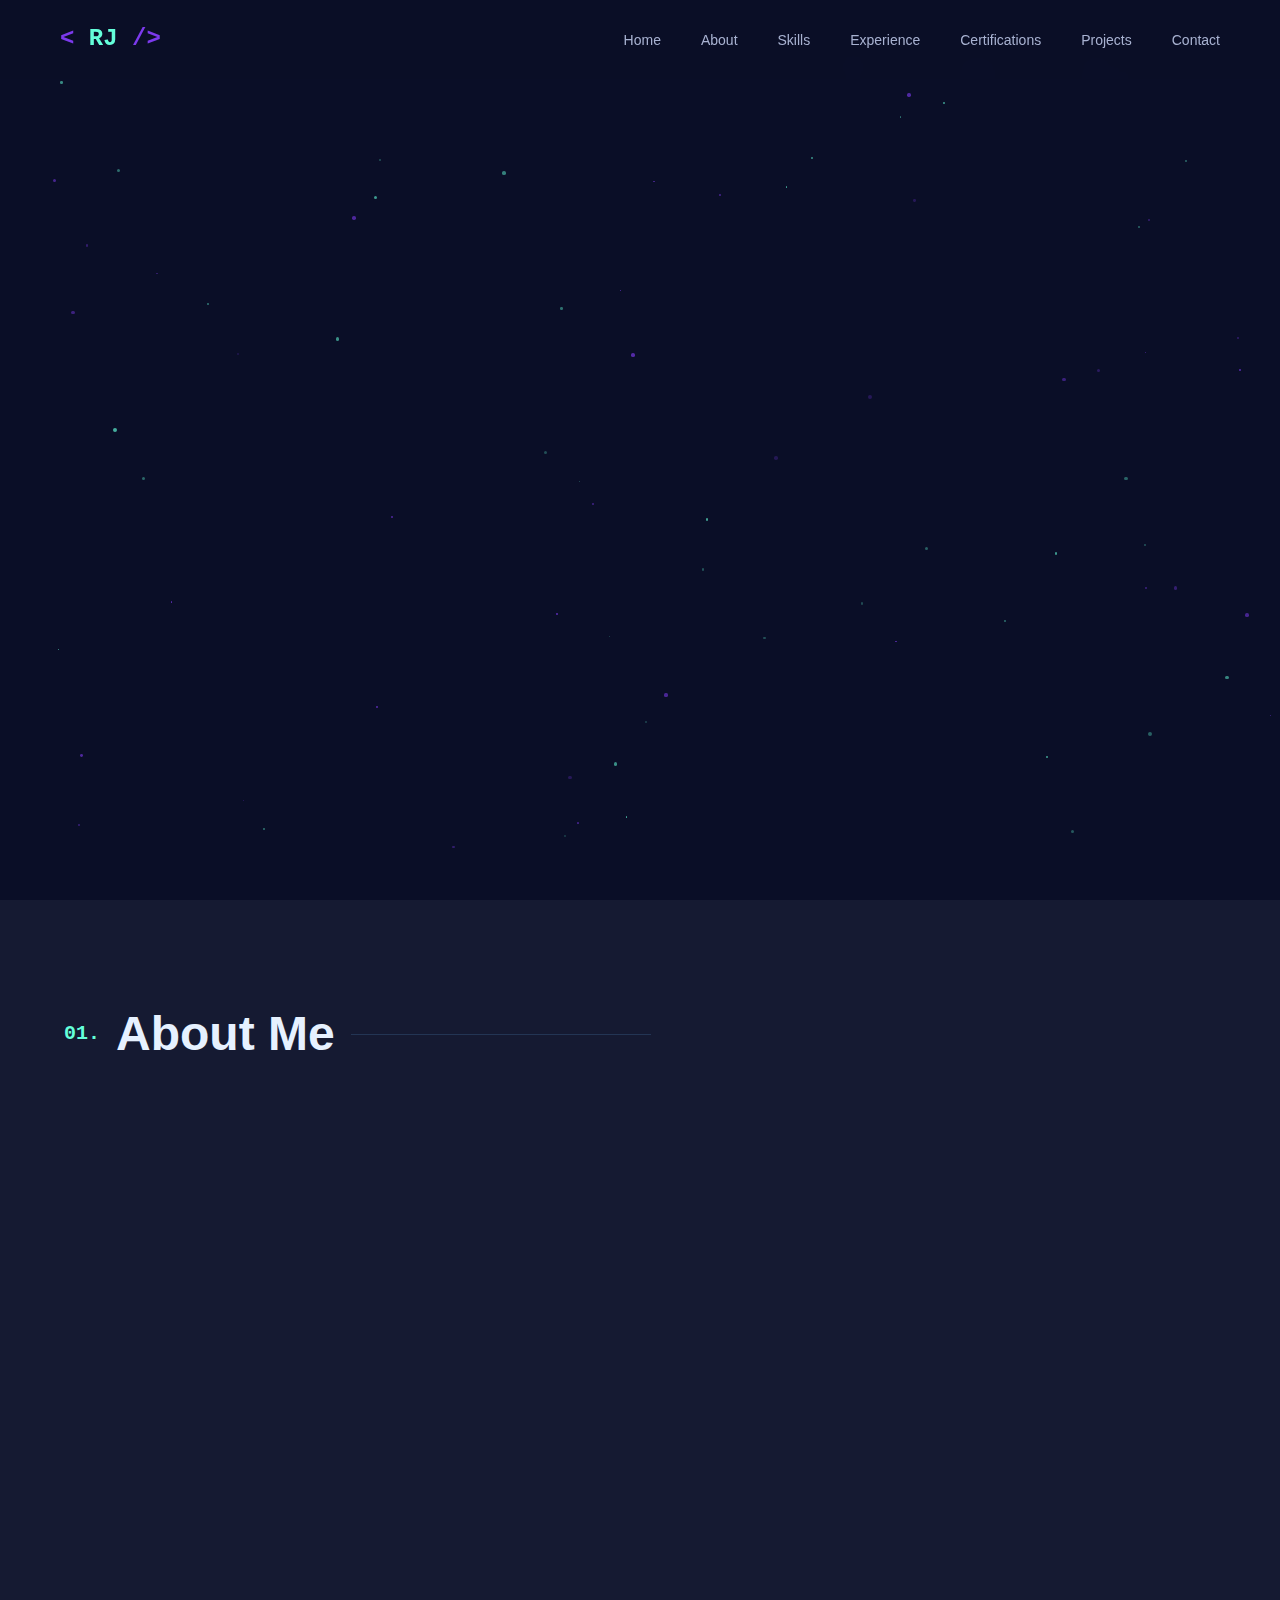
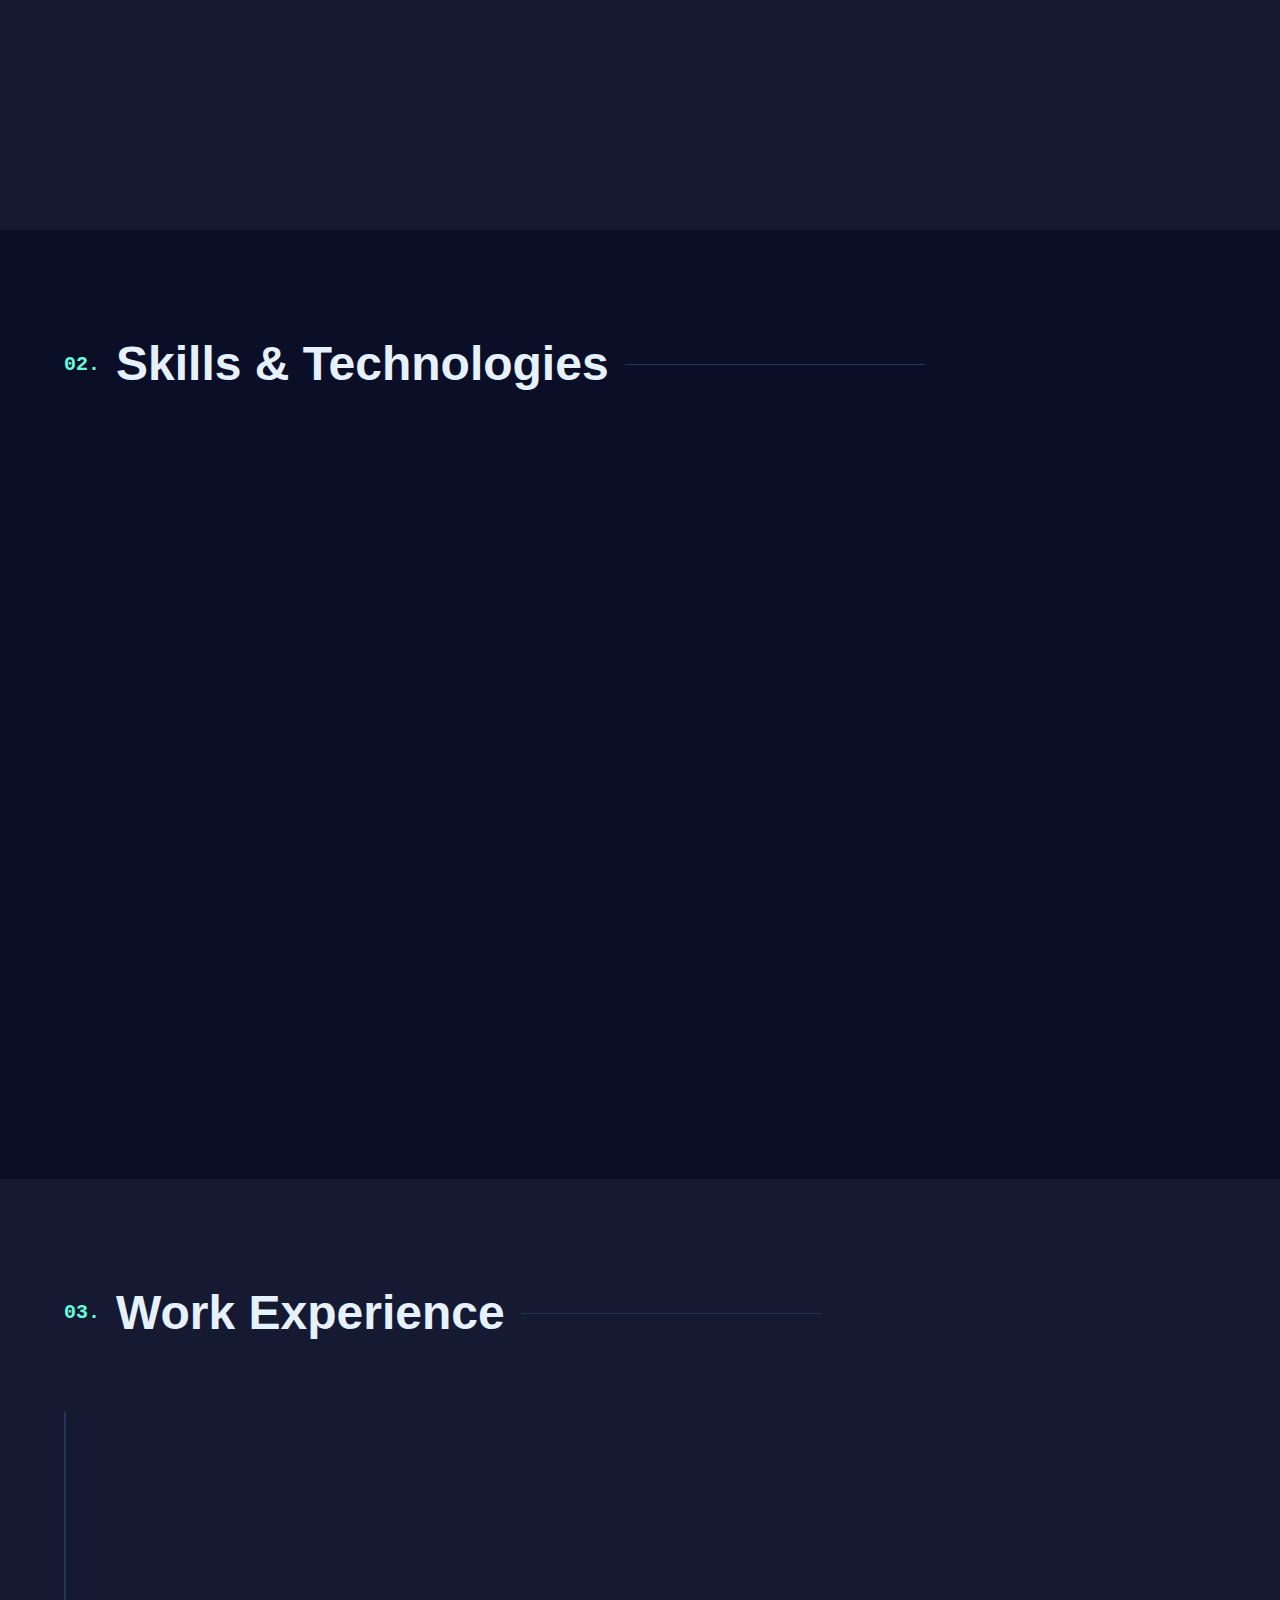
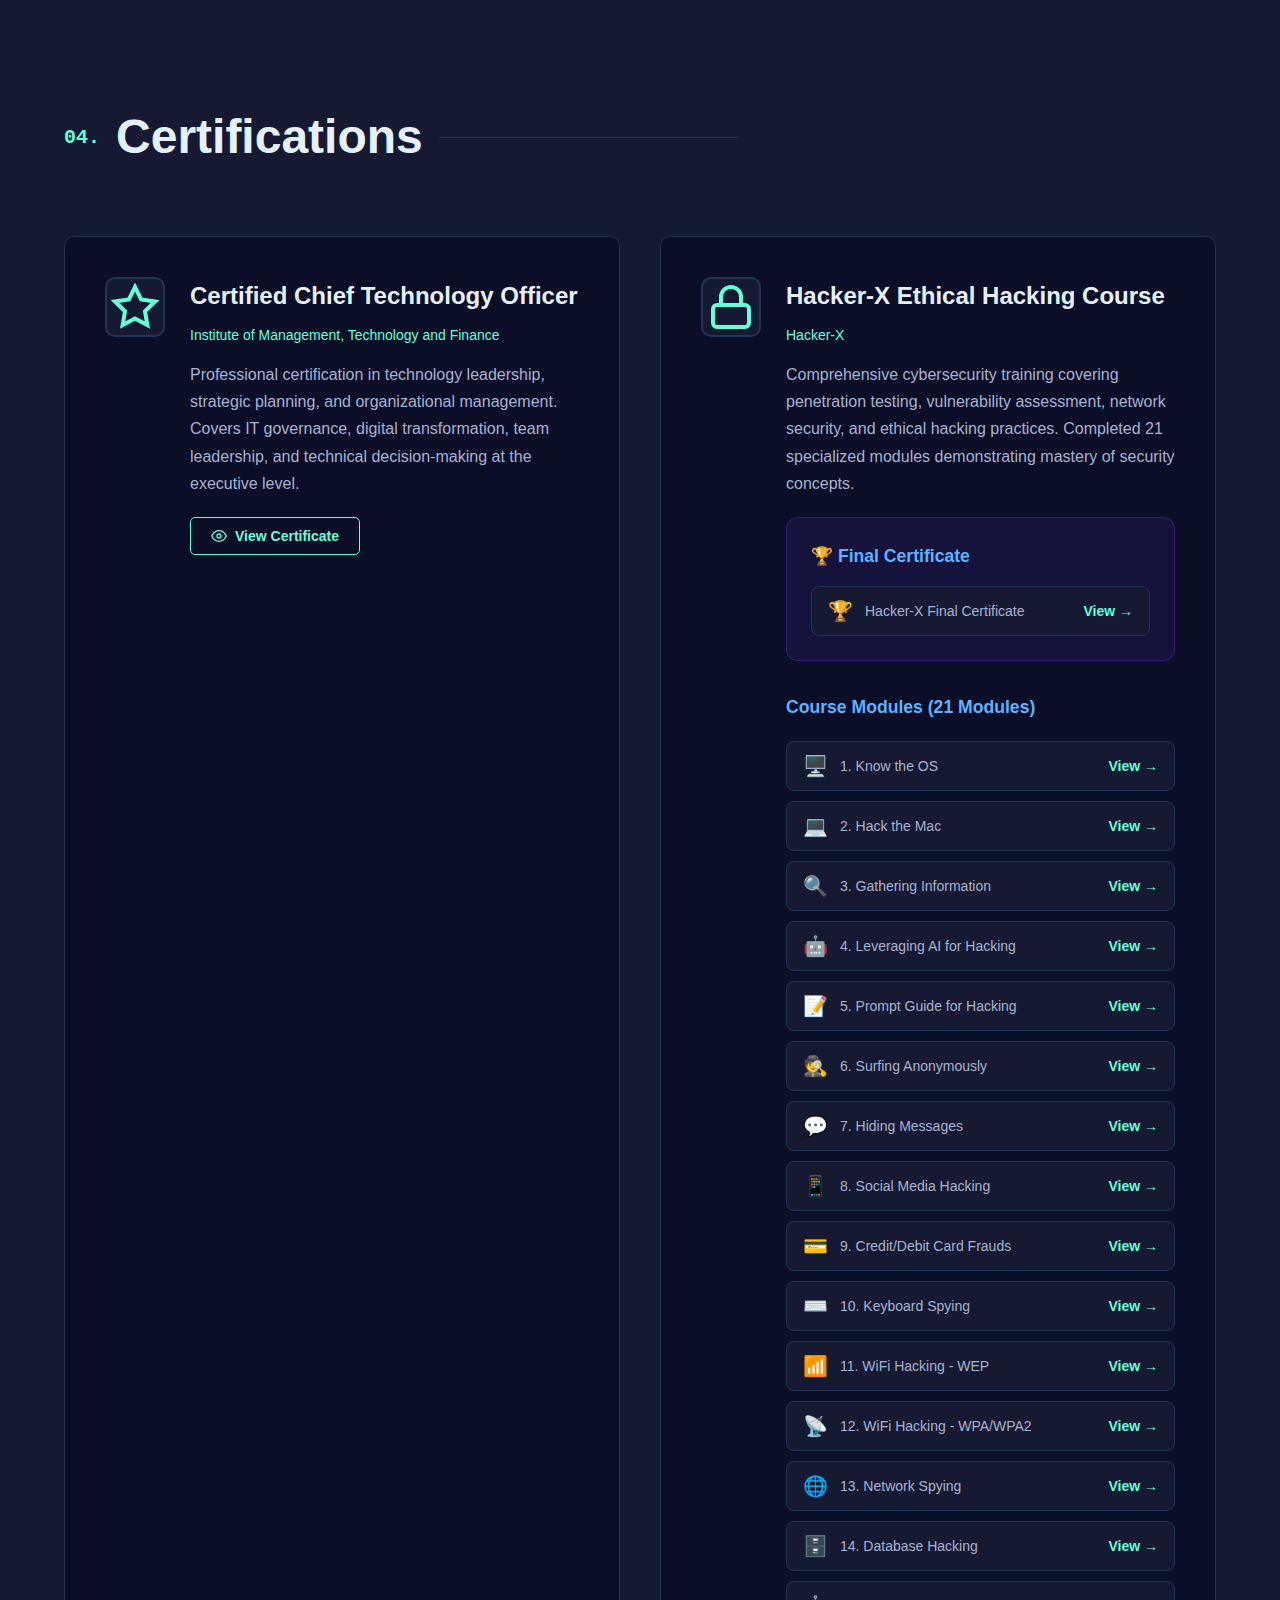
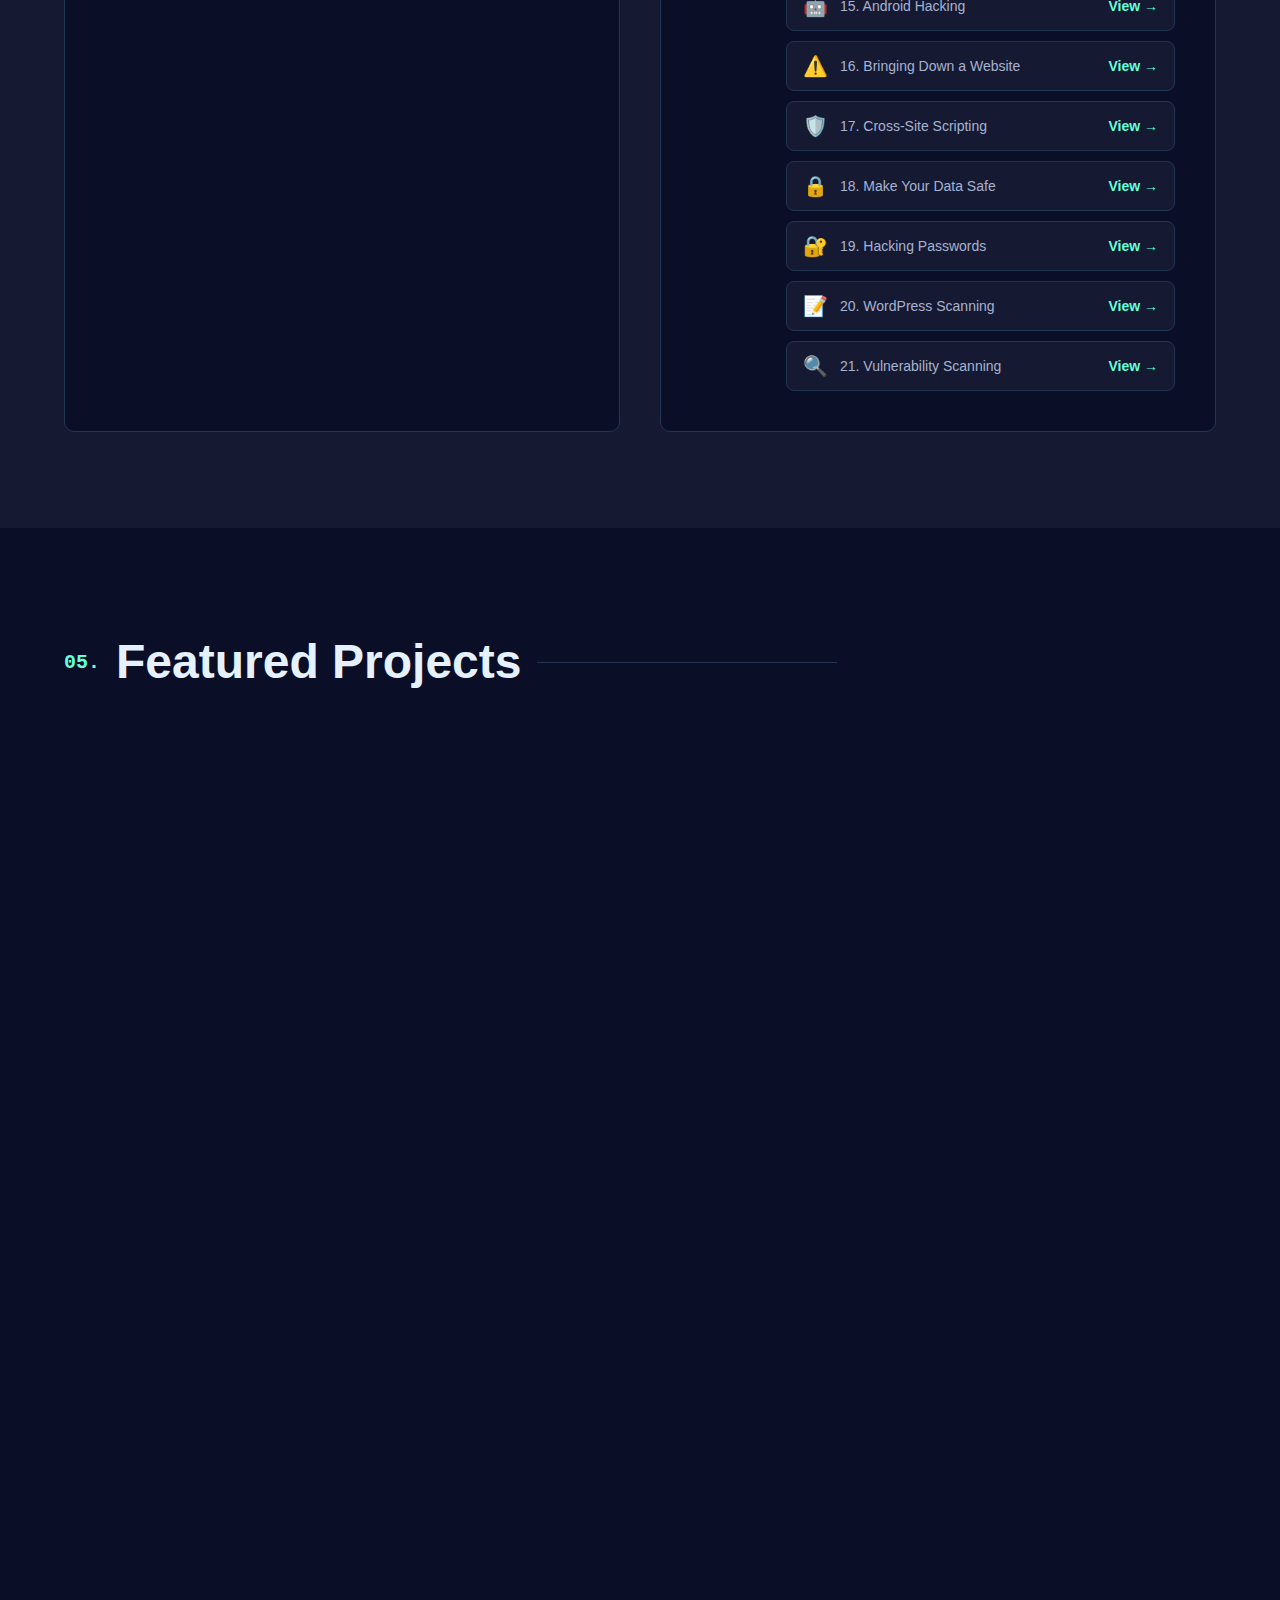
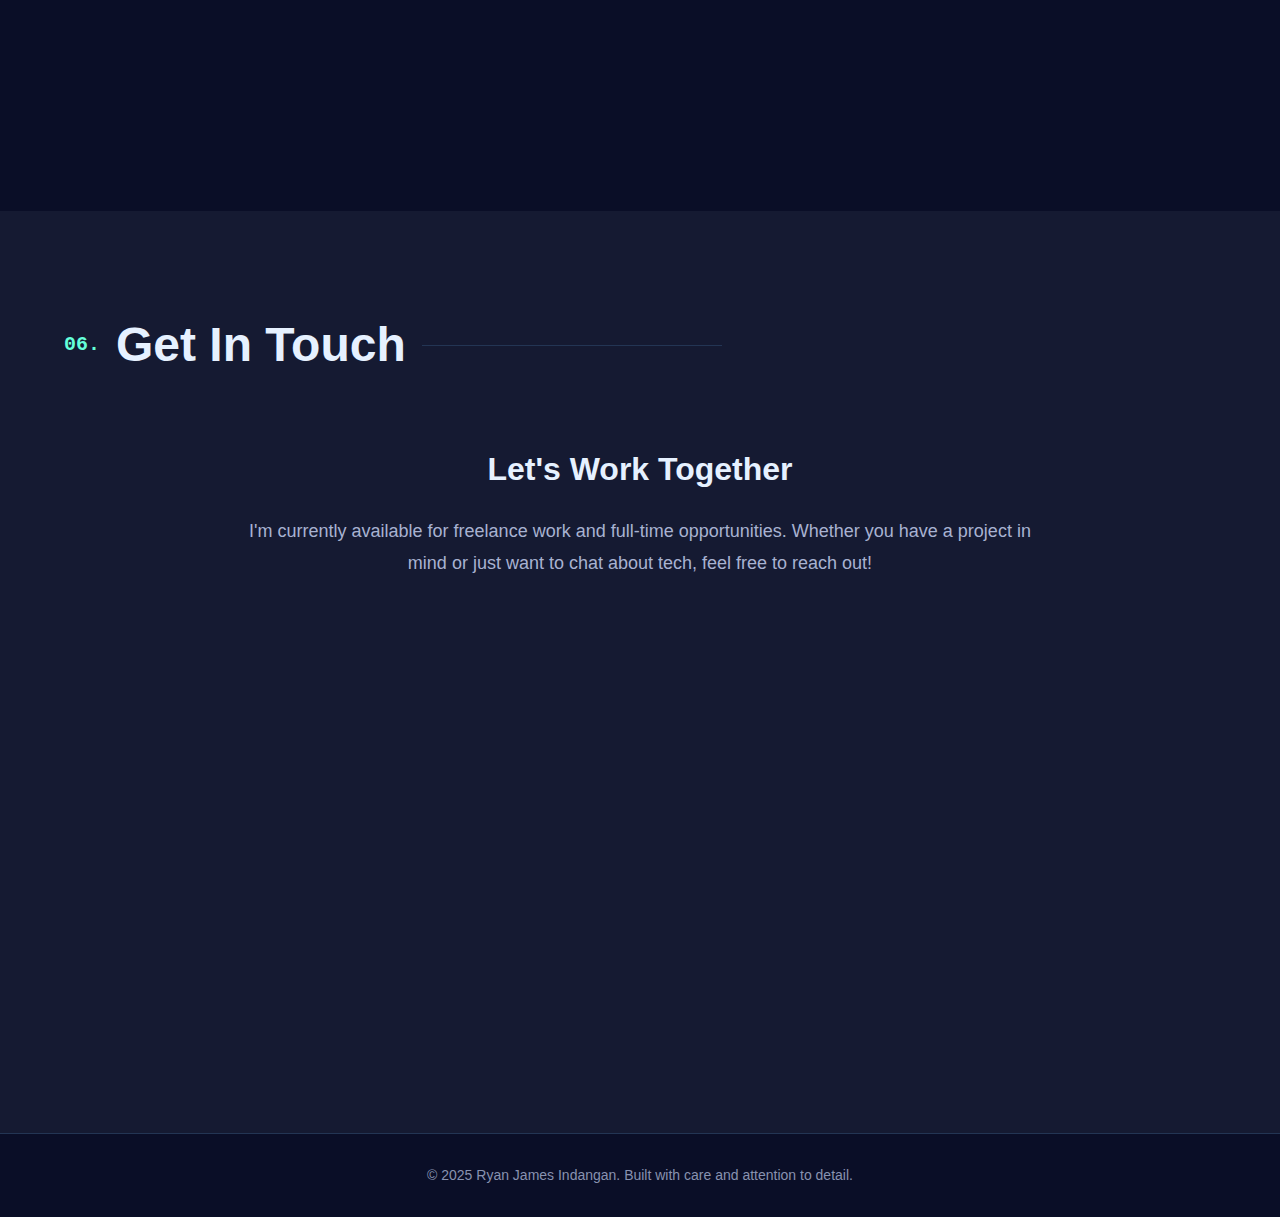
<file: index-v1.html>
<!DOCTYPE html>
<html lang="en">
<head>
    <meta charset="UTF-8">
    <meta name="viewport" content="width=device-width, initial-scale=1.0">
    <meta name="description" content="Ryan James F. Indangan - Full-Stack Web Developer specializing in LAMP stack, PHP, React, Vue, Angular, and AWS cloud solutions">
    <meta name="keywords" content="Full-Stack Developer, Web Developer, PHP, React, AWS, CodeIgniter, Laravel">
    <meta name="author" content="Ryan James F. Indangan">
    <meta http-equiv="Content-Security-Policy" content="default-src 'self' https://fonts.googleapis.com https://fonts.gstatic.com; style-src 'self' 'unsafe-inline' https://fonts.googleapis.com; script-src 'self' 'unsafe-inline'; img-src 'self' data:; font-src 'self' https://fonts.gstatic.com;">
    
    <title>Ryan James Indangan | Full-Stack Developer</title>
    
    <!-- Favicons -->
<link rel="apple-touch-icon" sizes="57x57" href="/assets/apple-icon-57x57.png">
<link rel="apple-touch-icon" sizes="60x60" href="/assets/apple-icon-60x60.png">
<link rel="apple-touch-icon" sizes="72x72" href="/assets/apple-icon-72x72.png">
<link rel="apple-touch-icon" sizes="76x76" href="/assets/apple-icon-76x76.png">
<link rel="apple-touch-icon" sizes="114x114" href="/assets/apple-icon-114x114.png">
<link rel="apple-touch-icon" sizes="120x120" href="/assets/apple-icon-120x120.png">
<link rel="apple-touch-icon" sizes="144x144" href="/assets/apple-icon-144x144.png">
<link rel="apple-touch-icon" sizes="152x152" href="/assets/apple-icon-152x152.png">
<link rel="apple-touch-icon" sizes="180x180" href="/assets/apple-icon-180x180.png">
    <link rel="icon" type="image/png" sizes="192x192" href="/assets/android-icon-192x192.png">
<link rel="icon" type="image/png" sizes="32x32" href="/assets/favicon-32x32.png">
<link rel="icon" type="image/png" sizes="96x96" href="/assets/favicon-96x96.png">
<link rel="icon" type="image/png" sizes="16x16" href="/assets/favicon-16x16.png">
<link rel="manifest" href="/assets/manifest.json">
<meta name="msapplication-TileColor" content="#ffffff">
<meta name="msapplication-TileImage" content="/assets/ms-icon-144x144.png">
    <meta name="theme-color" content="#0a0e27">
    
    <!-- Fonts -->
    <link rel="preconnect" href="https://fonts.googleapis.com">
    <link rel="preconnect" href="https://fonts.gstatic.com" crossorigin>
    <link href="https://fonts.googleapis.com/css2?family=Inter:wght@300;400;500;600;700;800&family=JetBrains+Mono:wght@400;500;600&display=swap" rel="stylesheet">
    
    <!-- Styles -->
    <link rel="stylesheet" href="css/styles.css">
</head>
<body>
    <!-- Navigation -->
    <nav class="navbar" id="navbar">
        <div class="nav-container">
            <div class="nav-logo">
                <span class="logo-bracket">&lt;</span>
                <span class="logo-text">RJ</span>
                <span class="logo-bracket">/&gt;</span>
            </div>
            <button class="nav-toggle" id="navToggle" aria-label="Toggle navigation">
                <span></span>
                <span></span>
                <span></span>
            </button>
            <ul class="nav-menu" id="navMenu">
                <li><a href="#home" class="nav-link">Home</a></li>
                <li><a href="#about" class="nav-link">About</a></li>
                <li><a href="#skills" class="nav-link">Skills</a></li>
                <li><a href="#experience" class="nav-link">Experience</a></li>
                <li><a href="#certifications" class="nav-link">Certifications</a></li>
                <li><a href="#projects" class="nav-link">Projects</a></li>
                <li><a href="#contact" class="nav-link">Contact</a></li>
            </ul>
        </div>
    </nav>

    <!-- Hero Section -->
    <section id="home" class="hero">
        <div class="particles" id="particles"></div>
        <div class="hero-content">
            <div class="hero-text">
                <p class="hero-greeting">Hi, I'm</p>
                <h1 class="hero-name">Ryan James Indangan</h1>
                <h2 class="hero-title">
                    <span class="typing-text"></span>
                    <span class="cursor">|</span>
                </h2>
                <p class="hero-description">
                    I architect scalable web solutions and lead development teams to deliver 
                    enterprise-grade applications using modern technologies and AI-integrated workflows.
                </p>
                
                <!-- Social Proof -->
                <div class="hero-social-proof">
                    <div class="proof-item">
                        <span class="proof-icon">⭐</span>
                        <span class="proof-text">Top Rated on Upwork</span>
                    </div>
                    <div class="proof-item">
                        <span class="proof-icon">💼</span>
                        <span class="proof-text">758+ LinkedIn Connections</span>
                    </div>
                    <div class="proof-item">
                        <span class="proof-icon">🏆</span>
                        <span class="proof-text">Certified CTO</span>
                    </div>
                </div>

                <div class="hero-cta">
                    <a href="#projects" class="btn btn-primary">View My Work</a>
                    <a href="#contact" class="btn btn-outline">Get In Touch</a>
                </div>
            </div>
        </div>
        <div class="scroll-indicator">
            <div class="mouse">
                <div class="wheel"></div>
            </div>
            <p>Scroll Down</p>
        </div>
    </section>

    <!-- About Section -->
    <section id="about" class="about">
        <div class="container">
            <h2 class="section-title">
                <span class="title-number">01.</span> About Me
            </h2>
            <div class="about-grid">
                <div class="about-text">
                    <p>
                        I'm a versatile <strong>Full-Stack Web Developer</strong> with deep expertise in the LAMP stack, 
                        PHP frameworks (CodeIgniter, Laravel), and modern frontend libraries including React, Vue, and Angular.
                    </p>
                    <p>
                        With over <span id="yearsExperience">7</span> years of experience, I've led senior development teams, built scalable applications, 
                        and leveraged AWS for cloud infrastructure. My approach combines strong technical hands-on expertise 
                        with strategic thinking to deliver results in Agile environments.
                    </p>
                    <p>
                        I specialize in <strong>AI-integrated development</strong>, applying cutting-edge AI tools 
                        to improve efficiency, enhance quality assurance, and scale solutions while maintaining code 
                        quality and best practices.
                    </p>
                    <p>
                        Recently, I led the complete redesign of database architecture for GlobalX Digital Corporation, 
                        directed 12 developers across 3 teams, and revived a stalled project by delivering a fully 
                        enhanced Version 2 within 2 months.
                    </p>
                    <div class="about-highlights">
                        <div class="highlight-item">
                            <span class="highlight-number"><span id="yearsExperienceHighlight">7</span>+</span>
                            <span class="highlight-label">Years Experience</span>
                        </div>
                        <div class="highlight-item">
                            <span class="highlight-number">50+</span>
                            <span class="highlight-label">Projects Delivered</span>
                        </div>
                        <div class="highlight-item">
                            <span class="highlight-number">12</span>
                            <span class="highlight-label">Developers Led</span>
                        </div>
                    </div>
                </div>
                <div class="about-image">
                    <div class="image-wrapper">
                        <div class="code-snippet">
                            <div class="code-header">
                                <span class="code-dot"></span>
                                <span class="code-dot"></span>
                                <span class="code-dot"></span>
                            </div>
                            <pre><code><span class="code-keyword">const</span> <span class="code-variable">developer</span> = {
  <span class="code-property">name</span>: <span class="code-string">'Ryan James Indangan'</span>,
  <span class="code-property">role</span>: <span class="code-string">'Full-Stack Developer'</span>,
  <span class="code-property">location</span>: <span class="code-string">'Metro Manila, PH'</span>,
  <span class="code-property">focus</span>: [
    <span class="code-string">'Web Development'</span>,
    <span class="code-string">'Cloud Architecture'</span>,
    <span class="code-string">'Team Leadership'</span>,
    <span class="code-string">'AI Integration'</span>
  ],
  <span class="code-property">currentlyLearning</span>: <span class="code-string">'Advanced DevOps'</span>,
  <span class="code-property">availableForWork</span>: <span class="code-boolean">true</span>
};</code></pre>
                        </div>
                    </div>
                </div>
            </div>
        </div>
    </section>

    <!-- Skills Section -->
    <section id="skills" class="skills">
        <div class="container">
            <h2 class="section-title">
                <span class="title-number">02.</span> Skills & Technologies
            </h2>
            <div class="skills-grid">
                <!-- Frontend -->
                <div class="skill-category">
                    <div class="category-header">
                        <div class="category-icon">🎨</div>
                        <h3>Frontend Development</h3>
                    </div>
                    <div class="skill-tags">
                        <span class="skill-tag">React</span>
                        <span class="skill-tag">Vue.js</span>
                        <span class="skill-tag">Angular</span>
                        <span class="skill-tag">TypeScript</span>
                        <span class="skill-tag">JavaScript</span>
                        <span class="skill-tag">HTML5</span>
                        <span class="skill-tag">CSS3</span>
                        <span class="skill-tag">Tailwind CSS</span>
                    </div>
                </div>

                <!-- Backend -->
                <div class="skill-category">
                    <div class="category-header">
                        <div class="category-icon">⚙️</div>
                        <h3>Backend Development</h3>
                    </div>
                    <div class="skill-tags">
                        <span class="skill-tag">PHP</span>
                        <span class="skill-tag">CodeIgniter</span>
                        <span class="skill-tag">Laravel</span>
                        <span class="skill-tag">Node.js</span>
                        <span class="skill-tag">Express.js</span>
                        <span class="skill-tag">Python</span>
                        <span class="skill-tag">Django</span>
                        <span class="skill-tag">Java</span>
                    </div>
                </div>

                <!-- Database -->
                <div class="skill-category">
                    <div class="category-header">
                        <div class="category-icon">💾</div>
                        <h3>Database & APIs</h3>
                    </div>
                    <div class="skill-tags">
                        <span class="skill-tag">MySQL</span>
                        <span class="skill-tag">PostgreSQL</span>
                        <span class="skill-tag">MongoDB</span>
                        <span class="skill-tag">Firebase</span>
                        <span class="skill-tag">RESTful APIs</span>
                        <span class="skill-tag">GraphQL</span>
                        <span class="skill-tag">WebSockets</span>
                    </div>
                </div>

                <!-- Cloud & DevOps -->
                <div class="skill-category">
                    <div class="category-header">
                        <div class="category-icon">☁️</div>
                        <h3>Cloud & DevOps</h3>
                    </div>
                    <div class="skill-tags">
                        <span class="skill-tag">AWS (EC2, RDS, Lambda, S3)</span>
                        <span class="skill-tag">Docker</span>
                        <span class="skill-tag">Kubernetes</span>
                        <span class="skill-tag">DigitalOcean</span>
                        <span class="skill-tag">Jenkins</span>
                        <span class="skill-tag">GitHub Actions</span>
                        <span class="skill-tag">CI/CD Pipelines</span>
                    </div>
                </div>

                <!-- Tools & Automation -->
                <div class="skill-category">
                    <div class="category-header">
                        <div class="category-icon">🛠️</div>
                        <h3>Tools & Automation</h3>
                    </div>
                    <div class="skill-tags">
                        <span class="skill-tag">Git</span>
                        <span class="skill-tag">GitHub / GitLab</span>
                        <span class="skill-tag">N8N</span>
                        <span class="skill-tag">Cursor AI</span>
                        <span class="skill-tag">v0 by Vercel</span>
                        <span class="skill-tag">Postman</span>
                        <span class="skill-tag">Docker Compose</span>
                        <span class="skill-tag">Selenium</span>
                        <span class="skill-tag">Cypress</span>
                    </div>
                </div>

                <!-- Project Management -->
                <div class="skill-category">
                    <div class="category-header">
                        <div class="category-icon">📊</div>
                        <h3>Project Management</h3>
                    </div>
                    <div class="skill-tags">
                        <span class="skill-tag">Jira</span>
                        <span class="skill-tag">Confluence</span>
                        <span class="skill-tag">Asana</span>
                        <span class="skill-tag">Monday.com</span>
                        <span class="skill-tag">ClickUp</span>
                        <span class="skill-tag">Slack</span>
                        <span class="skill-tag">MS Teams</span>
                        <span class="skill-tag">Agile/Scrum</span>
                    </div>
                </div>
            </div>
        </div>
    </section>

    <!-- Experience Section -->
    <section id="experience" class="experience">
        <div class="container">
            <h2 class="section-title">
                <span class="title-number">03.</span> Work Experience
            </h2>
            <div class="timeline">
                <!-- Experience 1 -->
                <div class="timeline-item">
                    <div class="timeline-marker"></div>
                    <div class="timeline-content">
                        <div class="experience-header">
                            <div>
                                <h3>Consultant</h3>
                                <h4>GlobalX Digital Corporation</h4>
                            </div>
                            <span class="experience-date">Jan 2025 – Apr 2025</span>
                        </div>
                        <ul class="experience-list">
                            <li>Led database architecture redesign, creating scalable, high-performing systems that improved data integrity and business alignment</li>
                            <li>Developed and secured API endpoints, strengthening system communication and overall reliability</li>
                            <li>Directed 12 developers across 3 teams, providing technical guidance, architectural leadership, and workflow documentation</li>
                            <li>Revived stalled project, delivering fully enhanced Version 2 within 2 months after 9 months of failed prior leadership</li>
                            <li>Acted as Technical Lead, aligning goals among cross-functional teams and stakeholders</li>
                        </ul>
                        <div class="tech-stack">
                            <span>PHP</span>
                            <span>MySQL</span>
                            <span>AWS</span>
                            <span>API Development</span>
                        </div>
                    </div>
                </div>

                <!-- Experience 2 -->
                <div class="timeline-item">
                    <div class="timeline-marker"></div>
                    <div class="timeline-content">
                        <div class="experience-header">
                            <div>
                                <h3>Back End Developer / Project Lead</h3>
                                <h4>Net Global Solutions Inc.</h4>
                            </div>
                            <span class="experience-date">Apr 2023 – Nov 2024</span>
                        </div>
                        <ul class="experience-list">
                            <li>Served as Project Lead & Lead Programmer for PAGCOR compliance system (Back Office Access)</li>
                            <li>Managed PEZA Digital Marketplace as Project Manager, enabling streamlined data management</li>
                            <li>Built custom PHP framework to enhance API development and system performance</li>
                            <li>Developed Sports Data Management System, Automated Billing System, and multiple enterprise solutions</li>
                        </ul>
                        <div class="tech-stack">
                            <span>PHP</span>
                            <span>MySQL</span>
                            <span>Custom Framework</span>
                            <span>REST APIs</span>
                        </div>
                    </div>
                </div>

                <!-- Experience 3 -->
                <div class="timeline-item">
                    <div class="timeline-marker"></div>
                    <div class="timeline-content">
                        <div class="experience-header">
                            <div>
                                <h3>Systems Developer II</h3>
                                <h4>ADEC Innovations</h4>
                            </div>
                            <span class="experience-date">Mar 2022 – Apr 2023</span>
                        </div>
                        <ul class="experience-list">
                            <li>Developed UN-Habitat SDG Cities platform as part of United Nations initiative</li>
                            <li>Built Disaster Risk Reduction Management Information System for Department of Education (DepEd)</li>
                            <li>Created database automated-remapping system ("Bucket Service") to optimize DepEd's database management</li>
                        </ul>
                        <div class="tech-stack">
                            <span>Laravel</span>
                            <span>Vue.js</span>
                            <span>PostgreSQL</span>
                            <span>AWS</span>
                        </div>
                    </div>
                </div>

                <!-- Experience 4 -->
                <div class="timeline-item">
                    <div class="timeline-marker"></div>
                    <div class="timeline-content">
                        <div class="experience-header">
                            <div>
                                <h3>Senior Web Developer</h3>
                                <h4>iAm Tech Solutions Inc.</h4>
                            </div>
                            <span class="experience-date">Mar 2018 – Apr 2021</span>
                        </div>
                        <ul class="experience-list">
                            <li>Directed large-scale web and mobile projects including Lotto Play Mobile App and Wholesale E-Commerce</li>
                            <li>Built enterprise systems: Online Inventory & Asset Tracking, Package Tracking, Broker Accreditation (Ayala Land)</li>
                            <li>Developed whitelabeled Learning Management Systems and Log Monitoring with Digital Signature</li>
                            <li>Provided technical leadership as Lead Programmer, ensuring quality delivery and scalable architecture</li>
                        </ul>
                        <div class="tech-stack">
                            <span>CodeIgniter</span>
                            <span>React</span>
                            <span>MySQL</span>
                            <span>AWS</span>
                        </div>
                    </div>
                </div>
            </div>
        </div>
    </section>

    <!-- Certifications Section -->
    <section id="certifications" class="certifications">
        <div class="container">
            <h2 class="section-title">
                <span class="title-number">04.</span> Certifications
            </h2>
            <div class="certifications-grid">
                <!-- CTO Certificate -->
                <div class="certification-card">
                    <div class="cert-icon">
                        <svg viewBox="0 0 24 24" width="48" height="48" fill="none" stroke="currentColor" stroke-width="2">
                            <path d="M12 2L15.09 8.26L22 9.27L17 14.14L18.18 21.02L12 17.77L5.82 21.02L7 14.14L2 9.27L8.91 8.26L12 2Z"/>
                        </svg>
                    </div>
                    <div class="cert-content">
                        <h3 class="cert-title">Certified Chief Technology Officer</h3>
                        <p class="cert-issuer">Institute of Management, Technology and Finance</p>
                        <p class="cert-description">
                            Professional certification in technology leadership, strategic planning, and organizational management. 
                            Covers IT governance, digital transformation, team leadership, and technical decision-making at the executive level.
                        </p>
                        <div class="cert-actions">
                            <button class="btn btn-cert view-cert-btn" data-cert="assets/certificates/cto-certificate.pdf" data-title="Certified Chief Technology Officer" data-type="pdf">
                                <svg viewBox="0 0 24 24" width="16" height="16" fill="none" stroke="currentColor" stroke-width="2">
                                    <path d="M1 12s4-8 11-8 11 8 11 8-4 8-11 8-11-8-11-8z"></path>
                                    <circle cx="12" cy="12" r="3"></circle>
                                </svg>
                                View Certificate
                            </button>
                        </div>
                    </div>
                </div>

                <!-- Ethical Hacking Certificate -->
                <div class="certification-card">
                    <div class="cert-icon">
                        <svg viewBox="0 0 24 24" width="48" height="48" fill="none" stroke="currentColor" stroke-width="2">
                            <rect x="3" y="11" width="18" height="11" rx="2" ry="2"/>
                            <path d="M7 11V7a5 5 0 0 1 10 0v4"/>
                        </svg>
                    </div>
                    <div class="cert-content">
                        <h3 class="cert-title">Hacker-X Ethical Hacking Course</h3>
                        <p class="cert-issuer">Hacker-X</p>
                        <p class="cert-description">
                            Comprehensive cybersecurity training covering penetration testing, vulnerability assessment, network security, 
                            and ethical hacking practices. Completed 21 specialized modules demonstrating mastery of security concepts.
                        </p>
                        
                        <!-- Final Certificate -->
                        <div style="margin-bottom: 2rem; padding: 1.5rem; background: rgba(124, 58, 237, 0.1); border: 1px solid rgba(124, 58, 237, 0.3); border-radius: 12px;">
                            <h4 style="color: #5eb3ff; margin-bottom: 1rem; font-size: 1.1rem;">🏆 Final Certificate</h4>
                            <button class="cert-module-btn view-cert-btn" data-cert="assets/certificates/Hacker-X/hacker-x-final-certificate.jpg" data-title="Hacker-X Final Certificate" data-type="image">
                                <span class="module-icon">🏆</span>
                                <span class="module-name">Hacker-X Final Certificate</span>
                                <span class="module-action">View →</span>
                            </button>
                        </div>
                        
                        <!-- Course Modules -->
                        <h4 style="color: #5eb3ff; margin-bottom: 1rem; font-size: 1.1rem;">Course Modules (21 Modules)</h4>
                        <div class="cert-modules">
                            <button class="cert-module-btn view-cert-btn" data-cert="assets/certificates/Hacker-X/1-know-the-os.jpg" data-title="1. Know the OS" data-type="image">
                                <span class="module-icon">🖥️</span>
                                <span class="module-name">1. Know the OS</span>
                                <span class="module-action">View →</span>
                            </button>
                            <button class="cert-module-btn view-cert-btn" data-cert="assets/certificates/Hacker-X/2-hack-the-mac.jpg" data-title="2. Hack the Mac" data-type="image">
                                <span class="module-icon">💻</span>
                                <span class="module-name">2. Hack the Mac</span>
                                <span class="module-action">View →</span>
                            </button>
                            <button class="cert-module-btn view-cert-btn" data-cert="assets/certificates/Hacker-X/3-gathering-information.jpg" data-title="3. Gathering Information" data-type="image">
                                <span class="module-icon">🔍</span>
                                <span class="module-name">3. Gathering Information</span>
                                <span class="module-action">View →</span>
                            </button>
                            <button class="cert-module-btn view-cert-btn" data-cert="assets/certificates/Hacker-X/4-leveraging-ai-for-hacking.jpg" data-title="4. Leveraging AI for Hacking" data-type="image">
                                <span class="module-icon">🤖</span>
                                <span class="module-name">4. Leveraging AI for Hacking</span>
                                <span class="module-action">View →</span>
                            </button>
                            <button class="cert-module-btn view-cert-btn" data-cert="assets/certificates/Hacker-X/5-prompt-guide-for-hacking.jpg" data-title="5. Prompt Guide for Hacking" data-type="image">
                                <span class="module-icon">📝</span>
                                <span class="module-name">5. Prompt Guide for Hacking</span>
                                <span class="module-action">View →</span>
                            </button>
                            <button class="cert-module-btn view-cert-btn" data-cert="assets/certificates/Hacker-X/6-surfing-anonymously.jpg" data-title="6. Surfing Anonymously" data-type="image">
                                <span class="module-icon">🕵️</span>
                                <span class="module-name">6. Surfing Anonymously</span>
                                <span class="module-action">View →</span>
                            </button>
                            <button class="cert-module-btn view-cert-btn" data-cert="assets/certificates/Hacker-X/7-hiding-messages.jpg" data-title="7. Hiding Messages" data-type="image">
                                <span class="module-icon">💬</span>
                                <span class="module-name">7. Hiding Messages</span>
                                <span class="module-action">View →</span>
                            </button>
                            <button class="cert-module-btn view-cert-btn" data-cert="assets/certificates/Hacker-X/8-social-media-hacking.jpg" data-title="8. Social Media Hacking" data-type="image">
                                <span class="module-icon">📱</span>
                                <span class="module-name">8. Social Media Hacking</span>
                                <span class="module-action">View →</span>
                            </button>
                            <button class="cert-module-btn view-cert-btn" data-cert="assets/certificates/Hacker-X/9-credit-card-and-debit-card-frauds.jpg" data-title="9. Credit/Debit Card Frauds" data-type="image">
                                <span class="module-icon">💳</span>
                                <span class="module-name">9. Credit/Debit Card Frauds</span>
                                <span class="module-action">View →</span>
                            </button>
                            <button class="cert-module-btn view-cert-btn" data-cert="assets/certificates/Hacker-X/10-keyboard-spying.jpg" data-title="10. Keyboard Spying" data-type="image">
                                <span class="module-icon">⌨️</span>
                                <span class="module-name">10. Keyboard Spying</span>
                                <span class="module-action">View →</span>
                            </button>
                            <button class="cert-module-btn view-cert-btn" data-cert="assets/certificates/Hacker-X/11-wifi-hacking-wep-cracking.jpg" data-title="11. WiFi Hacking - WEP Cracking" data-type="image">
                                <span class="module-icon">📶</span>
                                <span class="module-name">11. WiFi Hacking - WEP</span>
                                <span class="module-action">View →</span>
                            </button>
                            <button class="cert-module-btn view-cert-btn" data-cert="assets/certificates/Hacker-X/12-wifi-hacking-wpa-wpa2-cracking.jpg" data-title="12. WiFi Hacking - WPA/WPA2 Cracking" data-type="image">
                                <span class="module-icon">📡</span>
                                <span class="module-name">12. WiFi Hacking - WPA/WPA2</span>
                                <span class="module-action">View →</span>
                            </button>
                            <button class="cert-module-btn view-cert-btn" data-cert="assets/certificates/Hacker-X/13-network-spying.jpg" data-title="13. Network Spying" data-type="image">
                                <span class="module-icon">🌐</span>
                                <span class="module-name">13. Network Spying</span>
                                <span class="module-action">View →</span>
                            </button>
                            <button class="cert-module-btn view-cert-btn" data-cert="assets/certificates/Hacker-X/14-database-hacking.jpg" data-title="14. Database Hacking" data-type="image">
                                <span class="module-icon">🗄️</span>
                                <span class="module-name">14. Database Hacking</span>
                                <span class="module-action">View →</span>
                            </button>
                            <button class="cert-module-btn view-cert-btn" data-cert="assets/certificates/Hacker-X/15-android-hacking.jpg" data-title="15. Android Hacking" data-type="image">
                                <span class="module-icon">🤖</span>
                                <span class="module-name">15. Android Hacking</span>
                                <span class="module-action">View →</span>
                            </button>
                            <button class="cert-module-btn view-cert-btn" data-cert="assets/certificates/Hacker-X/16-bringing-down-a-website.jpg" data-title="16. Bringing Down a Website" data-type="image">
                                <span class="module-icon">⚠️</span>
                                <span class="module-name">16. Bringing Down a Website</span>
                                <span class="module-action">View →</span>
                            </button>
                            <button class="cert-module-btn view-cert-btn" data-cert="assets/certificates/Hacker-X/17-cross-site-scripting.jpg" data-title="17. Cross-Site Scripting" data-type="image">
                                <span class="module-icon">🛡️</span>
                                <span class="module-name">17. Cross-Site Scripting</span>
                                <span class="module-action">View →</span>
                            </button>
                            <button class="cert-module-btn view-cert-btn" data-cert="assets/certificates/Hacker-X/18-make-your-data-safe.jpg" data-title="18. Make Your Data Safe" data-type="image">
                                <span class="module-icon">🔒</span>
                                <span class="module-name">18. Make Your Data Safe</span>
                                <span class="module-action">View →</span>
                            </button>
                            <button class="cert-module-btn view-cert-btn" data-cert="assets/certificates/Hacker-X/19-hacking-passwords.jpg" data-title="19. Hacking Passwords" data-type="image">
                                <span class="module-icon">🔐</span>
                                <span class="module-name">19. Hacking Passwords</span>
                                <span class="module-action">View →</span>
                            </button>
                            <button class="cert-module-btn view-cert-btn" data-cert="assets/certificates/Hacker-X/20-wordpress-scanning.jpg" data-title="20. WordPress Scanning" data-type="image">
                                <span class="module-icon">📝</span>
                                <span class="module-name">20. WordPress Scanning</span>
                                <span class="module-action">View →</span>
                            </button>
                            <button class="cert-module-btn view-cert-btn" data-cert="assets/certificates/Hacker-X/21-vulnerability-scanning-and-reporting.jpg" data-title="21. Vulnerability Scanning and Reporting" data-type="image">
                                <span class="module-icon">🔍</span>
                                <span class="module-name">21. Vulnerability Scanning</span>
                                <span class="module-action">View →</span>
                            </button>
                        </div>
                    </div>
                </div>
            </div>
        </div>
    </section>

    <!-- Projects Section -->
    <section id="projects" class="projects">
        <div class="container">
            <h2 class="section-title">
                <span class="title-number">05.</span> Featured Projects
            </h2>
            <div class="projects-grid">
                <!-- Project 1 -->
                <div class="project-card">
                    <div class="project-header">
                        <div class="folder-icon">📁</div>
                        <div class="project-links">
                            <a href="https://github.com/ryanjamesindangan/crypto-checkout-simulator" target="_blank" aria-label="GitHub">
                                <svg viewBox="0 0 24 24" width="20" height="20">
                                    <path fill="currentColor" d="M12 0c-6.626 0-12 5.373-12 12 0 5.302 3.438 9.8 8.207 11.387.599.111.793-.261.793-.577v-2.234c-3.338.726-4.033-1.416-4.033-1.416-.546-1.387-1.333-1.756-1.333-1.756-1.089-.745.083-.729.083-.729 1.205.084 1.839 1.237 1.839 1.237 1.07 1.834 2.807 1.304 3.492.997.107-.775.418-1.305.762-1.604-2.665-.305-5.467-1.334-5.467-5.931 0-1.311.469-2.381 1.236-3.221-.124-.303-.535-1.524.117-3.176 0 0 1.008-.322 3.301 1.23.957-.266 1.983-.399 3.003-.404 1.02.005 2.047.138 3.006.404 2.291-1.552 3.297-1.23 3.297-1.23.653 1.653.242 2.874.118 3.176.77.84 1.235 1.911 1.235 3.221 0 4.609-2.807 5.624-5.479 5.921.43.372.823 1.102.823 2.222v3.293c0 .319.192.694.801.576 4.765-1.589 8.199-6.086 8.199-11.386 0-6.627-5.373-12-12-12z"/>
                                </svg>
                            </a>
                        </div>
                    </div>
                    <h3 class="project-title">Crypto Checkout Simulator</h3>
                    <p class="project-description">
                        A comprehensive simulation platform for cryptocurrency payment processing. Features real-time 
                        transaction handling, multi-currency support, and secure payment gateway integration. 
                        Demonstrates advanced blockchain integration and payment processing workflows.
                    </p>
                    <div class="project-tech">
                        <span>React</span>
                        <span>Node.js</span>
                        <span>MongoDB</span>
                        <span>Web3.js</span>
                        <span>REST API</span>
                    </div>
                </div>

                <!-- Project 2 -->
                <div class="project-card">
                    <div class="project-header">
                        <div class="folder-icon">📁</div>
                        <div class="project-links">
                            <a href="https://github.com/ryanjamesindangan/supplier-order-management-rjfi" target="_blank" aria-label="GitHub">
                                <svg viewBox="0 0 24 24" width="20" height="20">
                                    <path fill="currentColor" d="M12 0c-6.626 0-12 5.373-12 12 0 5.302 3.438 9.8 8.207 11.387.599.111.793-.261.793-.577v-2.234c-3.338.726-4.033-1.416-4.033-1.416-.546-1.387-1.333-1.756-1.333-1.756-1.089-.745.083-.729.083-.729 1.205.084 1.839 1.237 1.839 1.237 1.07 1.834 2.807 1.304 3.492.997.107-.775.418-1.305.762-1.604-2.665-.305-5.467-1.334-5.467-5.931 0-1.311.469-2.381 1.236-3.221-.124-.303-.535-1.524.117-3.176 0 0 1.008-.322 3.301 1.23.957-.266 1.983-.399 3.003-.404 1.02.005 2.047.138 3.006.404 2.291-1.552 3.297-1.23 3.297-1.23.653 1.653.242 2.874.118 3.176.77.84 1.235 1.911 1.235 3.221 0 4.609-2.807 5.624-5.479 5.921.43.372.823 1.102.823 2.222v3.293c0 .319.192.694.801.576 4.765-1.589 8.199-6.086 8.199-11.386 0-6.627-5.373-12-12-12z"/>
                                </svg>
                            </a>
                        </div>
                    </div>
                    <h3 class="project-title">Supplier Order Management System</h3>
                    <p class="project-description">
                        Enterprise-grade order management system for supplier operations. Includes inventory tracking, 
                        order processing, automated notifications, and comprehensive reporting. Built with scalability 
                        and performance in mind for high-volume operations.
                    </p>
                    <div class="project-tech">
                        <span>Laravel</span>
                        <span>Vue.js</span>
                        <span>MySQL</span>
                        <span>Redis</span>
                        <span>Docker</span>
                    </div>
                </div>

                <!-- Project 3 -->
                <div class="project-card">
                    <div class="project-header">
                        <div class="folder-icon">📁</div>
                        <div class="project-links">
                            <span style="opacity: 0.5;">🔒 Private Repo</span>
                        </div>
                    </div>
                    <h3 class="project-title">PAGCOR Compliance System</h3>
                    <p class="project-description">
                        Back Office Access system ensuring regulatory compliance for Philippine Amusement and Gaming Corporation. 
                        Implemented robust security measures, audit trails, and compliance reporting. Led development team 
                        of 5 developers to deliver on tight deadlines.
                    </p>
                    <div class="project-tech">
                        <span>PHP</span>
                        <span>MySQL</span>
                        <span>Security</span>
                        <span>Compliance</span>
                        <span>API</span>
                    </div>
                </div>

                <!-- Project 4 -->
                <div class="project-card">
                    <div class="project-header">
                        <div class="folder-icon">📁</div>
                        <div class="project-links">
                            <span style="opacity: 0.5;">🔒 Private Repo</span>
                        </div>
                    </div>
                    <h3 class="project-title">UN-Habitat SDG Cities Platform</h3>
                    <p class="project-description">
                        Developed for United Nations initiative to track and manage Sustainable Development Goals 
                        across cities. Features data visualization, progress tracking, and multi-stakeholder 
                        collaboration tools with international accessibility standards.
                    </p>
                    <div class="project-tech">
                        <span>Laravel</span>
                        <span>Vue.js</span>
                        <span>PostgreSQL</span>
                        <span>AWS</span>
                        <span>Charts.js</span>
                    </div>
                </div>

                <!-- Project 5 -->
                <div class="project-card">
                    <div class="project-header">
                        <div class="folder-icon">📁</div>
                        <div class="project-links">
                            <span style="opacity: 0.5;">🔒 Private Repo</span>
                        </div>
                    </div>
                    <h3 class="project-title">E-Commerce Platform</h3>
                    <p class="project-description">
                        Full-featured wholesale e-commerce solution with inventory management, order processing, 
                        payment integration, and customer portal. Handles high transaction volumes with optimized 
                        database queries and caching strategies.
                    </p>
                    <div class="project-tech">
                        <span>CodeIgniter</span>
                        <span>React</span>
                        <span>MySQL</span>
                        <span>Payment APIs</span>
                        <span>Redis</span>
                    </div>
                </div>

                <!-- Project 6 -->
                <div class="project-card">
                    <div class="project-header">
                        <div class="folder-icon">📁</div>
                        <div class="project-links">
                            <span style="opacity: 0.5;">🔒 Private Repo</span>
                        </div>
                    </div>
                    <h3 class="project-title">Automated CI/CD Pipeline</h3>
                    <p class="project-description">
                        Designed and implemented comprehensive CI/CD pipeline using GitHub Actions, Jenkins, and Docker. 
                        Automated testing, building, and deployment processes. Integrated N8N for workflow automation 
                        and notifications, reducing deployment time by 70%.
                    </p>
                    <div class="project-tech">
                        <span>GitHub Actions</span>
                        <span>Docker</span>
                        <span>Jenkins</span>
                        <span>N8N</span>
                        <span>AWS</span>
                    </div>
                </div>
            </div>
        </div>
    </section>

    <!-- Contact Section -->
    <section id="contact" class="contact">
        <div class="container">
            <h2 class="section-title">
                <span class="title-number">06.</span> Get In Touch
            </h2>
            <div class="contact-content">
                <div class="contact-text">
                    <h3>Let's Work Together</h3>
                    <p>
                        I'm currently available for freelance work and full-time opportunities. 
                        Whether you have a project in mind or just want to chat about tech, 
                        feel free to reach out!
                    </p>
                </div>
                <div class="contact-info">
                    <div class="contact-item">
                        <div class="contact-icon">📧</div>
                        <div class="contact-item-content">
                            <h4>Email</h4>
                            <a href="mailto:ryanjamesfranciscoindangan@yahoo.com" class="email-link">
                                ryanjamesfrancisco<wbr>indangan@<wbr>yahoo.com
                            </a>
                        </div>
                    </div>
                    <div class="contact-item">
                        <div class="contact-icon">📱</div>
                        <div class="contact-item-content">
                            <h4>Phone</h4>
                            <a href="tel:+639993339030">+63 999 333 9030</a>
                        </div>
                    </div>
                    <div class="contact-item">
                        <div class="contact-icon">📍</div>
                        <div class="contact-item-content">
                            <h4>Location</h4>
                            <p>Caloocan City, Metro Manila, Philippines</p>
                        </div>
                    </div>
                </div>
                <div class="social-links">
                    <a href="https://www.upwork.com/freelancers/~01d452f9125d3dcdf1" target="_blank" rel="noopener noreferrer" class="social-link" aria-label="Upwork">
                        <svg viewBox="0 0 24 24" width="24" height="24">
                            <path fill="currentColor" d="M18.561 13.158c-1.102 0-2.135-.467-3.074-1.227l.228-1.076.008-.042c.207-1.143.849-3.06 2.839-3.06 1.492 0 2.703 1.212 2.703 2.703-.001 1.489-1.212 2.702-2.704 2.702zm0-8.14c-2.539 0-4.51 1.649-5.31 4.366-1.22-1.834-2.148-4.036-2.687-5.892H7.828v7.112c-.002 1.406-1.141 2.546-2.547 2.548-1.405-.002-2.543-1.143-2.545-2.548V3.492H0v7.112c0 2.914 2.37 5.303 5.281 5.303 2.913 0 5.283-2.389 5.283-5.303v-1.19c.529 1.107 1.182 2.229 1.974 3.221l-1.673 7.873h2.797l1.213-5.71c1.063.679 2.285 1.109 3.686 1.109 3 0 5.439-2.452 5.439-5.45 0-3-2.439-5.439-5.439-5.439z"/>
                        </svg>
                    </a>
                    <a href="https://www.linkedin.com/in/ryan-james-indangan-63b271164/" target="_blank" rel="noopener noreferrer" class="social-link" aria-label="LinkedIn">
                        <svg viewBox="0 0 24 24" width="24" height="24">
                            <path fill="currentColor" d="M20.447 20.452h-3.554v-5.569c0-1.328-.027-3.037-1.852-3.037-1.853 0-2.136 1.445-2.136 2.939v5.667H9.351V9h3.414v1.561h.046c.477-.9 1.637-1.85 3.37-1.85 3.601 0 4.267 2.37 4.267 5.455v6.286zM5.337 7.433c-1.144 0-2.063-.926-2.063-2.065 0-1.138.92-2.063 2.063-2.063 1.14 0 2.064.925 2.064 2.063 0 1.139-.925 2.065-2.064 2.065zm1.782 13.019H3.555V9h3.564v11.452zM22.225 0H1.771C.792 0 0 .774 0 1.729v20.542C0 23.227.792 24 1.771 24h20.451C23.2 24 24 23.227 24 22.271V1.729C24 .774 23.2 0 22.222 0h.003z"/>
                        </svg>
                    </a>
                    <a href="https://www.facebook.com/0RyanSimper0/" target="_blank" rel="noopener noreferrer" class="social-link" aria-label="Facebook">
                        <svg viewBox="0 0 24 24" width="24" height="24">
                            <path fill="currentColor" d="M24 12.073c0-6.627-5.373-12-12-12s-12 5.373-12 12c0 5.99 4.388 10.954 10.125 11.854v-8.385H7.078v-3.47h3.047V9.43c0-3.007 1.792-4.669 4.533-4.669 1.312 0 2.686.235 2.686.235v2.953H15.83c-1.491 0-1.956.925-1.956 1.874v2.25h3.328l-.532 3.47h-2.796v8.385C19.612 23.027 24 18.062 24 12.073z"/>
                        </svg>
                    </a>
                    <a href="https://github.com/ryanjamesindangan" target="_blank" rel="noopener noreferrer" class="social-link" aria-label="GitHub">
                        <svg viewBox="0 0 24 24" width="24" height="24">
                            <path fill="currentColor" d="M12 0c-6.626 0-12 5.373-12 12 0 5.302 3.438 9.8 8.207 11.387.599.111.793-.261.793-.577v-2.234c-3.338.726-4.033-1.416-4.033-1.416-.546-1.387-1.333-1.756-1.333-1.756-1.089-.745.083-.729.083-.729 1.205.084 1.839 1.237 1.839 1.237 1.07 1.834 2.807 1.304 3.492.997.107-.775.418-1.305.762-1.604-2.665-.305-5.467-1.334-5.467-5.931 0-1.311.469-2.381 1.236-3.221-.124-.303-.535-1.524.117-3.176 0 0 1.008-.322 3.301 1.23.957-.266 1.983-.399 3.003-.404 1.02.005 2.047.138 3.006.404 2.291-1.552 3.297-1.23 3.297-1.23.653 1.653.242 2.874.118 3.176.77.84 1.235 1.911 1.235 3.221 0 4.609-2.807 5.624-5.479 5.921.43.372.823 1.102.823 2.222v3.293c0 .319.192.694.801.576 4.765-1.589 8.199-6.086 8.199-11.386 0-6.627-5.373-12-12-12z"/>
                        </svg>
                    </a>
                </div>
            </div>
        </div>
    </section>

    <!-- Certificate Modal -->
    <div id="certificateModal" class="modal">
        <div class="modal-overlay"></div>
        <div class="modal-container">
            <button class="modal-close" aria-label="Close modal">&times;</button>
            <div class="modal-header">
                <h3 id="modalTitle">Certificate</h3>
            </div>
            <div class="modal-body">
                <div id="certificatePreview" class="certificate-preview"></div>
            </div>
            <div class="modal-footer">
                <a id="downloadBtn" href="#" download class="btn btn-primary">
                    <svg width="20" height="20" viewBox="0 0 24 24" fill="none" stroke="currentColor" stroke-width="2">
                        <path d="M21 15v4a2 2 0 0 1-2 2H5a2 2 0 0 1-2-2v-4"></path>
                        <polyline points="7 10 12 15 17 10"></polyline>
                        <line x1="12" y1="15" x2="12" y2="3"></line>
                    </svg>
                    Download Certificate
                </a>
            </div>
        </div>
    </div>

    <!-- Footer -->
    <footer class="footer">
        <div class="container">
            <p>&copy; 2025 Ryan James Indangan. Built with care and attention to detail.</p>
  </div>
    </footer>

    <!-- Scripts -->
    <script src="js/script.js"></script>
</body>
</html>
</file>
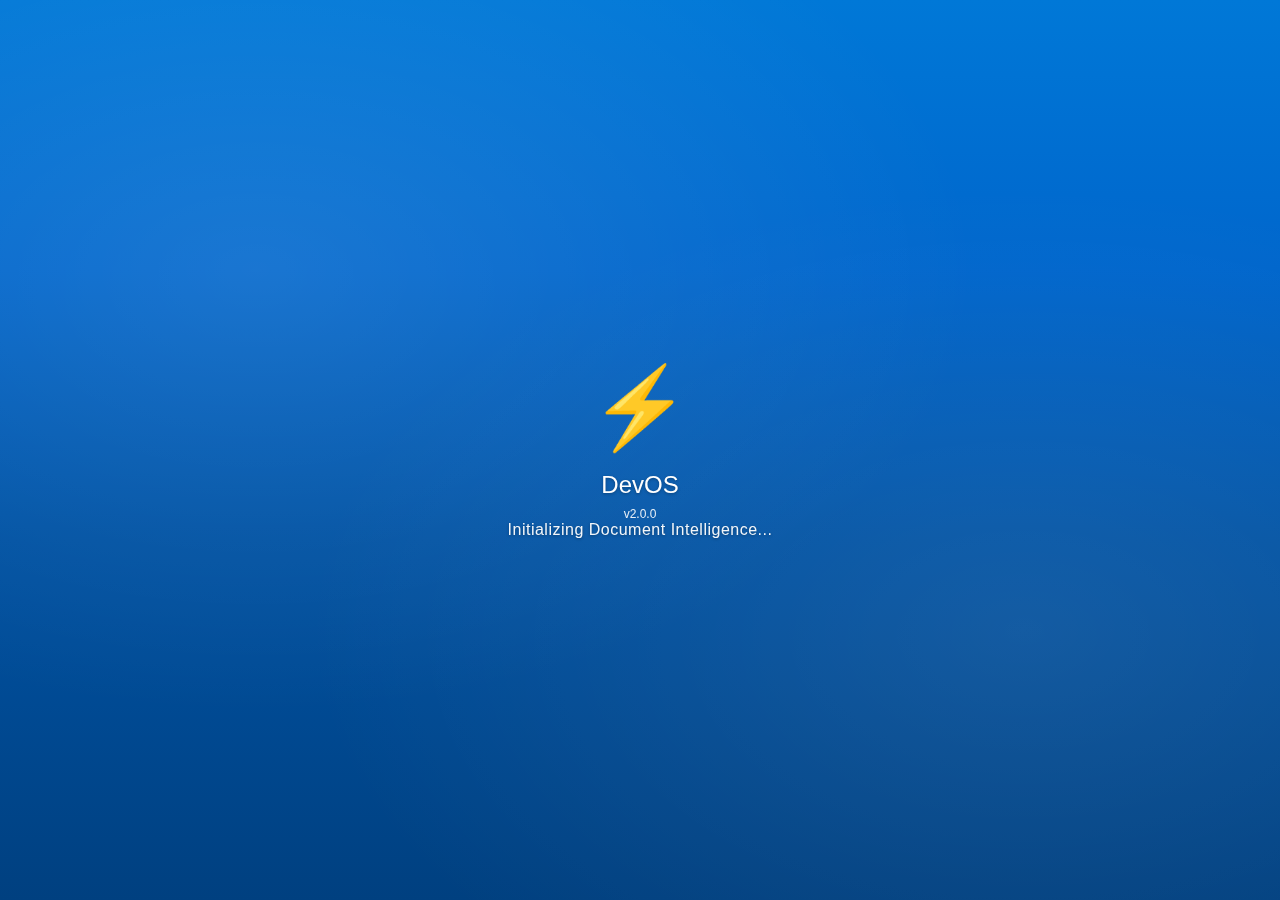
<file: index-v2.html>
<!DOCTYPE html>
<html lang="en">
<head>
    <meta charset="UTF-8">
    <meta name="viewport" content="width=device-width, initial-scale=1.0">
    <meta name="description" content="Ryan James Indangan - Full-Stack Developer & CTO | Interactive Portfolio OS">
    <meta name="keywords" content="Full-Stack Developer, CTO, Web Development, React, Laravel, AWS, DevOps">
    <meta name="author" content="Ryan James Indangan">
    <meta http-equiv="Content-Security-Policy" content="default-src 'self' https://fonts.googleapis.com https://fonts.gstatic.com https://api.github.com; style-src 'self' 'unsafe-inline' https://fonts.googleapis.com; script-src 'self' 'unsafe-inline'; img-src 'self' data: https://avatars.githubusercontent.com; font-src 'self' https://fonts.gstatic.com; connect-src 'self' https://api.github.com;">
    
    <title>Ryan James Indangan - Developer Portfolio OS</title>
    
    <!-- Favicon -->
    <link rel="icon" type="image/x-icon" href="assets/favicon.ico">
    <link rel="apple-touch-icon" sizes="180x180" href="assets/apple-icon-180x180.png">
    <link rel="icon" type="image/png" sizes="32x32" href="assets/favicon-32x32.png">
    <link rel="icon" type="image/png" sizes="16x16" href="assets/favicon-16x16.png">
    
    <!-- Fonts -->
    <link rel="preconnect" href="https://fonts.googleapis.com">
    <link rel="preconnect" href="https://fonts.gstatic.com" crossorigin>
    <link href="https://fonts.googleapis.com/css2?family=Inter:wght@300;400;500;600;700&family=JetBrains+Mono:wght@400;500;600&display=swap" rel="stylesheet">
    
    <!-- Styles -->
    <link rel="stylesheet" href="css/devos.css">
</head>
<body>
    <!-- Boot Screen -->
    <div id="bootScreen" class="boot-screen active">
        <div class="boot-logo">
            <div class="logo-icon">⚡</div>
            <h1>DevOS</h1>
            <div class="version">v2.0.0</div>
        </div>
        <div class="boot-progress">
            <div class="progress-bar">
                <div class="progress-fill"></div>
            </div>
            <p class="boot-text">Initializing portfolio environment...</p>
        </div>
    </div>

    <!-- Main Desktop Environment -->
    <div id="desktop" class="desktop">
        <!-- Wallpaper -->
        <div class="wallpaper"></div>

        <!-- Desktop Icons -->
        <div class="desktop-icons">
            <div class="desktop-icon" data-app="about">
                <div class="icon">👨‍💻</div>
                <span>About Me</span>
            </div>
            <div class="desktop-icon" data-app="skills">
                <div class="icon">🛠️</div>
                <span>Skills</span>
            </div>
            <div class="desktop-icon" data-app="experience">
                <div class="icon">💼</div>
                <span>Experience</span>
            </div>
            <div class="desktop-icon" data-app="projects">
                <div class="icon">🚀</div>
                <span>Projects</span>
            </div>
            <div class="desktop-icon" data-app="certifications">
                <div class="icon">🎓</div>
                <span>Certificates</span>
            </div>
            <div class="desktop-icon" data-app="contact">
                <div class="icon">📧</div>
                <span>Contact</span>
            </div>
        </div>

        <!-- Windows Container -->
        <div class="windows-container" id="windowsContainer">
            <!-- Windows will be dynamically created here -->
        </div>

        <!-- Taskbar -->
        <div class="taskbar">
            <div class="taskbar-start">
                <button class="start-button" id="startButton">
                    <span class="start-icon">⚡</span>
                    <span class="start-text">DevOS</span>
                </button>
            </div>
            
            <div class="taskbar-center" id="taskbarApps">
                <!-- Active app buttons will appear here -->
            </div>
            
            <div class="taskbar-end">
                <div class="system-tray">
                    <button class="tray-item" id="githubStats" title="GitHub Activity">
                        <span class="icon">📊</span>
                    </button>
                    <button class="tray-item" id="themeToggle" title="Toggle Theme">
                        <span class="icon">🌙</span>
                    </button>
                    <div class="tray-clock" id="clock">
                        <div class="time">12:00</div>
                        <div class="date">Jan 1</div>
                    </div>
                </div>
            </div>
        </div>

        <!-- Start Menu -->
        <div class="start-menu" id="startMenu">
            <div class="start-menu-header">
                <div class="user-profile">
                    <div class="user-avatar">RJ</div>
                    <div class="user-info">
                        <div class="user-name">Ryan James Indangan</div>
                        <div class="user-title">Full-Stack Developer & CTO</div>
                    </div>
                </div>
            </div>
            
            <div class="start-menu-apps">
                <h3>Applications</h3>
                <div class="app-grid">
                    <button class="app-tile" data-app="about">
                        <span class="app-icon">👨‍💻</span>
                        <span class="app-name">About Me</span>
                    </button>
                    <button class="app-tile" data-app="skills">
                        <span class="app-icon">🛠️</span>
                        <span class="app-name">Skills</span>
                    </button>
                    <button class="app-tile" data-app="experience">
                        <span class="app-icon">💼</span>
                        <span class="app-name">Experience</span>
                    </button>
                    <button class="app-tile" data-app="projects">
                        <span class="app-icon">🚀</span>
                        <span class="app-name">Projects</span>
                    </button>
                    <button class="app-tile" data-app="certifications">
                        <span class="app-icon">🎓</span>
                        <span class="app-name">Certificates</span>
                    </button>
                    <button class="app-tile" data-app="contact">
                        <span class="app-icon">📧</span>
                        <span class="app-name">Contact</span>
                    </button>
                    <button class="app-tile" data-app="terminal">
                        <span class="app-icon">⌨️</span>
                        <span class="app-name">Terminal</span>
                    </button>
                    <button class="app-tile" data-app="resume">
                        <span class="app-icon">📄</span>
                        <span class="app-name">Resume</span>
                    </button>
                </div>
            </div>
            
            <div class="start-menu-footer">
                <button class="footer-btn" onclick="window.open('https://github.com/ryanjamesindangan', '_blank')">
                    <span>🔗</span> GitHub
                </button>
                <button class="footer-btn" onclick="window.open('https://www.linkedin.com/in/ryan-james-indangan-63b271164/', '_blank')">
                    <span>💼</span> LinkedIn
                </button>
            </div>
        </div>
    </div>

    <!-- Context Menu -->
    <div class="context-menu" id="contextMenu">
        <button class="context-item" data-action="refresh">
            <span class="icon">🔄</span> Refresh
        </button>
        <button class="context-item" data-action="view-code">
            <span class="icon">👁️</span> View Source Code
        </button>
        <div class="context-divider"></div>
        <button class="context-item" data-action="about-devos">
            <span class="icon">ℹ️</span> About DevOS
        </button>
    </div>

    <!-- Scripts -->
    <script src="js/devos/boot.js"></script>
    <script src="js/devos/windows.js"></script>
    <script src="js/devos/apps.js"></script>
    <script src="js/devos/main.js"></script>
</body>
</html>
</file>
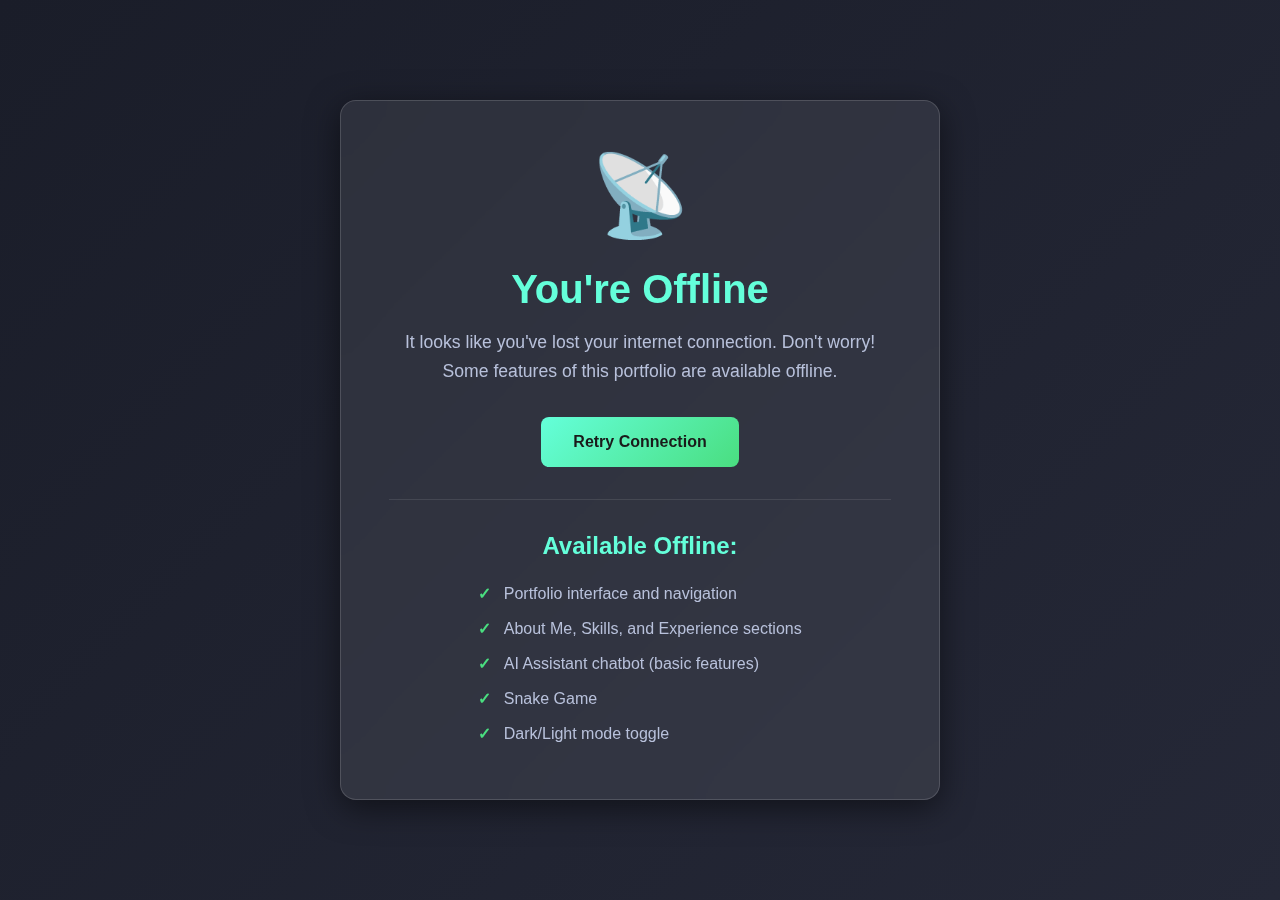
<file: offline.html>
<!DOCTYPE html>
<html lang="en">
<head>
    <meta charset="UTF-8">
    <meta name="viewport" content="width=device-width, initial-scale=1.0">
    <title>Offline - Ryan James Indangan Portfolio</title>
    <style>
        * {
            margin: 0;
            padding: 0;
            box-sizing: border-box;
        }
        
        body {
            font-family: 'Segoe UI', -apple-system, BlinkMacSystemFont, Roboto, sans-serif;
            background: linear-gradient(135deg, #1a1d29 0%, #252837 100%);
            color: #ffffff;
            display: flex;
            align-items: center;
            justify-content: center;
            min-height: 100vh;
            padding: 2rem;
        }
        
        .offline-container {
            text-align: center;
            max-width: 600px;
            padding: 3rem;
            background: rgba(255, 255, 255, 0.08);
            backdrop-filter: blur(20px);
            border: 1px solid rgba(255, 255, 255, 0.15);
            border-radius: 16px;
            box-shadow: 0 8px 32px rgba(0, 0, 0, 0.5);
        }
        
        .offline-icon {
            font-size: 5rem;
            margin-bottom: 1.5rem;
            animation: pulse 2s ease-in-out infinite;
        }
        
        @keyframes pulse {
            0%, 100% {
                opacity: 1;
            }
            50% {
                opacity: 0.6;
            }
        }
        
        h1 {
            font-size: 2.5rem;
            margin-bottom: 1rem;
            color: #64ffda;
        }
        
        p {
            font-size: 1.1rem;
            line-height: 1.6;
            margin-bottom: 2rem;
            color: #b8c1db;
        }
        
        .retry-btn {
            padding: 1rem 2rem;
            background: linear-gradient(135deg, #64ffda 0%, #4ade80 100%);
            color: #1a1a1a;
            border: none;
            border-radius: 8px;
            font-size: 1rem;
            font-weight: 600;
            cursor: pointer;
            transition: all 0.3s ease;
            text-decoration: none;
            display: inline-block;
        }
        
        .retry-btn:hover {
            transform: translateY(-2px);
            box-shadow: 0 8px 24px rgba(100, 255, 218, 0.4);
        }
        
        .retry-btn:active {
            transform: translateY(0);
        }
        
        .features {
            margin-top: 2rem;
            padding-top: 2rem;
            border-top: 1px solid rgba(255, 255, 255, 0.1);
        }
        
        .features h2 {
            font-size: 1.5rem;
            margin-bottom: 1rem;
            color: #64ffda;
        }
        
        .features ul {
            list-style: none;
            text-align: left;
            display: inline-block;
        }
        
        .features li {
            padding: 0.5rem 0;
            color: #b8c1db;
        }
        
        .features li::before {
            content: "✓ ";
            color: #4ade80;
            font-weight: bold;
            margin-right: 0.5rem;
        }
    </style>
</head>
<body>
    <div class="offline-container">
        <div class="offline-icon">📡</div>
        <h1>You're Offline</h1>
        <p>
            It looks like you've lost your internet connection. Don't worry! 
            Some features of this portfolio are available offline.
        </p>
        <button class="retry-btn" onclick="window.location.reload()">Retry Connection</button>
        
        <div class="features">
            <h2>Available Offline:</h2>
            <ul>
                <li>Portfolio interface and navigation</li>
                <li>About Me, Skills, and Experience sections</li>
                <li>AI Assistant chatbot (basic features)</li>
                <li>Snake Game</li>
                <li>Dark/Light mode toggle</li>
            </ul>
        </div>
    </div>
</body>
</html>
</file>
<file: css/styles.css>
/* ===========================
   CSS Variables & Reset
   =========================== */
:root {
    --bg-primary: #0a0e27;
    --bg-secondary: #151a32;
    --bg-tertiary: #1e2542;
    --accent-primary: #64ffda;
    --accent-secondary: #7c3aed;
    --accent-gradient: linear-gradient(135deg, #667eea 0%, #764ba2 100%);
    --text-primary: #e6f1ff;
    --text-secondary: #a8b2d1;
    --text-muted: #8892b0;
    --border-color: #233554;
    --shadow: 0 10px 30px -15px rgba(0, 0, 0, 0.7);
    --transition: all 0.3s cubic-bezier(0.645, 0.045, 0.355, 1);

    --font-main: 'Inter', -apple-system, BlinkMacSystemFont, 'Segoe UI', sans-serif;
    --font-mono: 'JetBrains Mono', 'Courier New', monospace;
}

* {
    margin: 0;
    padding: 0;
    box-sizing: border-box;
}

html {
    scroll-behavior: smooth;
    scroll-padding-top: 80px;
}

body {
    font-family: var(--font-main);
    background-color: var(--bg-primary);
    color: var(--text-primary);
    line-height: 1.6;
    overflow-x: hidden;
    cursor: url('data:image/svg+xml;utf8,<svg xmlns="http://www.w3.org/2000/svg" width="24" height="24" viewBox="0 0 24 24" fill="none" stroke="%2364ffda" stroke-width="2"><circle cx="12" cy="12" r="4"/></svg>'), auto;
}

a,
button {
    cursor: url('data:image/svg+xml;utf8,<svg xmlns="http://www.w3.org/2000/svg" width="24" height="24" viewBox="0 0 24 24" fill="none" stroke="%237c3aed" stroke-width="2"><circle cx="12" cy="12" r="6"/><line x1="12" y1="6" x2="12" y2="18"/><line x1="6" y1="12" x2="18" y2="12"/></svg>'), pointer;
}

a {
    text-decoration: none;
    color: inherit;
    transition: var(--transition);
}

ul {
    list-style: none;
}

section {
    padding: 6rem 0;
    min-height: 100vh;
    position: relative;
}

.container {
    max-width: 1200px;
    margin: 0 auto;
    padding: 0 1.5rem;
}

/* ===========================
   Navigation
   =========================== */
.navbar {
    position: fixed;
    top: 0;
    left: 0;
    right: 0;
    background: rgba(10, 14, 39, 0.85);
    backdrop-filter: blur(10px);
    -webkit-backdrop-filter: blur(10px);
    z-index: 1000;
    padding: 1.25rem 0;
    /* 20px */
    transition: var(--transition);
    border-bottom: 1px solid transparent;
}

.navbar.scrolled {
    padding: 15px 0;
    box-shadow: 0 10px 30px -10px rgba(0, 0, 0, 0.7);
    border-bottom: 1px solid var(--border-color);
}

.nav-container {
    max-width: 1200px;
    margin: 0 auto;
    padding: 0 20px;
    display: flex;
    justify-content: space-between;
    align-items: center;
}

.nav-logo {
    font-size: 1.5rem;
    /* 24px */
    font-weight: 700;
    font-family: var(--font-mono);
    color: var(--accent-primary);
}

.logo-bracket {
    color: var(--accent-secondary);
}

.nav-menu {
    display: flex;
    gap: 2.5rem;
    /* 40px */
    align-items: center;
}

.nav-link {
    position: relative;
    color: var(--text-secondary);
    font-size: 0.875rem;
    /* 14px */
    font-weight: 500;
    padding: 0.3rem 0;
}

.nav-link::before {
    content: '';
    position: absolute;
    bottom: 0;
    left: 0;
    width: 0;
    height: 2px;
    background: var(--accent-primary);
    transition: width 0.3s ease;
}

.nav-link:hover,
.nav-link.active {
    color: var(--accent-primary);
}

.nav-link:hover::before {
    width: 100%;
}

.nav-toggle {
    display: none;
    flex-direction: column;
    gap: 5px;
    background: none;
    border: none;
    cursor: pointer;
    padding: 0.5rem;
    min-width: 44px;
    /* Ensure touch target size */
    min-height: 44px;
}

.nav-toggle span {
    width: 25px;
    height: 2px;
    background: var(--accent-primary);
    transition: var(--transition);
}

/* ===========================
   Hero Section
   =========================== */
.hero {
    display: flex;
    align-items: center;
    justify-content: center;
    min-height: 100vh;
    position: relative;
    overflow: hidden;
}

.particles {
    position: absolute;
    top: 0;
    left: 0;
    width: 100%;
    height: 100%;
    z-index: 1;
}

.hero-content {
    position: relative;
    z-index: 2;
    max-width: 1000px;
    padding: 0 20px;
}

.hero-greeting {
    color: var(--accent-primary);
    font-family: var(--font-mono);
    font-size: 16px;
    margin-bottom: 20px;
    opacity: 0;
    animation: fadeInUp 0.6s ease forwards;
}

.hero-name {
    font-size: clamp(40px, 8vw, 80px);
    font-weight: 800;
    line-height: 1.1;
    margin-bottom: 10px;
    background: linear-gradient(135deg, var(--text-primary) 0%, var(--accent-primary) 100%);
    -webkit-background-clip: text;
    -webkit-text-fill-color: transparent;
    background-clip: text;
    opacity: 0;
    animation: fadeInUp 0.6s ease 0.1s forwards;
}

.hero-title {
    font-size: clamp(30px, 6vw, 60px);
    font-weight: 600;
    color: var(--text-secondary);
    margin-bottom: 30px;
    min-height: 80px;
    opacity: 0;
    animation: fadeInUp 0.6s ease 0.2s forwards;
}

.typing-text {
    color: var(--accent-secondary);
}

.cursor {
    animation: blink 1s infinite;
    color: var(--accent-primary);
}

@keyframes blink {

    0%,
    50% {
        opacity: 1;
    }

    51%,
    100% {
        opacity: 0;
    }
}

.hero-description {
    font-size: 18px;
    color: var(--text-muted);
    max-width: 600px;
    margin-bottom: 30px;
    line-height: 1.8;
    opacity: 0;
    animation: fadeInUp 0.6s ease 0.3s forwards;
}

.hero-social-proof {
    display: flex;
    gap: 20px;
    flex-wrap: wrap;
    margin-bottom: 40px;
    opacity: 0;
    animation: fadeInUp 0.6s ease 0.35s forwards;
}

.proof-item {
    display: flex;
    align-items: center;
    gap: 8px;
    padding: 8px 16px;
    background: rgba(100, 255, 218, 0.05);
    border: 1px solid var(--border-color);
    border-radius: 25px;
    transition: var(--transition);
}

.proof-item:hover {
    background: rgba(100, 255, 218, 0.1);
    border-color: var(--accent-primary);
    transform: translateY(-2px);
}

.proof-icon {
    font-size: 16px;
}

.proof-text {
    font-size: 13px;
    color: var(--text-secondary);
    font-weight: 500;
}

.hero-cta {
    display: flex;
    gap: 20px;
    flex-wrap: wrap;
    opacity: 0;
    animation: fadeInUp 0.6s ease 0.4s forwards;
}

.btn {
    padding: 14px 30px;
    border-radius: 5px;
    font-weight: 600;
    font-size: 14px;
    cursor: pointer;
    transition: var(--transition);
    display: inline-block;
    border: 2px solid var(--accent-primary);
}

.btn-primary {
    background: var(--accent-primary);
    color: var(--bg-primary);
}

.btn-primary:hover {
    background: transparent;
    color: var(--accent-primary);
    transform: translateY(-2px);
    box-shadow: 0 10px 20px rgba(100, 255, 218, 0.3);
}

.btn-outline {
    background: transparent;
    color: var(--accent-primary);
}

.btn-outline:hover {
    background: rgba(100, 255, 218, 0.1);
    transform: translateY(-2px);
}

@keyframes fadeInUp {
    from {
        opacity: 0;
        transform: translateY(30px);
    }

    to {
        opacity: 1;
        transform: translateY(0);
    }
}

.scroll-indicator {
    position: absolute;
    bottom: 40px;
    left: 50%;
    transform: translateX(-50%);
    display: flex;
    flex-direction: column;
    align-items: center;
    gap: 10px;
    opacity: 0;
    animation: fadeIn 1s ease 1s forwards;
}

.scroll-indicator p {
    font-size: 12px;
    color: var(--text-muted);
    font-family: var(--font-mono);
}

.mouse {
    width: 24px;
    height: 40px;
    border: 2px solid var(--accent-primary);
    border-radius: 15px;
    position: relative;
}

.wheel {
    width: 4px;
    height: 8px;
    background: var(--accent-primary);
    border-radius: 2px;
    position: absolute;
    top: 8px;
    left: 50%;
    transform: translateX(-50%);
    animation: scroll 1.5s ease infinite;
}

@keyframes scroll {
    0% {
        opacity: 1;
        top: 8px;
    }

    100% {
        opacity: 0;
        top: 24px;
    }
}

@keyframes fadeIn {
    from {
        opacity: 0;
    }

    to {
        opacity: 1;
    }
}

/* ===========================
   Section Titles
   =========================== */
.section-title {
    font-size: clamp(2rem, 5vw, 3rem);
    /* 32px - 48px */
    font-weight: 700;
    margin-bottom: 3.75rem;
    /* 60px */
    display: flex;
    align-items: center;
    gap: 1rem;
    color: var(--text-primary);
}

.title-number {
    font-family: var(--font-mono);
    font-size: 1.25rem;
    /* 20px */
    color: var(--accent-primary);
}

.section-title::after {
    content: '';
    flex: 1;
    height: 1px;
    background: var(--border-color);
    max-width: 300px;
}

/* ===========================
   About Section
   =========================== */
.about {
    background: var(--bg-secondary);
}

.about-grid {
    display: grid;
    grid-template-columns: 1.2fr 1fr;
    gap: 4rem;
    align-items: start;
}

.about-text p {
    color: var(--text-secondary);
    margin-bottom: 20px;
    line-height: 1.8;
}

.about-text strong {
    color: var(--accent-primary);
}

.about-highlights {
    display: grid;
    grid-template-columns: repeat(3, 1fr);
    gap: 30px;
    margin-top: 40px;
}

.highlight-item {
    display: flex;
    flex-direction: column;
    align-items: center;
    text-align: center;
    padding: 20px;
    background: var(--bg-tertiary);
    border-radius: 10px;
    border: 1px solid var(--border-color);
    transition: var(--transition);
}

.highlight-item:hover {
    transform: translateY(-5px);
    border-color: var(--accent-primary);
}

.highlight-number {
    font-size: 36px;
    font-weight: 800;
    color: var(--accent-primary);
    margin-bottom: 5px;
}

.highlight-label {
    font-size: 14px;
    color: var(--text-muted);
}

.about-image {
    position: relative;
}

.image-wrapper {
    position: relative;
    border-radius: 10px;
    overflow: hidden;
}

.code-snippet {
    background: var(--bg-tertiary);
    border: 1px solid var(--border-color);
    border-radius: 10px;
    overflow: hidden;
    box-shadow: var(--shadow);
}

.code-header {
    background: var(--bg-primary);
    padding: 12px 15px;
    display: flex;
    gap: 8px;
    border-bottom: 1px solid var(--border-color);
}

.code-dot {
    width: 12px;
    height: 12px;
    border-radius: 50%;
    background: var(--text-muted);
}

.code-dot:nth-child(1) {
    background: #ff5f56;
}

.code-dot:nth-child(2) {
    background: #ffbd2e;
}

.code-dot:nth-child(3) {
    background: #27c93f;
}

.code-snippet pre {
    padding: 20px;
    overflow-x: auto;
    font-family: var(--font-mono);
    font-size: 13px;
    line-height: 1.8;
}

.code-snippet code {
    color: var(--text-secondary);
}

.code-keyword {
    color: #c792ea;
}

.code-variable {
    color: #82aaff;
}

.code-property {
    color: #f07178;
}

.code-string {
    color: #c3e88d;
}

.code-boolean {
    color: #ff5370;
}

/* ===========================
   Skills Section
   =========================== */
.skills-grid {
    display: grid;
    grid-template-columns: repeat(auto-fit, minmax(280px, 1fr));
    gap: 2rem;
}

.skill-category {
    background: var(--bg-secondary);
    border: 1px solid var(--border-color);
    border-radius: 10px;
    padding: 30px;
    transition: var(--transition);
}

.skill-category:hover {
    transform: translateY(-5px);
    border-color: var(--accent-primary);
    box-shadow: 0 10px 30px rgba(100, 255, 218, 0.1);
}

.category-header {
    display: flex;
    align-items: center;
    gap: 15px;
    margin-bottom: 20px;
}

.category-icon {
    font-size: 32px;
}

.category-header h3 {
    font-size: 20px;
    color: var(--text-primary);
}

.skill-tags {
    display: flex;
    flex-wrap: wrap;
    gap: 10px;
}

.skill-tag {
    padding: 8px 16px;
    background: var(--bg-tertiary);
    border: 1px solid var(--border-color);
    border-radius: 5px;
    font-size: 13px;
    color: var(--text-secondary);
    transition: var(--transition);
    cursor: default;
}

.skill-tag:hover {
    background: var(--bg-primary);
    border-color: var(--accent-primary);
    color: var(--accent-primary);
    transform: translateY(-2px);
}

/* ===========================
   Experience Section
   =========================== */
.experience {
    background: var(--bg-secondary);
}

.timeline {
    position: relative;
    padding-left: 40px;
}

.timeline::before {
    content: '';
    position: absolute;
    left: 0;
    top: 0;
    bottom: 0;
    width: 2px;
    background: var(--border-color);
}

.timeline-item {
    position: relative;
    margin-bottom: 50px;
    padding-bottom: 50px;
}

.timeline-item:last-child {
    margin-bottom: 0;
    padding-bottom: 0;
}

.timeline-marker {
    position: absolute;
    left: -45px;
    top: 0;
    width: 14px;
    height: 14px;
    border-radius: 50%;
    background: var(--accent-primary);
    border: 3px solid var(--bg-secondary);
    box-shadow: 0 0 0 3px var(--accent-primary);
}

.timeline-content {
    background: var(--bg-primary);
    border: 1px solid var(--border-color);
    border-radius: 10px;
    padding: 30px;
    transition: var(--transition);
}

.timeline-content:hover {
    border-color: var(--accent-primary);
    box-shadow: 0 10px 30px rgba(100, 255, 218, 0.1);
}

.experience-header {
    display: flex;
    justify-content: space-between;
    align-items: start;
    margin-bottom: 20px;
    flex-wrap: wrap;
    gap: 15px;
}

.experience-header h3 {
    font-size: 22px;
    color: var(--accent-primary);
    margin-bottom: 5px;
}

.experience-header h4 {
    font-size: 18px;
    color: var(--text-secondary);
    font-weight: 500;
}

.experience-date {
    font-family: var(--font-mono);
    font-size: 14px;
    color: var(--text-muted);
}

.experience-list {
    list-style: none;
    margin-bottom: 20px;
}

.experience-list li {
    position: relative;
    padding-left: 25px;
    margin-bottom: 12px;
    color: var(--text-secondary);
    line-height: 1.7;
}

.experience-list li::before {
    content: '▹';
    position: absolute;
    left: 0;
    color: var(--accent-primary);
    font-size: 20px;
}

.tech-stack {
    display: flex;
    flex-wrap: wrap;
    gap: 10px;
}

.tech-stack span {
    padding: 6px 12px;
    background: var(--bg-secondary);
    border: 1px solid var(--border-color);
    border-radius: 5px;
    font-size: 12px;
    color: var(--accent-primary);
    font-family: var(--font-mono);
}

/* ===========================
   Certifications Section
   =========================== */
.certifications {
    background: var(--bg-secondary);
}

.certifications-grid {
    display: grid;
    grid-template-columns: repeat(auto-fit, minmax(300px, 1fr));
    gap: 2.5rem;
}

.certification-card {
    background: var(--bg-primary);
    border: 1px solid var(--border-color);
    border-radius: 10px;
    padding: 40px;
    display: flex;
    gap: 25px;
    transition: var(--transition);
    position: relative;
    overflow: hidden;
}

.certification-card::before {
    content: '';
    position: absolute;
    top: 0;
    left: 0;
    width: 4px;
    height: 100%;
    background: linear-gradient(135deg, var(--accent-primary) 0%, var(--accent-secondary) 100%);
    transform: scaleY(0);
    transition: transform 0.3s ease;
}

.certification-card:hover::before {
    transform: scaleY(1);
}

.certification-card:hover {
    border-color: var(--accent-primary);
    box-shadow: 0 10px 30px rgba(100, 255, 218, 0.1);
    transform: translateY(-5px);
}

.cert-icon {
    flex-shrink: 0;
    width: 60px;
    height: 60px;
    background: var(--bg-secondary);
    border: 2px solid var(--border-color);
    border-radius: 10px;
    display: flex;
    align-items: center;
    justify-content: center;
    color: var(--accent-primary);
    transition: var(--transition);
}

.certification-card:hover .cert-icon {
    border-color: var(--accent-primary);
    background: rgba(100, 255, 218, 0.1);
    transform: scale(1.1) rotate(5deg);
}

.cert-content {
    flex: 1;
}

.cert-title {
    font-size: 24px;
    color: var(--text-primary);
    margin-bottom: 8px;
    font-weight: 700;
}

.cert-issuer {
    font-size: 14px;
    color: var(--accent-primary);
    margin-bottom: 15px;
    font-weight: 500;
}

.cert-description {
    color: var(--text-secondary);
    line-height: 1.7;
    margin-bottom: 20px;
}

.cert-actions {
    display: flex;
    gap: 15px;
    margin-top: 20px;
}

.btn-cert {
    display: inline-flex;
    align-items: center;
    gap: 8px;
    padding: 10px 20px;
    background: transparent;
    border: 1px solid var(--accent-primary);
    color: var(--accent-primary);
    border-radius: 5px;
    font-size: 14px;
    font-weight: 600;
    cursor: pointer;
    transition: var(--transition);
}

.btn-cert:hover {
    background: var(--accent-primary);
    color: var(--bg-primary);
    transform: translateY(-2px);
    box-shadow: 0 5px 15px rgba(100, 255, 218, 0.3);
}

.btn-cert svg {
    transition: var(--transition);
}

.btn-cert:hover svg {
    transform: translateX(2px);
}

.cert-badges {
    display: flex;
    flex-wrap: wrap;
    gap: 10px;
    margin-top: 15px;
}

.badge {
    padding: 6px 12px;
    background: var(--bg-secondary);
    border: 1px solid var(--border-color);
    border-radius: 5px;
    font-size: 12px;
    color: var(--text-secondary);
    font-family: var(--font-mono);
    transition: var(--transition);
}

.badge:hover {
    border-color: var(--accent-primary);
    color: var(--accent-primary);
    transform: translateY(-2px);
}

/* ===========================
   Projects Section
   =========================== */
.projects-grid {
    display: grid;
    grid-template-columns: repeat(auto-fill, minmax(300px, 1fr));
    gap: 2rem;
}

.project-card {
    background: var(--bg-secondary);
    border: 1px solid var(--border-color);
    border-radius: 10px;
    padding: 30px;
    transition: var(--transition);
    display: flex;
    flex-direction: column;
    height: 100%;
}

.project-card:hover {
    transform: translateY(-10px);
    border-color: var(--accent-primary);
    box-shadow: 0 20px 40px rgba(100, 255, 218, 0.1);
}

.project-header {
    display: flex;
    justify-content: space-between;
    align-items: center;
    margin-bottom: 20px;
}

.folder-icon {
    font-size: 40px;
}

.project-links {
    display: flex;
    gap: 15px;
}

.project-links a {
    color: var(--text-muted);
    transition: var(--transition);
}

.project-links a:hover {
    color: var(--accent-primary);
    transform: translateY(-2px);
}

.project-title {
    font-size: 22px;
    color: var(--text-primary);
    margin-bottom: 15px;
}

.project-description {
    color: var(--text-secondary);
    line-height: 1.7;
    margin-bottom: 20px;
    flex-grow: 1;
}

.project-tech {
    display: flex;
    flex-wrap: wrap;
    gap: 10px;
    margin-top: auto;
}

.project-tech span {
    font-size: 12px;
    color: var(--text-muted);
    font-family: var(--font-mono);
}

/* ===========================
   Contact Section
   =========================== */
.contact {
    background: var(--bg-secondary);
    text-align: center;
}

.contact-content {
    max-width: 800px;
    margin: 0 auto;
}

.contact-text h3 {
    font-size: 32px;
    color: var(--text-primary);
    margin-bottom: 20px;
}

.contact-text p {
    font-size: 18px;
    color: var(--text-secondary);
    margin-bottom: 50px;
    line-height: 1.8;
}

.contact-info {
    display: grid;
    grid-template-columns: repeat(auto-fit, minmax(250px, 1fr));
    gap: 30px;
    margin-bottom: 50px;
}

.contact-item {
    background: var(--bg-primary);
    border: 1px solid var(--border-color);
    border-radius: 10px;
    padding: 30px;
    display: flex;
    align-items: flex-start;
    gap: 20px;
    text-align: left;
    transition: var(--transition);
}

.contact-item:hover {
    border-color: var(--accent-primary);
    transform: translateY(-5px);
}

.contact-icon {
    font-size: 32px;
    flex-shrink: 0;
}

.contact-item-content {
    flex: 1;
    min-width: 0;
    overflow: hidden;
}

.contact-item h4 {
    font-size: 14px;
    color: var(--text-muted);
    margin-bottom: 5px;
    font-weight: 500;
}

.contact-item a {
    color: var(--accent-primary);
    font-size: 16px;
    word-break: break-word;
    display: block;
    overflow-wrap: break-word;
    hyphens: auto;
}

.contact-item a:hover {
    text-decoration: underline;
}

.contact-item p {
    color: var(--text-secondary);
    font-size: 16px;
    margin: 0;
    word-wrap: break-word;
}

/* Email specific styling */
.email-link {
    line-height: 1.5;
}

.social-links {
    display: flex;
    justify-content: center;
    gap: 30px;
}

.social-link {
    width: 50px;
    height: 50px;
    border: 1px solid var(--border-color);
    border-radius: 10px;
    display: flex;
    align-items: center;
    justify-content: center;
    color: var(--text-secondary);
    transition: var(--transition);
}

.social-link:hover {
    background: var(--bg-primary);
    border-color: var(--accent-primary);
    color: var(--accent-primary);
    transform: translateY(-5px);
}

/* ===========================
   Footer
   =========================== */
.footer {
    background: var(--bg-primary);
    padding: 30px 0;
    text-align: center;
    border-top: 1px solid var(--border-color);
}

.footer p {
    color: var(--text-muted);
    font-size: 14px;
}

/* ===========================
   Responsive Design
   =========================== */
@media (max-width: 768px) {
    .nav-menu {
        position: fixed;
        top: 4.5rem;
        /* ~70px */
        right: -100%;
        width: 80%;
        /* Slightly wider on tablet */
        height: calc(100vh - 4.5rem);
        background: rgba(10, 14, 39, 0.98);
        backdrop-filter: blur(10px);
        flex-direction: column;
        padding: 2.5rem 1.25rem;
        gap: 1.5rem;
        transition: right 0.3s ease;
        border-left: 1px solid var(--border-color);
    }

    .nav-menu.active {
        right: 0;
    }

    .nav-toggle {
        display: flex;
    }

    .nav-toggle.active span:nth-child(1) {
        transform: rotate(45deg) translate(7px, 7px);
    }

    .nav-toggle.active span:nth-child(2) {
        opacity: 0;
    }

    .nav-toggle.active span:nth-child(3) {
        transform: rotate(-45deg) translate(7px, -7px);
    }

    section {
        padding: 80px 0;
    }

    .hero {
        min-height: calc(100vh - 70px);
    }

    .hero-social-proof {
        justify-content: center;
    }

    .proof-item {
        font-size: 12px;
    }

    .about-grid {
        grid-template-columns: 1fr;
        gap: 40px;
    }

    .about-highlights {
        grid-template-columns: 1fr;
    }

    .experience-header {
        flex-direction: column;
        align-items: start;
    }

    .timeline {
        padding-left: 30px;
    }

    .timeline-marker {
        left: -36px;
    }

    .certifications-grid {
        grid-template-columns: 1fr;
    }

    .certification-card {
        flex-direction: column;
        text-align: center;
        padding: 2rem 1.25rem;
    }

    .cert-icon {
        margin: 0 auto;
    }

    .projects-grid {
        grid-template-columns: 1fr;
    }

    .contact-info {
        grid-template-columns: 1fr;
    }

    .social-links {
        gap: 1.25rem;
    }

    .timeline-content {
        padding: 1.5rem;
    }
}

@media (max-width: 480px) {
    section {
        padding: 4rem 0;
    }

    .hero-name {
        font-size: clamp(2rem, 10vw, 3rem);
    }

    .hero-title {
        font-size: clamp(1.5rem, 6vw, 2rem);
    }

    .hero-cta {
        flex-direction: column;
        width: 100%;
        gap: 1rem;
    }

    .btn {
        width: 100%;
        text-align: center;
        padding: 1rem 1.5rem;
        /* Larger touch target */
        min-height: 44px;
        display: flex;
        align-items: center;
        justify-content: center;
    }

    .skills-grid,
    .projects-grid,
    .certifications-grid,
    .about-highlights {
        grid-template-columns: 1fr;
    }

    .timeline-content {
        padding: 1.25rem;
    }

    .contact-item {
        flex-direction: column;
        align-items: center;
        text-align: center;
    }

    .social-links {
        flex-wrap: wrap;
    }

    .nav-toggle {
        min-width: 44px;
        min-height: 44px;
    }
}

/* ===========================
   Animations on Scroll
   =========================== */
.fade-in {
    opacity: 0;
    transform: translateY(30px);
    transition: opacity 0.6s ease, transform 0.6s ease;
}

.fade-in.visible {
    opacity: 1;
    transform: translateY(0);
}

/* ===========================
   Certificate Modules
   =========================== */
.cert-modules {
    display: flex;
    flex-direction: column;
    gap: 10px;
    margin-top: 20px;
}

.cert-module-btn {
    display: flex;
    align-items: center;
    gap: 12px;
    padding: 12px 16px;
    background: var(--bg-secondary);
    border: 1px solid var(--border-color);
    border-radius: 8px;
    transition: var(--transition);
    cursor: pointer;
    text-align: left;
    width: 100%;
}

.cert-module-btn:hover {
    background: var(--bg-primary);
    border-color: var(--accent-primary);
    transform: translateX(5px);
}

.module-icon {
    font-size: 20px;
    flex-shrink: 0;
}

.module-name {
    flex: 1;
    font-size: 14px;
    font-weight: 500;
    color: var(--text-secondary);
}

.module-action {
    font-size: 14px;
    color: var(--accent-primary);
    font-weight: 600;
}

/* ===========================
   Certificate Modal
   =========================== */
.modal {
    display: none;
    position: fixed;
    top: 0;
    left: 0;
    width: 100%;
    height: 100%;
    z-index: 10000;
    opacity: 0;
    transition: opacity 0.3s ease;
}

.modal.active {
    display: flex;
    align-items: center;
    justify-content: center;
}

.modal.show {
    opacity: 1;
}

.modal-overlay {
    position: absolute;
    top: 0;
    left: 0;
    width: 100%;
    height: 100%;
    background: rgba(0, 0, 0, 0.85);
    backdrop-filter: blur(10px);
}

.modal-container {
    position: relative;
    background: var(--bg-secondary);
    border: 1px solid var(--border-color);
    border-radius: 15px;
    width: 90%;
    max-width: 900px;
    max-height: 90vh;
    display: flex;
    flex-direction: column;
    box-shadow: 0 20px 60px rgba(0, 0, 0, 0.5);
    transform: scale(0.9);
    transition: transform 0.3s ease;
    overflow: hidden;
}

.modal.show .modal-container {
    transform: scale(1);
}

.modal-close {
    position: absolute;
    top: 15px;
    right: 15px;
    width: 40px;
    height: 40px;
    border: none;
    background: var(--bg-primary);
    color: var(--text-primary);
    font-size: 28px;
    line-height: 1;
    cursor: pointer;
    border-radius: 50%;
    transition: var(--transition);
    z-index: 10;
    display: flex;
    align-items: center;
    justify-content: center;
}

.modal-close:hover {
    background: var(--accent-primary);
    color: var(--bg-primary);
    transform: rotate(90deg);
}

.modal-header {
    padding: 30px 30px 20px;
    border-bottom: 1px solid var(--border-color);
}

.modal-header h3 {
    margin: 0;
    font-size: 24px;
    color: var(--text-primary);
    font-weight: 700;
}

.modal-body {
    flex: 1;
    padding: 30px;
    overflow-y: auto;
}

.certificate-preview {
    width: 100%;
    min-height: 500px;
    display: flex;
    align-items: center;
    justify-content: center;
}

.certificate-preview iframe {
    width: 100%;
    height: 600px;
    border: none;
    border-radius: 8px;
    background: white;
}

.certificate-preview img {
    width: 100%;
    height: auto;
    border-radius: 8px;
    box-shadow: 0 4px 20px rgba(0, 0, 0, 0.3);
}

.modal-footer {
    padding: 20px 30px;
    border-top: 1px solid var(--border-color);
    display: flex;
    justify-content: center;
    gap: 15px;
}

.modal-footer .btn {
    display: inline-flex;
    align-items: center;
    gap: 10px;
}

.modal-footer .btn svg {
    transition: transform 0.3s ease;
}

.modal-footer .btn:hover svg {
    transform: translateY(2px);
}

/* Modal Responsive */
@media (max-width: 768px) {
    .modal-container {
        width: 95%;
        max-height: 95vh;
    }

    .modal-header,
    .modal-body,
    .modal-footer {
        padding: 20px;
    }

    .modal-header h3 {
        font-size: 20px;
    }

    .certificate-preview {
        min-height: 300px;
    }

    .certificate-preview iframe {
        height: 400px;
    }

    .cert-module-btn {
        padding: 10px 12px;
    }

    .module-name {
        font-size: 13px;
    }
}

/* ===========================
   Custom Scrollbar
   =========================== */
::-webkit-scrollbar {
    width: 12px;
}

::-webkit-scrollbar-track {
    background: var(--bg-primary);
}

::-webkit-scrollbar-thumb {
    background: var(--accent-secondary);
    border-radius: 6px;
    border: 3px solid var(--bg-primary);
}

::-webkit-scrollbar-thumb:hover {
    background: var(--accent-primary);
}

/* ===========================
   Selection
   =========================== */
::selection {
    background: var(--accent-primary);
    color: var(--bg-primary);
}

::-moz-selection {
    background: var(--accent-primary);
    color: var(--bg-primary);
}
</file>
<file: css/devos.css>
/* ===================================
   DevOS Portfolio - Modern OS Interface
   Performance Optimizations:
   - font-display: swap for faster text rendering
   - will-change hints for animated elements
   - contain: layout for better rendering performance
   =================================== */

:root {
    /* Windows 7 Inspired Colors - Dark Mode (Default) */
    --primary: #3399ff;
    --secondary: #0078d7;
    --accent: #ffb900;
    --success: #00cc6a;
    --bg-primary: #1a1d29;
    --bg-secondary: #252837;
    --bg-tertiary: #2d3142;
    --text-primary: #ffffff;
    --text-secondary: #b8c1db;
    --glass-bg: rgba(255, 255, 255, 0.08);
    --glass-border: rgba(255, 255, 255, 0.15);
    --shadow: rgba(0, 0, 0, 0.5);
    --windows-blue: #0078d7;
    --windows-hover: #1e90ff;
    
    /* Spacing */
    --taskbar-height: 40px;
    --window-header-height: 32px;
    --border-radius: 8px;
    --gap: 16px;
    
    /* Animations */
    --transition-fast: 0.2s ease;
    --transition-medium: 0.3s ease;
    --transition-slow: 0.5s ease;
    
    /* Theme Transition */
    --theme-transition: background-color 0.3s ease, color 0.3s ease, border-color 0.3s ease;
}

/* Light Mode Theme */
[data-theme="light"] {
    --primary: #0066cc;
    --secondary: #0052a3;
    --accent: #cc8800;
    --success: #00a855;
    --bg-primary: #f5f5f5;
    --bg-secondary: #ffffff;
    --bg-tertiary: #e8e8e8;
    --text-primary: #1a1a1a;
    --text-secondary: #4a4a4a;
    --glass-bg: rgba(0, 0, 0, 0.05);
    --glass-border: rgba(0, 0, 0, 0.1);
    --shadow: rgba(0, 0, 0, 0.15);
    --windows-blue: #0066cc;
    --windows-hover: #0052a3;
}

* {
    margin: 0;
    padding: 0;
    box-sizing: border-box;
}

body {
    font-family: 'Segoe UI', 'Inter', -apple-system, BlinkMacSystemFont, Roboto, sans-serif;
    background: var(--bg-primary);
    color: var(--text-primary);
    overflow: hidden;
    user-select: none;
    width: 100vw;
    height: 100vh;
    /* Performance: Optimize font rendering */
    -webkit-font-smoothing: antialiased;
    -moz-osx-font-smoothing: grayscale;
    text-rendering: optimizeLegibility;
    /* Theme Transition */
    transition: var(--theme-transition);
}

/* Skip to Content Link (Accessibility) */
.skip-to-content {
    position: absolute;
    top: -40px;
    left: 0;
    background: var(--primary);
    color: #fff;
    padding: 0.5rem 1rem;
    text-decoration: none;
    z-index: 100000;
    border-radius: 0 0 4px 0;
    font-weight: 600;
    transition: top 0.2s ease;
}

.skip-to-content:focus {
    top: 0;
    outline: 3px solid var(--accent);
    outline-offset: 2px;
}

/* ===================================
   Boot Screen
   =================================== */

.boot-screen {
    position: fixed;
    top: 0;
    left: 0;
    width: 100%;
    height: 100%;
    background: linear-gradient(to bottom, 
        #0078d7 0%, 
        #0066cc 30%,
        #0052a3 60%,
        #004080 100%);
    display: flex;
    flex-direction: column;
    align-items: center;
    justify-content: center;
    z-index: 10000;
    opacity: 1;
    visibility: visible;
    transition: opacity 0.8s cubic-bezier(0.4, 0, 0.2, 1), visibility 0.8s cubic-bezier(0.4, 0, 0.2, 1);
    overflow: hidden;
}

.boot-screen.fade-out {
    opacity: 0;
    visibility: hidden;
}

.boot-content {
    display: flex;
    flex-direction: column;
    align-items: center;
    justify-content: center;
    gap: 2rem;
    position: relative;
    z-index: 1;
    min-height: 100vh;
    padding-bottom: 100px;
}

.boot-screen::before {
    content: '';
    position: absolute;
    top: 0;
    left: 0;
    width: 100%;
    height: 100%;
    background: 
        radial-gradient(ellipse at 20% 30%, rgba(255, 255, 255, 0.1) 0%, transparent 50%),
        radial-gradient(ellipse at 80% 70%, rgba(255, 255, 255, 0.08) 0%, transparent 50%);
    animation: lightSweep 8s ease-in-out infinite alternate;
}

.boot-screen.active {
    opacity: 1;
    visibility: visible;
}

.desktop {
    opacity: 0;
    transition: opacity 0.8s cubic-bezier(0.4, 0, 0.2, 1) 0.3s;
}

.desktop.loaded {
    opacity: 1;
}

.boot-logo {
    text-align: center;
    position: relative;
    z-index: 1;
    animation: fadeInUp 0.8s ease-out;
}

.logo-icon {
    font-size: 5rem;
    margin-bottom: 1rem;
    animation: pulse 2s ease-in-out infinite;
}

.logo-profile-pic {
    width: 128px;
    height: 128px;
    margin: 0 auto 1.5rem;
    border-radius: 8px;
    overflow: hidden;
    border: 3px solid rgba(255, 255, 255, 0.3);
    box-shadow: 
        0 4px 12px rgba(0, 0, 0, 0.3),
        inset 0 1px 0 rgba(255, 255, 255, 0.4);
    background: rgba(255, 255, 255, 0.1);
    animation: pulse 2s ease-in-out infinite;
}

.logo-profile-pic img {
    width: 100%;
    height: 100%;
    object-fit: cover;
}

.boot-logo h1 {
    font-size: 24px;
    font-weight: 400;
    color: #ffffff;
    text-shadow: 0 1px 3px rgba(0, 0, 0, 0.3);
    margin-bottom: 0.5rem;
    font-family: 'Segoe UI', Tahoma, Geneva, Verdana, sans-serif;
}

.version {
    color: rgba(255, 255, 255, 0.9);
    font-size: 12px;
    font-family: 'Segoe UI', Tahoma, Geneva, Verdana, sans-serif;
}

.boot-loader {
    display: flex;
    flex-direction: column;
    align-items: center;
    gap: 1.5rem;
    position: relative;
    z-index: 2;
    animation: fadeInUp 0.8s ease-out 0.3s both;
    margin: 2rem 0;
}

.windows-busy-cursor {
    width: 32px;
    height: 32px;
    border: 3px solid rgba(255, 255, 255, 0.3);
    border-top-color: rgba(255, 255, 255, 0.9);
    border-radius: 50%;
    animation: spin 0.8s linear infinite;
    box-shadow: 0 0 10px rgba(255, 255, 255, 0.3);
}

.boot-text {
    color: rgba(255, 255, 255, 0.95);
    font-size: 16px;
    text-align: center;
    font-family: 'Segoe UI', Tahoma, Geneva, Verdana, sans-serif;
    font-weight: 400;
    text-shadow: 0 1px 3px rgba(0, 0, 0, 0.3);
    letter-spacing: 0.5px;
}

@keyframes spin {
    0% { transform: rotate(0deg); }
    100% { transform: rotate(360deg); }
}

@keyframes fadeInUp {
    from {
        opacity: 0;
        transform: translateY(20px);
    }
    to {
        opacity: 1;
        transform: translateY(0);
    }
}

.boot-windows-logo {
    position: absolute;
    bottom: 40px;
    left: 50%;
    transform: translateX(-50%);
    display: flex;
    align-items: center;
    gap: 8px;
    font-family: 'Segoe UI', Tahoma, Geneva, Verdana, sans-serif;
    color: #ffffff;
    z-index: 1;
}

.windows-flag {
    display: inline-block;
    width: 20px;
    height: 20px;
    position: relative;
    z-index: 1;
    box-shadow: 
        0 1px 2px rgba(0, 0, 0, 0.4),
        inset 0 1px 0 rgba(255, 255, 255, 0.3);
    background: 
        linear-gradient(to right, #00A1F1 0%, #00A1F1 49%, #7CBB00 49%, #7CBB00 100%),
        linear-gradient(to right, #F65314 0%, #F65314 49%, #FFBB00 49%, #FFBB00 100%);
    background-size: 100% 50%;
    background-position: 0 0, 0 50%;
    background-repeat: no-repeat;
    border: 0.5px solid rgba(255, 255, 255, 0.4);
    border-radius: 1px;
    overflow: hidden;
}

.windows-flag::before {
    content: '';
    position: absolute;
    top: 0;
    left: 0;
    right: 0;
    bottom: 0;
    background: 
        linear-gradient(to bottom, rgba(255, 255, 255, 0.15) 0%, transparent 30%),
        linear-gradient(to right, transparent 49%, rgba(0, 0, 0, 0.1) 49.5%, rgba(0, 0, 0, 0.1) 50.5%, transparent 51%);
    pointer-events: none;
}

.windows-flag::after {
    content: '';
    position: absolute;
    top: 50%;
    left: 0;
    right: 0;
    height: 1px;
    background: rgba(0, 0, 0, 0.15);
    transform: translateY(-50%);
    pointer-events: none;
}

.windows-text {
    font-size: 24px;
    font-weight: 300;
    text-shadow: 0 1px 2px rgba(0, 0, 0, 0.3);
}

.windows-version {
    font-size: 11px;
    opacity: 0.9;
    margin-left: 4px;
}

@keyframes pulse {
    0%, 100% { transform: scale(1); }
    50% { transform: scale(1.05); }
}


/* ===================================
   Desktop Environment
   =================================== */

.desktop {
    position: relative;
    width: 100vw;
    height: 100vh;
    overflow: hidden;
}

.wallpaper {
    position: absolute;
    top: 0;
    left: 0;
    width: 100%;
    height: 100%;
    background: 
        linear-gradient(135deg, rgba(13, 17, 23, 0.4) 0%, rgba(26, 29, 41, 0.3) 50%, rgba(13, 17, 23, 0.4) 100%),
        url('../assets/background.jpg') center center / cover no-repeat;
    z-index: 0;
    filter: blur(0.5px);
    /* Performance: Optimize background rendering */
    will-change: transform;
    contain: layout style paint;
    /* Allow clicks to pass through to desktop */
    pointer-events: none;
}

.wallpaper::before {
    content: '';
    position: absolute;
    top: 0;
    left: 0;
    width: 100%;
    height: 100%;
    background: 
        radial-gradient(ellipse at 30% 40%, rgba(0, 120, 215, 0.15) 0%, transparent 50%),
        radial-gradient(ellipse at 70% 60%, rgba(51, 153, 255, 0.1) 0%, transparent 50%);
    animation: auroraShift 25s ease-in-out infinite alternate;
}

.wallpaper::after {
    content: '';
    position: absolute;
    top: 0;
    left: 0;
    width: 100%;
    height: 100%;
    background: linear-gradient(180deg, transparent 0%, rgba(0, 0, 0, 0.2) 100%);
}

@keyframes auroraShift {
    0% { 
        opacity: 0.6;
        transform: scale(1) rotate(0deg);
    }
    100% { 
        opacity: 0.8;
        transform: scale(1.1) rotate(5deg);
    }
}

@keyframes lightSweep {
    0%, 100% { 
        opacity: 0.3;
    }
    50% { 
        opacity: 0.6;
    }
}

@keyframes gradientShift {
    0%, 100% { opacity: 0.3; }
    50% { opacity: 0.6; }
}

/* ===================================
   Desktop Icons
   =================================== */

.desktop-icons {
    position: absolute;
    top: 20px;
    left: 20px;
    display: grid;
    grid-template-columns: repeat(2, 1fr);
    grid-template-rows: repeat(6, auto);
    grid-auto-flow: row;
    gap: 16px 20px;
    z-index: 10;
    /* Prevent desktop icons from interfering with windows */
    width: auto;
    max-width: 280px;
    overflow: visible;
    align-items: start;
}

.desktop-icon {
    display: flex;
    flex-direction: column;
    align-items: center;
    gap: 6px;
    padding: 8px 12px;
    border-radius: 4px;
    cursor: pointer;
    transition: var(--theme-transition), all 0.2s ease;
    width: 90px;
    user-select: none;
    position: relative;
    background: transparent;
    border: 2px solid transparent;
    color: var(--text-primary);
}

.desktop-icon:hover {
    background: var(--glass-bg);
    border: 2px solid var(--glass-border);
    box-shadow: 
        0 2px 8px var(--shadow),
        inset 0 1px 0 var(--glass-border);
    transform: translateY(-2px);
}

.desktop-icon:active {
    background: var(--glass-bg);
    border: 2px solid var(--primary);
    transform: translateY(0);
    box-shadow: 
        inset 0 2px 4px var(--shadow),
        0 1px 2px var(--shadow);
}

.desktop-icon.selected {
    background: rgba(74, 158, 255, 0.25);
    border: 1px solid rgba(74, 158, 255, 0.6);
    box-shadow: 
        0 0 0 1px rgba(74, 158, 255, 0.4),
        0 2px 8px rgba(74, 158, 255, 0.3);
}

.desktop-icon.selected .icon {
    transform: scale(1.05);
}

.desktop-icon.selected span {
    color: #fff;
    font-weight: 600;
    text-shadow: 0 1px 3px rgba(0, 0, 0, 0.8);
}

.desktop-icon .icon {
    font-size: 2.5rem;
    filter: drop-shadow(0 2px 4px rgba(0, 0, 0, 0.3));
}

.desktop-icon .icon .clippy-icon,
.app-icon .clippy-icon {
    width: 100%;
    height: 100%;
    object-fit: contain;
    display: block;
    filter: drop-shadow(0 2px 4px rgba(0, 0, 0, 0.3));
}

/* Selection Box (Rubber Band) */
.selection-box {
    position: fixed;
    border: 1px solid rgba(51, 153, 255, 0.8);
    background: rgba(51, 153, 255, 0.2);
    pointer-events: none;
    z-index: 999;
    backdrop-filter: blur(2px);
    box-shadow: 0 0 10px rgba(51, 153, 255, 0.4);
}

.desktop-icon span {
    font-size: 0.75rem;
    color: var(--text-primary);
    text-align: center;
    text-shadow: 0 1px 3px var(--shadow);
    font-weight: 500;
    transition: var(--theme-transition);
}

/* Recycle Bin Icon Styling - Windows 7 Style */
.recycle-bin-icon {
    position: relative;
    font-size: 0;
    filter: drop-shadow(0 3px 6px rgba(0, 0, 0, 0.4));
    display: flex;
    align-items: center;
    justify-content: center;
    width: 60px;
    height: 60px;
}

/* Recycle Symbol - Add recycling arrows */
.recycle-bin-icon::before {
    content: '♻';
    position: absolute;
    top: 50%;
    left: 50%;
    transform: translate(-50%, -50%);
    font-size: 1.4rem;
    color: #0066cc;
    opacity: 0.85;
    z-index: 3;
    text-shadow: 
        0 1px 2px rgba(255, 255, 255, 0.5),
        0 -1px 1px rgba(0, 0, 0, 0.2);
    filter: drop-shadow(0 1px 1px rgba(0, 0, 0, 0.3));
}

#recycleBinIcon .icon {
    background-image: 
        linear-gradient(to right, 
            rgba(255, 255, 255, 0.3) 0%,
            transparent 20%),
        linear-gradient(to bottom,
            rgba(220, 220, 220, 0.95) 0%,
            rgba(200, 200, 200, 0.95) 20%,
            rgba(180, 180, 180, 0.95) 50%,
            rgba(160, 160, 160, 0.95) 80%,
            rgba(140, 140, 140, 0.95) 100%);
    border-radius: 8px 8px 4px 4px;
    padding: 0;
    position: relative;
    width: 50px;
    height: 45px;
    display: flex;
    align-items: center;
    justify-content: center;
    box-shadow: 
        inset 0 2px 4px rgba(255, 255, 255, 0.6),
        inset 0 -2px 4px rgba(0, 0, 0, 0.3),
        inset -2px 0 2px rgba(0, 0, 0, 0.2),
        inset 2px 0 2px rgba(255, 255, 255, 0.4),
        0 3px 8px rgba(0, 0, 0, 0.3);
    overflow: hidden;
}

#recycleBinIcon .icon::after {
    content: '';
    position: absolute;
    bottom: -3px;
    left: 50%;
    transform: translateX(-50%);
    width: 52px;
    height: 6px;
    background: linear-gradient(to bottom,
        rgba(200, 200, 200, 0.95) 0%,
        rgba(180, 180, 180, 0.95) 50%,
        rgba(160, 160, 160, 0.95) 100%);
    border-radius: 3px;
    box-shadow: 
        inset 0 1px 2px rgba(255, 255, 255, 0.5),
        inset 0 -1px 2px rgba(0, 0, 0, 0.3),
        0 2px 4px rgba(0, 0, 0, 0.3);
    z-index: 1;
}

#recycleBinIcon .icon::before {
    content: '';
    position: absolute;
    top: -4px;
    left: 50%;
    transform: translateX(-50%);
    width: 55px;
    height: 8px;
    background: linear-gradient(to bottom,
        rgba(240, 240, 240, 0.98) 0%,
        rgba(220, 220, 220, 0.98) 30%,
        rgba(200, 200, 200, 0.98) 60%,
        rgba(180, 180, 180, 0.98) 100%);
    border-radius: 6px 6px 2px 2px;
    box-shadow: 
        inset 0 2px 3px rgba(255, 255, 255, 0.7),
        inset 0 -1px 2px rgba(0, 0, 0, 0.2),
        0 2px 5px rgba(0, 0, 0, 0.4),
        0 -1px 2px rgba(0, 0, 0, 0.2);
    z-index: 2;
}

/* ===================================
   Windows
   =================================== */

.windows-container {
    position: absolute;
    top: 0;
    left: 0;
    width: 100%;
    height: calc(100% - var(--taskbar-height));
    z-index: 100;
    pointer-events: none;
}

.window {
    position: absolute;
    background: var(--glass-bg);
    backdrop-filter: blur(12px) saturate(200%);
    -webkit-backdrop-filter: blur(12px) saturate(200%);
    border: 1px solid var(--glass-border);
    border-radius: 0;
    box-shadow: 
        0 12px 48px var(--shadow),
        0 4px 16px var(--shadow),
        inset 0 1px 0 var(--glass-border),
        inset 0 -1px 0 var(--shadow),
        0 0 30px rgba(100, 181, 246, 0.2);
    overflow: hidden;
    display: flex;
    flex-direction: column;
    pointer-events: auto;
    transition: var(--theme-transition), all 0.3s cubic-bezier(0.4, 0, 0.2, 1), box-shadow 0.3s ease;
    min-width: 300px;
    min-height: 200px;
    max-width: 100vw;
    max-height: 100vh;
    box-sizing: border-box;
}

.window:hover {
    box-shadow: 
        0 16px 64px rgba(0, 0, 0, 0.6),
        0 6px 24px rgba(0, 0, 0, 0.4),
        inset 0 1px 0 rgba(255, 255, 255, 0.8),
        inset 0 -1px 0 rgba(0, 0, 0, 0.2),
        0 0 40px rgba(100, 181, 246, 0.3);
}

.window.minimized {
    display: none !important;
    pointer-events: none;
}

.window.maximized {
    top: 0 !important;
    left: 0 !important;
    width: 100% !important;
    height: calc(100% - var(--taskbar-height)) !important;
    border-radius: 0;
}

.window-header {
    height: 32px;
    background: linear-gradient(to bottom,
        rgba(240, 248, 255, 0.4) 0%,
        rgba(230, 240, 255, 0.3) 50%,
        rgba(220, 232, 255, 0.2) 100%);
    backdrop-filter: blur(10px) saturate(180%);
    -webkit-backdrop-filter: blur(10px) saturate(180%);
    border-bottom: 1px solid rgba(255, 255, 255, 0.4);
    display: flex;
    align-items: center;
    justify-content: space-between;
    padding: 0 8px;
    cursor: move;
    box-shadow: 
        0 1px 0 rgba(255, 255, 255, 0.5),
        inset 0 1px 0 rgba(255, 255, 255, 0.4),
        0 0 15px rgba(100, 181, 246, 0.15);
    position: relative;
}

.window-title {
    display: flex;
    align-items: center;
    gap: 8px;
    font-size: 12px;
    font-weight: 600;
    color: #1a1a1a;
    text-shadow: 0 1px 0 rgba(255, 255, 255, 0.9);
    font-family: 'Segoe UI', Tahoma, Geneva, Verdana, sans-serif;
}

.window-title-icon {
    font-size: 1.2rem;
}

.window-controls {
    display: flex;
    gap: 1px;
}

.window-btn {
    width: 46px;
    height: 29px;
    border: none;
    background: linear-gradient(to bottom,
        rgba(255, 255, 255, 0.4) 0%,
        rgba(255, 255, 255, 0.2) 30%,
        rgba(220, 220, 220, 0.3) 70%,
        rgba(200, 200, 200, 0.4) 100%);
    color: #1a1a1a;
    font-size: 12px;
    border-radius: 0;
    cursor: pointer;
    display: flex;
    align-items: center;
    justify-content: center;
    transition: all 0.15s ease;
    font-weight: 600;
    line-height: 1;
    margin: 0;
    border: 1px solid rgba(150, 150, 150, 0.4);
    box-shadow: 
        inset 0 1px 0 rgba(255, 255, 255, 0.6),
        inset 0 -1px 0 rgba(0, 0, 0, 0.2),
        0 1px 1px rgba(255, 255, 255, 0.4),
        0 0 1px rgba(0, 0, 0, 0.1);
    text-shadow: 0 1px 0 rgba(255, 255, 255, 0.6);
}

.window-btn:hover {
    background: linear-gradient(to bottom,
        rgba(255, 255, 255, 0.5) 0%,
        rgba(255, 255, 255, 0.3) 30%,
        rgba(240, 240, 240, 0.4) 70%,
        rgba(220, 220, 220, 0.5) 100%);
    border-color: rgba(150, 150, 150, 0.5);
    box-shadow: 
        inset 0 1px 0 rgba(255, 255, 255, 0.7),
        inset 0 -1px 0 rgba(0, 0, 0, 0.25),
        0 1px 2px rgba(255, 255, 255, 0.5),
        0 0 2px rgba(0, 0, 0, 0.15);
}

.window-btn:active {
    background: linear-gradient(to bottom,
        rgba(0, 0, 0, 0.1) 0%,
        rgba(0, 0, 0, 0.15) 50%,
        rgba(0, 0, 0, 0.2) 100%);
    box-shadow: 
        inset 0 1px 2px rgba(0, 0, 0, 0.3),
        inset 0 -1px 0 rgba(255, 255, 255, 0.1);
}

.window-btn.close {
    color: #1a1a1a;
}

.window-btn.close:hover {
    background: linear-gradient(to bottom,
        #e81123 0%,
        #c50e1f 50%,
        #a00d1a 100%);
    color: #fff;
    border-color: rgba(0, 0, 0, 0.2);
    box-shadow: 
        inset 0 1px 0 rgba(255, 255, 255, 0.3),
        inset 0 -1px 0 rgba(0, 0, 0, 0.2),
        0 1px 0 rgba(255, 255, 255, 0.2);
    text-shadow: 0 1px 0 rgba(0, 0, 0, 0.3);
}

.window-btn.close:active {
    background: linear-gradient(to bottom,
        #c50e1f 0%,
        #a00d1a 50%,
        #8a0b17 100%);
    box-shadow: 
        inset 0 1px 2px rgba(0, 0, 0, 0.4),
        inset 0 -1px 0 rgba(255, 255, 255, 0.1);
}

.window-btn.minimize:hover {
    background: linear-gradient(to bottom,
        rgba(255, 255, 255, 0.5) 0%,
        rgba(255, 255, 255, 0.3) 50%,
        rgba(0, 0, 0, 0.1) 100%);
}

.window-btn.maximize:hover {
    background: linear-gradient(to bottom,
        rgba(255, 255, 255, 0.5) 0%,
        rgba(255, 255, 255, 0.3) 50%,
        rgba(0, 0, 0, 0.1) 100%);
}

.window-content {
    flex: 1;
    overflow-y: auto;
    overflow-x: hidden;
    padding: 24px;
    background: linear-gradient(to bottom,
        rgba(255, 255, 255, 0.3) 0%,
        rgba(255, 255, 255, 0.2) 100%);
    backdrop-filter: blur(10px);
    -webkit-backdrop-filter: blur(10px);
    color: #1e293b;
    margin: 0;
    /* Ensure content is scrollable and doesn't overflow */
    min-height: 0;
    max-height: 100%;
    box-sizing: border-box;
}

.window-content * {
    color: #000000;
}

.window-content h1,
.window-content h2,
.window-content h3,
.window-content h4,
.window-content h5,
.window-content h6 {
    color: #0f172a;
    font-weight: 700;
}

.window-content p {
    color: #1a1a1a;
}

.window-content span {
    color: #1a1a1a;
}

.window-content a {
    color: #2171d6;
}

.window-content a:hover {
    color: #4a9eff;
}

/* Custom Scrollbar */
.window-content::-webkit-scrollbar {
    width: 17px;
}

.window-content::-webkit-scrollbar-track {
    background: linear-gradient(to bottom,
        rgba(240, 240, 240, 0.8) 0%,
        rgba(230, 230, 230, 0.8) 100%);
    border-left: 1px solid rgba(200, 200, 200, 0.8);
    box-shadow: inset 1px 0 0 rgba(255, 255, 255, 0.5);
}

.window-content::-webkit-scrollbar-thumb {
    background: linear-gradient(to bottom,
        rgba(200, 200, 200, 0.9) 0%,
        rgba(180, 180, 180, 0.9) 50%,
        rgba(160, 160, 160, 0.9) 100%);
    border: 1px solid rgba(140, 140, 140, 0.8);
    border-radius: 0;
    box-shadow: 
        inset 0 1px 0 rgba(255, 255, 255, 0.6),
        inset 0 -1px 0 rgba(0, 0, 0, 0.2);
}

.window-content::-webkit-scrollbar-thumb:hover {
    background: linear-gradient(to bottom,
        rgba(180, 180, 180, 0.95) 0%,
        rgba(160, 160, 160, 0.95) 50%,
        rgba(140, 140, 140, 0.95) 100%);
}

.window-content::-webkit-scrollbar-button {
    display: none;
}

/* Resize Handles */
.resize-handle {
    position: absolute;
    z-index: 10;
    background: transparent;
    transition: background 0.15s ease;
}

/* Hover effect for better visibility */
.resize-handle:hover {
    background: rgba(33, 113, 214, 0.3);
}

/* Edge handles - thin but clickable */
.resize-handle.n { 
    top: 0; 
    left: 0; 
    width: 100%; 
    height: 4px; 
    cursor: n-resize; 
}
.resize-handle.s { 
    bottom: 0; 
    left: 0; 
    width: 100%; 
    height: 4px; 
    cursor: s-resize; 
}
.resize-handle.e { 
    top: 0; 
    right: 0; 
    width: 4px; 
    height: 100%; 
    cursor: e-resize; 
}
.resize-handle.w { 
    top: 0; 
    left: 0; 
    width: 4px; 
    height: 100%; 
    cursor: w-resize; 
}

/* Corner handles - larger and more visible */
.resize-handle.ne { 
    top: 0; 
    right: 0; 
    width: 12px; 
    height: 12px; 
    cursor: ne-resize; 
    border-radius: 0 8px 0 0;
}
.resize-handle.nw { 
    top: 0; 
    left: 0; 
    width: 12px; 
    height: 12px; 
    cursor: nw-resize; 
    border-radius: 8px 0 0 0;
}
.resize-handle.se { 
    bottom: 0; 
    right: 0; 
    width: 12px; 
    height: 12px; 
    cursor: se-resize; 
    border-radius: 0 0 8px 0;
}
.resize-handle.sw { 
    bottom: 0; 
    left: 0; 
    width: 12px; 
    height: 12px; 
    cursor: sw-resize; 
    border-radius: 0 0 0 8px;
}

/* Disable resize handles when maximized */
.window.maximized .resize-handle {
    display: none;
}

/* ===================================
   Taskbar
   =================================== */

.taskbar {
    position: fixed;
    bottom: 0;
    left: 0;
    width: 100%;
    height: 40px;
    background: var(--bg-secondary);
    backdrop-filter: blur(10px) saturate(140%);
    -webkit-backdrop-filter: blur(10px) saturate(140%);
    border-top: 1px solid var(--glass-border);
    box-shadow: 
        inset 0 1px 0 var(--glass-border),
        0 -1px 0 var(--shadow),
        0 -2px 6px var(--shadow);
    display: flex;
    align-items: center;
    justify-content: space-between;
    padding: 0 2px;
    z-index: 1000;
    transition: var(--theme-transition);
}

.taskbar-start, .taskbar-center, .taskbar-end {
    display: flex;
    align-items: center;
    gap: 4px;
    height: 100%;
}

.taskbar-center {
    flex: 1;
    justify-content: flex-start;
    gap: 2px;
    padding: 0 8px;
    overflow-x: auto;
    overflow-y: hidden;
}

.taskbar-center::-webkit-scrollbar {
    display: none;
}

.start-button {
    display: flex;
    align-items: center;
    justify-content: center;
    padding: 0;
    width: 40px;
    height: 36px;
    background: radial-gradient(circle at 30% 30%, 
        rgba(255, 255, 255, 0.3) 0%,
        rgba(255, 255, 255, 0.15) 25%,
        rgba(70, 130, 200, 0.85) 50%,
        rgba(50, 110, 180, 0.90) 70%,
        rgba(40, 90, 160, 0.95) 100%);
    border: 1px solid rgba(255, 255, 255, 0.2);
    border-radius: 50%;
    color: #fff;
    cursor: pointer;
    transition: all 0.15s ease;
    font-family: 'Segoe UI', Tahoma, Geneva, Verdana, sans-serif;
    box-shadow: 
        inset 0 1px 2px rgba(255, 255, 255, 0.4),
        inset 0 -1px 2px rgba(0, 0, 0, 0.3),
        0 1px 3px rgba(0, 0, 0, 0.3),
        0 0 15px rgba(70, 130, 200, 0.3);
    position: relative;
    overflow: hidden;
}

.start-button::before {
    content: '';
    position: absolute;
    top: 0;
    left: 0;
    right: 0;
    bottom: 0;
    background: radial-gradient(circle at 30% 30%, 
        rgba(255, 255, 255, 0.6) 0%,
        rgba(255, 255, 255, 0.3) 30%,
        transparent 70%);
    pointer-events: none;
    border-radius: 50%;
}


.start-button:hover {
    background: radial-gradient(circle at 30% 30%, 
        rgba(255, 255, 255, 0.4) 0%,
        rgba(255, 255, 255, 0.2) 25%,
        rgba(80, 140, 210, 0.9) 50%,
        rgba(60, 120, 190, 0.95) 70%,
        rgba(50, 100, 170, 1) 100%);
    box-shadow: 
        inset 0 1px 3px rgba(255, 255, 255, 0.5),
        inset 0 -1px 2px rgba(0, 0, 0, 0.25),
        0 2px 5px rgba(0, 0, 0, 0.35),
        0 0 20px rgba(80, 140, 210, 0.5);
    transform: scale(1.02);
}

.start-button:active {
    background: radial-gradient(circle at 30% 30%, 
        rgba(255, 255, 255, 0.2) 0%,
        rgba(42, 107, 165, 0.9) 50%,
        rgba(31, 90, 149, 1) 70%,
        rgba(26, 79, 133, 1) 100%);
    box-shadow: 
        inset 0 2px 5px rgba(0, 0, 0, 0.5),
        inset 0 -1px 2px rgba(255, 255, 255, 0.1),
        0 1px 3px rgba(0, 0, 0, 0.3),
        0 0 15px rgba(42, 107, 165, 0.3);
    transform: scale(0.98);
}

.start-button.active {
    background: radial-gradient(circle at 30% 30%, 
        rgba(255, 255, 255, 0.5) 0%,
        rgba(255, 255, 255, 0.3) 30%,
        rgba(91, 160, 242, 0.95) 50%,
        rgba(64, 136, 205, 1) 70%,
        rgba(53, 122, 189, 1) 100%);
    box-shadow: 
        inset 0 1px 4px rgba(255, 255, 255, 0.6),
        inset 0 -1px 3px rgba(0, 0, 0, 0.3),
        0 3px 8px rgba(0, 0, 0, 0.4),
        0 0 30px rgba(91, 160, 242, 0.6);
}

.start-icon {
    font-size: 1.2rem;
    z-index: 1;
    position: relative;
}

/* Windows logo in Start button - SVG-based for perfect scaling */
.windows-flag-start {
    display: inline-block;
    width: 20px;
    height: 20px;
    min-width: 20px;
    min-height: 20px;
    position: relative;
    z-index: 2;
    /* Ensure crisp rendering on all devices */
    image-rendering: -webkit-optimize-contrast;
    image-rendering: crisp-edges;
    /* Strong 3D shadow for depth and authenticity */
    filter: drop-shadow(0 2px 4px rgba(0, 0, 0, 0.6)) 
            drop-shadow(0 1px 2px rgba(0, 0, 0, 0.5))
            drop-shadow(0 0 1px rgba(255, 255, 255, 0.3));
    /* Smooth scaling */
    transform: translateZ(0);
    -webkit-transform: translateZ(0);
}

/* Ensure SVG scales properly on mobile */
@media (max-width: 768px) {
    .windows-flag-start {
        width: 22px;
        height: 22px;
        min-width: 22px;
        min-height: 22px;
    }
}

@media (max-width: 480px) {
    .windows-flag-start {
        width: 24px;
        height: 24px;
        min-width: 24px;
        min-height: 24px;
    }
}

.taskbar-app {
    position: relative;
    padding: 2px 8px;
    background: transparent;
    border: none;
    border-radius: 0;
    color: #ffffff;
    font-size: 11px;
    cursor: pointer;
    transition: all 0.15s ease;
    display: flex;
    align-items: center;
    gap: 6px;
    max-width: 200px;
    font-family: 'Segoe UI', Tahoma, Geneva, Verdana, sans-serif;
    font-weight: 400;
    height: 32px;
    min-height: 32px;
    text-shadow: 0 1px 1px rgba(0, 0, 0, 0.4);
}

.taskbar-app .app-icon {
    font-size: 16px;
    width: 20px;
    height: 20px;
    display: flex;
    align-items: center;
    justify-content: center;
    flex-shrink: 0;
}

.taskbar-app .app-name {
    font-size: 11px;
    white-space: nowrap;
    overflow: hidden;
    text-overflow: ellipsis;
}

.taskbar-app:hover {
    background: rgba(255, 255, 255, 0.1);
}

.taskbar-app:active {
    background: rgba(255, 255, 255, 0.1);
}

.taskbar-app.active {
    background: linear-gradient(to top,
        rgba(255, 255, 255, 0.20) 0%,
        rgba(255, 255, 255, 0.15) 30%,
        rgba(255, 255, 255, 0.10) 70%,
        rgba(255, 255, 255, 0.06) 100%);
    color: #fff;
    box-shadow: 
        inset 0 1px 1px rgba(255, 255, 255, 0.25),
        inset 0 -1px 0 rgba(0, 0, 0, 0.08);
    border-top: 1px solid rgba(255, 255, 255, 0.15);
}

.taskbar-app.active::before {
    content: '';
    position: absolute;
    bottom: 0;
    left: 0;
    width: 100%;
    height: 2px;
    background: rgba(255, 255, 255, 0.5);
    box-shadow: 0 0 3px rgba(255, 255, 255, 0.3);
}

.taskbar-app {
    position: relative;
}

.taskbar-app::after {
    content: attr(data-app-name);
    position: absolute;
    bottom: calc(100% + 8px);
    left: 50%;
    transform: translateX(-50%) translateY(-4px);
    background: rgba(0, 0, 0, 0.9);
    color: #fff;
    padding: 0.5rem 0.75rem;
    border-radius: 4px;
    font-size: 0.75rem;
    white-space: nowrap;
    opacity: 0;
    pointer-events: none;
    transition: opacity 0.2s ease, transform 0.2s ease;
    z-index: 10001;
    font-family: 'Segoe UI', Tahoma, Geneva, Verdana, sans-serif;
}

.taskbar-app:hover::after {
    opacity: 1;
    transform: translateX(-50%) translateY(0);
}

.system-tray {
    display: flex;
    align-items: center;
    gap: 4px;
    height: 100%;
    padding: 0 4px;
    border-left: 1px solid rgba(255, 255, 255, 0.1);
}

.tray-item {
    width: 22px;
    height: 22px;
    background: transparent;
    border: none;
    border-radius: 0;
    color: #fff;
    cursor: pointer;
    display: flex;
    align-items: center;
    justify-content: center;
    transition: background 0.15s ease;
    font-size: 12px;
    padding: 2px;
}

.tray-chevron {
    width: 18px;
    height: 22px;
    font-size: 10px;
    padding: 0 2px;
    background: rgba(0, 0, 0, 0.3);
    border: 1px solid rgba(255, 255, 255, 0.1);
    border-radius: 2px;
}

.tray-chevron .chevron-icon {
    color: #ffffff;
    opacity: 0.9;
    font-size: 9px;
    line-height: 1;
    display: block;
    transform: translateY(-1px);
}

.tray-chevron:hover {
    background: rgba(255, 255, 255, 0.15);
    border-color: rgba(255, 255, 255, 0.2);
}

.tray-chevron:hover .chevron-icon {
    opacity: 1;
}

.tray-chevron:active {
    background: rgba(255, 255, 255, 0.1);
    border-color: rgba(255, 255, 255, 0.15);
}

/* Hidden Icons Popup */
.tray-hidden-icons {
    position: absolute;
    bottom: 100%;
    right: 0;
    margin-bottom: 4px;
    background: linear-gradient(to bottom,
        rgba(30, 40, 60, 0.98) 0%,
        rgba(25, 35, 55, 0.98) 100%);
    backdrop-filter: blur(20px) saturate(180%);
    -webkit-backdrop-filter: blur(20px) saturate(180%);
    border: 1px solid rgba(255, 255, 255, 0.2);
    border-radius: 6px;
    box-shadow: 
        0 -4px 20px rgba(0, 0, 0, 0.5),
        inset 0 1px 0 rgba(255, 255, 255, 0.1);
    min-width: 200px;
    max-width: 300px;
    display: none;
    z-index: 10000;
    overflow: hidden;
}

.tray-hidden-icons.active {
    display: block;
    animation: slideUpFade 0.2s ease-out;
}

@keyframes slideUpFade {
    from {
        opacity: 0;
        transform: translateY(10px);
    }
    to {
        opacity: 1;
        transform: translateY(0);
    }
}

.tray-hidden-header {
    padding: 8px 12px;
    background: linear-gradient(to bottom,
        rgba(255, 255, 255, 0.1) 0%,
        rgba(255, 255, 255, 0.05) 100%);
    border-bottom: 1px solid rgba(255, 255, 255, 0.15);
    display: flex;
    justify-content: space-between;
    align-items: center;
    font-size: 11px;
    color: rgba(255, 255, 255, 0.9);
    font-weight: 500;
}

.tray-close-btn {
    background: transparent;
    border: none;
    color: rgba(255, 255, 255, 0.8);
    cursor: pointer;
    font-size: 16px;
    line-height: 1;
    padding: 2px 6px;
    border-radius: 2px;
    transition: all 0.15s ease;
}

.tray-close-btn:hover {
    background: rgba(255, 255, 255, 0.1);
    color: #ffffff;
}

.tray-hidden-content {
    padding: 8px;
    display: grid;
    grid-template-columns: repeat(4, 1fr);
    gap: 4px;
}

.tray-hidden-content .tray-item {
    width: 32px;
    height: 32px;
    font-size: 14px;
    padding: 4px;
}

.tray-item:hover {
    background: rgba(255, 255, 255, 0.12);
}

.tray-item:active {
    background: rgba(255, 255, 255, 0.08);
}

.tray-clock {
    padding: 3px 8px;
    background: transparent;
    border: none;
    border-radius: 0;
    text-align: center;
    cursor: default;
    transition: background 0.15s ease;
    min-width: 65px;
    font-family: 'Segoe UI', Tahoma, Geneva, Verdana, sans-serif;
    border-left: 1px solid rgba(255, 255, 255, 0.1);
    padding-left: 10px;
}

.tray-clock:hover {
    background: rgba(255, 255, 255, 0.08);
}

.tray-clock .time {
    font-size: 11px;
    font-weight: 400;
    color: #fff;
    line-height: 1.3;
    text-shadow: 0 1px 2px rgba(0, 0, 0, 0.5);
}

.tray-clock .date {
    font-size: 9px;
    color: rgba(255, 255, 255, 0.9);
    margin-top: 1px;
    line-height: 1.2;
    text-shadow: 0 1px 2px rgba(0, 0, 0, 0.5);
}

/* ===================================
   Start Menu
   =================================== */

.start-menu {
    position: fixed;
    bottom: calc(var(--taskbar-height) + 2px);
    left: 8px;
    width: 520px;
    max-height: 650px;
    background: linear-gradient(to bottom,
        rgba(240, 248, 255, 0.25) 0%,
        rgba(230, 240, 255, 0.2) 50%,
        rgba(220, 232, 255, 0.15) 100%);
    backdrop-filter: blur(12px) saturate(180%);
    -webkit-backdrop-filter: blur(12px) saturate(180%);
    border: 1px solid rgba(255, 255, 255, 0.4);
    border-radius: 0;
    box-shadow: 
        0 8px 32px rgba(0, 0, 0, 0.6),
        inset 0 1px 0 rgba(255, 255, 255, 0.5),
        inset 0 -1px 0 rgba(0, 0, 0, 0.2),
        0 0 20px rgba(100, 181, 246, 0.2);
    opacity: 0;
    visibility: hidden;
    transform: translateY(10px);
    transition: all 0.25s cubic-bezier(0.4, 0, 0.2, 1);
    z-index: 999;
    display: flex;
    flex-direction: row;
    overflow: hidden;
}

.start-menu.active {
    opacity: 1;
    visibility: visible;
    transform: translateY(0);
}

.start-menu-left {
    width: 280px;
    background: linear-gradient(to bottom,
        rgba(255, 255, 255, 0.25) 0%,
        rgba(255, 255, 255, 0.15) 100%);
    backdrop-filter: blur(20px) saturate(180%);
    -webkit-backdrop-filter: blur(20px) saturate(180%);
    border-right: 1px solid rgba(255, 255, 255, 0.2);
    display: flex;
    flex-direction: column;
    position: relative;
    z-index: 1;
    box-shadow: inset 1px 0 0 rgba(255, 255, 255, 0.3);
}

.start-menu-right {
    width: 240px;
    background: linear-gradient(to bottom,
        rgba(255, 255, 255, 0.1) 0%,
        rgba(255, 255, 255, 0.05) 100%);
    backdrop-filter: blur(20px) saturate(180%);
    -webkit-backdrop-filter: blur(20px) saturate(180%);
    border-left: 1px solid rgba(255, 255, 255, 0.15);
    padding: 0;
    display: flex;
    flex-direction: column;
    position: relative;
    z-index: 2;
}

.start-menu-right::before {
    content: '';
    position: absolute;
    left: 0;
    top: 0;
    bottom: 0;
    width: 1px;
    background: linear-gradient(to bottom,
        transparent 0%,
        rgba(255, 255, 255, 0.3) 10%,
        rgba(255, 255, 255, 0.3) 90%,
        transparent 100%);
    box-shadow: -1px 0 2px rgba(0, 0, 0, 0.1);
    z-index: 3;
}

.start-menu-header {
    padding: 0;
    border-bottom: none;
    background: transparent;
}

.user-profile {
    display: flex;
    align-items: center;
    gap: 12px;
    padding: 16px;
    border-bottom: 1px solid rgba(255, 255, 255, 0.2);
    background: linear-gradient(to bottom,
        rgba(255, 255, 255, 0.1) 0%,
        transparent 100%);
}

.user-avatar {
    width: 48px;
    height: 48px;
    background: rgba(255, 255, 255, 0.2);
    border: 2px solid rgba(255, 255, 255, 0.3);
    border-radius: 4px;
    display: flex;
    align-items: center;
    justify-content: center;
    font-weight: 700;
    font-size: 1.2rem;
    overflow: hidden;
    box-shadow: 0 2px 4px rgba(0, 0, 0, 0.2);
}

.user-avatar img {
    width: 100%;
    height: 100%;
    object-fit: cover;
}

.user-info {
    flex: 1;
}

.user-name {
    font-weight: 600;
    font-size: 14px;
    margin-bottom: 2px;
    color: #ffffff;
    text-shadow: 0 1px 2px rgba(0, 0, 0, 0.5);
}

.user-title {
    font-size: 11px;
    color: rgba(255, 255, 255, 0.9);
    font-weight: 400;
    margin-top: 2px;
}

.start-menu-apps {
    flex: 1;
    padding: 8px;
    overflow-y: auto;
    background: transparent;
}

.start-menu-apps .app-list {
    display: flex;
    flex-direction: column;
    gap: 2px;
}

.start-menu-apps h3 {
    font-size: 11px;
    text-transform: uppercase;
    color: #666;
    margin-bottom: 8px;
    letter-spacing: 0.5px;
    font-weight: 600;
    font-family: 'Segoe UI', Tahoma, Geneva, Verdana, sans-serif;
    padding: 0 8px 4px 8px;
    border-bottom: 1px solid rgba(0, 0, 0, 0.1);
}

.app-icon {
    width: 32px;
    height: 32px;
    display: flex;
    align-items: center;
    justify-content: center;
    flex-shrink: 0;
}

.app-icon canvas {
    width: 32px;
    height: 32px;
}

.app-icon .clippy-icon {
    width: 32px;
    height: 32px;
    object-fit: contain;
}

.app-grid {
    display: grid;
    grid-template-columns: 1fr;
    gap: 2px;
}

.app-tile {
    padding: 10px 14px;
    background: transparent;
    border: 1px solid transparent;
    border-radius: 0;
    cursor: pointer;
    transition: all 0.15s ease;
    display: flex;
    align-items: center;
    gap: 12px;
    color: #1a1a1a;
    text-align: left;
    font-size: 13px;
    font-family: 'Segoe UI', Tahoma, Geneva, Verdana, sans-serif;
    width: 100%;
    font-weight: 500;
}

.app-tile:hover {
    background: linear-gradient(to right,
        rgba(0, 120, 215, 0.15) 0%,
        rgba(0, 120, 215, 0.1) 100%);
    border: 1px solid rgba(0, 120, 215, 0.3);
    box-shadow: inset 0 0 0 1px rgba(255, 255, 255, 0.2);
}

.app-tile:active {
    background: rgba(0, 120, 215, 0.2);
}

.start-menu-search {
    padding: 8px;
    border-top: 1px solid #e0e0e0;
}

.search-box {
    display: flex;
    align-items: center;
    background: linear-gradient(to bottom,
        rgba(255, 255, 255, 0.95) 0%,
        rgba(248, 248, 248, 0.95) 100%);
    border: 1px solid rgba(180, 180, 180, 0.6);
    border-radius: 0;
    padding: 6px 10px;
    gap: 8px;
    box-shadow: 
        inset 0 1px 2px rgba(0, 0, 0, 0.1),
        inset 0 -1px 1px rgba(255, 255, 255, 0.5),
        0 1px 0 rgba(255, 255, 255, 0.6);
}

.search-icon {
    font-size: 14px;
    color: #666;
}

.search-input {
    flex: 1;
    border: none;
    background: transparent;
    outline: none;
    font-size: 12px;
    color: #1a1a1a;
    font-family: 'Segoe UI', Tahoma, Geneva, Verdana, sans-serif;
}

.search-input::placeholder {
    color: #999;
}

.start-menu-links {
    flex: 1;
    padding: 8px 0;
    overflow-y: auto;
}

.menu-link {
    display: flex;
    align-items: center;
    gap: 12px;
    padding: 10px 16px;
    color: #ffffff;
    text-decoration: none;
    font-size: 13px;
    font-family: 'Segoe UI', Tahoma, Geneva, Verdana, sans-serif;
    transition: all 0.15s ease;
    text-shadow: 0 1px 2px rgba(0, 0, 0, 0.4);
    font-weight: 500;
}

.menu-link .link-icon {
    font-size: 18px;
    width: 20px;
    text-align: center;
}

.menu-link:hover {
    background: linear-gradient(to right,
        rgba(255, 255, 255, 0.25) 0%,
        rgba(255, 255, 255, 0.15) 100%);
    color: #fff;
    box-shadow: inset 0 0 0 1px rgba(255, 255, 255, 0.2);
}

.start-menu-footer {
    padding: 8px 0 0 0;
    border-top: 1px solid rgba(255, 255, 255, 0.2);
}

.shutdown-btn {
    width: 100%;
    padding: 8px 16px;
    background: transparent;
    border: none;
    color: #ffffff;
    font-size: 13px;
    font-family: 'Segoe UI', Tahoma, Geneva, Verdana, sans-serif;
    text-align: left;
    cursor: pointer;
    display: flex;
    justify-content: space-between;
    align-items: center;
    transition: background 0.15s ease;
    text-shadow: 0 1px 1px rgba(0, 0, 0, 0.3);
}

.shutdown-btn:hover {
    background: rgba(255, 255, 255, 0.15);
}

.shutdown-btn .arrow {
    font-size: 10px;
    opacity: 0.7;
}

.app-icon {
    font-size: 1.8rem;
}

.app-name {
    font-size: 0.9rem;
    font-weight: 500;
}

.start-menu-footer {
    padding: 16px 20px;
    border-top: 1px solid var(--glass-border);
    display: flex;
    gap: 8px;
}

.footer-btn {
    flex: 1;
    padding: 10px;
    background: var(--glass-bg);
    border: 1px solid var(--glass-border);
    border-radius: 8px;
    color: var(--text-primary);
    cursor: pointer;
    transition: all var(--transition-fast);
    display: flex;
    align-items: center;
    justify-content: center;
    gap: 6px;
    font-size: 0.85rem;
}

.footer-btn:hover {
    background: rgba(255, 255, 255, 0.1);
    border-color: var(--primary);
}

/* ===================================
   Context Menu
   =================================== */

.context-menu {
    position: fixed !important;
    background: linear-gradient(to bottom, #ffffff 0%, #f8f8f8 100%) !important;
    border: 1px solid #b0b0b0 !important;
    border-radius: 4px;
    padding: 4px;
    min-width: 200px;
    box-shadow: 
        0 2px 8px rgba(0, 0, 0, 0.2),
        inset 0 1px 0 rgba(255, 255, 255, 0.9),
        0 0 0 1px rgba(0, 0, 0, 0.05);
    opacity: 0;
    visibility: hidden;
    transform: scale(0.98);
    transition: opacity 0.15s ease, visibility 0.15s ease, transform 0.15s ease;
    z-index: 10000 !important; /* Lower than wallpaper menu */
    font-family: 'Segoe UI', Tahoma, Geneva, Verdana, sans-serif;
    pointer-events: auto; /* Ensure it can receive clicks */
    top: 0;
    left: 0;
}

.context-menu.active {
    opacity: 1 !important;
    visibility: visible !important;
    transform: scale(1) !important;
    display: block !important; /* Force display */
    pointer-events: auto !important;
}

/* Smooth close transition - hide in place */
.context-menu:not(.active) {
    transition: opacity 0.1s ease, visibility 0.1s ease, transform 0.1s ease;
}

.context-item {
    width: 100%;
    padding: 6px 32px 6px 28px;
    background: transparent;
    border: none;
    border-radius: 3px;
    color: #1a1a1a;
    cursor: default;
    display: flex;
    align-items: center;
    gap: 10px;
    font-size: 13px;
    text-align: left;
    transition: background 0.15s ease, color 0.15s ease;
    position: relative;
    white-space: nowrap;
}

.context-item .icon {
    position: absolute;
    left: 8px;
    font-size: 14px;
    width: 16px;
    text-align: center;
}

.context-item:hover {
    background: #316ac5;
    color: #fff;
}

.context-item:active {
    background: #2952a3;
}

.context-item[disabled] {
    color: #808080;
    cursor: default;
}

.context-item[disabled]:hover {
    background: transparent;
    color: #808080;
}

/* ===================================
   Shutdown Menu
   =================================== */

.shutdown-menu {
    position: fixed;
    background: linear-gradient(to bottom, #ffffff 0%, #f8f8f8 100%);
    border: 1px solid #b0b0b0;
    border-radius: 8px;
    padding: 8px;
    min-width: 220px;
    box-shadow: 
        0 4px 12px rgba(0, 0, 0, 0.3),
        inset 0 1px 0 rgba(255, 255, 255, 0.9);
    z-index: 100002;
    font-family: 'Segoe UI', Tahoma, Geneva, Verdana, sans-serif;
    opacity: 0;
    visibility: hidden;
    transform: scale(0.95) translateY(-10px);
    transition: all 0.2s ease;
    left: auto; /* Ensure left is auto so right positioning works */
}

.shutdown-menu.active {
    opacity: 1;
    visibility: visible;
    transform: scale(1) translateY(0);
}

.shutdown-menu-item {
    display: flex;
    align-items: center;
    gap: 12px;
    padding: 10px 12px;
    border-radius: 4px;
    cursor: pointer;
    transition: all 0.15s ease;
    color: #1a1a1a;
}

.shutdown-menu-item:hover {
    background: #316ac5;
    color: #fff;
}

.shutdown-icon {
    font-size: 1.5rem;
    width: 32px;
    text-align: center;
}

.shutdown-title {
    font-weight: 600;
    font-size: 13px;
    margin-bottom: 2px;
}

.shutdown-desc {
    font-size: 11px;
    opacity: 0.7;
}

.shutdown-menu-item:hover .shutdown-desc {
    opacity: 0.9;
}

/* Shutdown Overlays */
.shutdown-overlay,
.sleep-overlay,
.lock-overlay {
    animation: fadeIn 0.3s ease;
}

@keyframes pulse {
    0%, 100% {
        transform: scale(1);
        opacity: 1;
    }
    50% {
        transform: scale(1.1);
        opacity: 0.8;
    }
}

@keyframes fadeIn {
    from {
        opacity: 0;
    }
    to {
        opacity: 1;
    }
}

.context-divider {
    height: 1px;
    background: linear-gradient(to right, transparent, #d0d0d0 10%, #d0d0d0 90%, transparent);
    margin: 3px 2px;
    border-top: 1px solid #fff;
}

/* ===================================
   Laptop & Tablet Responsive
   =================================== */

/* Laptop screens (1366px - 1920px width) */
@media (max-width: 1920px) and (min-width: 1024px) {
    /* Reduce desktop icon column width on laptops */
    .desktop-icons {
        max-width: 110px;
    }
    
    .desktop-icon {
        width: 100px;
        font-size: 0.85rem;
    }
    
    .desktop-icon .icon {
        font-size: 2.5rem;
        width: 60px;
        height: 60px;
    }
    
    /* Ensure windows don't overflow */
    .window {
        max-width: 95vw;
        max-height: 90vh;
    }
    
    /* Adjust window content for better readability */
    .window-content {
        font-size: 0.95rem;
        padding: 1rem;
    }
    
    /* Smaller headings on laptops */
    .window-content h2 {
        font-size: 1.75rem !important;
    }
    
    .window-content h3 {
        font-size: 1.3rem !important;
    }
    
    /* Compact skill tags */
    .window-content [style*="skill-tag"],
    .window-content span[style*="padding: 0.5rem"] {
        font-size: 0.85rem !important;
        padding: 0.4rem 0.8rem !important;
    }
    
    /* Compact stats/highlights */
    .window-content [style*="highlight-number"] {
        font-size: 1.5rem !important;
    }
}

/* Smaller laptops (1024px - 1366px) */
@media (max-width: 1366px) and (min-width: 1024px) {
    /* Further reduce desktop icon space */
    .desktop-icons {
        max-width: 100px;
    }
    
    .desktop-icon {
        width: 90px;
        font-size: 0.8rem;
    }
    
    .desktop-icon .icon {
        font-size: 2.2rem;
        width: 55px;
        height: 55px;
    }
    
    /* Ensure windows fit within viewport */
    .window {
        max-width: 98vw;
        max-height: 92vh;
    }
    
    /* More compact content */
    .window-content {
        font-size: 0.9rem;
        padding: 0.875rem;
    }
    
    .window-content h2 {
        font-size: 1.5rem !important;
    }
    
    .window-content h3 {
        font-size: 1.2rem !important;
    }
    
    /* Even more compact tags */
    .window-content [style*="skill-tag"],
    .window-content span[style*="padding: 0.5rem"] {
        font-size: 0.8rem !important;
        padding: 0.35rem 0.7rem !important;
    }
}

/* Tablet screens (768px - 1024px) */
@media (max-width: 1024px) and (min-width: 769px) {
    /* Hide desktop icons on tablets or make them very compact */
    .desktop-icons {
        max-width: 80px;
        opacity: 0.7;
    }
    
    .desktop-icon {
        width: 70px;
        font-size: 0.75rem;
    }
    
    .desktop-icon .icon {
        font-size: 2rem;
        width: 50px;
        height: 50px;
    }
    
    /* Windows should be more flexible */
    .window {
        max-width: 98vw;
        max-height: 95vh;
    }
}

/* ===================================
   Mobile Responsive
   =================================== */

@media (max-width: 768px) {
    /* Hide desktop icons on mobile */
    .desktop-icons {
        display: none;
    }

    /* Full screen windows on mobile */
    .window {
        top: 0 !important;
        left: 0 !important;
        width: 100% !important;
        height: calc(100vh - var(--taskbar-height)) !important;
        border-radius: 0;
        max-width: 100% !important;
        max-height: calc(100vh - var(--taskbar-height)) !important;
    }

    .window-title-bar {
        padding: 12px 16px;
        font-size: 1rem;
    }

    .window-title {
        font-size: 1rem;
    }

    .window-buttons {
        gap: 8px;
    }

    .window-btn {
        width: 32px;
        height: 32px;
        font-size: 1rem;
    }

    /* Larger window content padding */
    .window-content {
        padding: 20px;
        font-size: 16px;
        line-height: 1.6;
    }

    /* Larger headings on mobile */
    .window-content h1 {
        font-size: 1.8rem !important;
    }

    .window-content h2 {
        font-size: 1.5rem !important;
    }

    .window-content h3 {
        font-size: 1.2rem !important;
    }

    .window-content p {
        font-size: 1rem !important;
    }

    /* Larger buttons on mobile */
    .window-content button,
    .window-content a[style*="padding"] {
        font-size: 1rem !important;
        padding: 1rem 1.5rem !important;
        min-height: 48px;
    }

    /* Touch-friendly demo buttons */
    .open-demo-btn {
        font-size: 1.1rem !important;
        padding: 1rem 1.5rem !important;
        min-height: 54px !important;
    }

    /* Start menu mobile */
    .start-menu {
        left: 0;
        right: 0;
        width: 100%;
        max-height: 85vh;
        border-radius: 16px 16px 0 0;
        bottom: calc(var(--taskbar-height) + 2px);
        display: flex;
        flex-direction: row;
    }

    .start-menu-left {
        width: 100%;
        max-width: 100%;
    }

    .start-menu-right {
        display: none; /* Hide right panel on mobile for simplicity */
    }

    .start-menu-header {
        padding: 20px;
    }

    .user-avatar {
        width: 60px;
        height: 60px;
        font-size: 1.4rem;
    }

    .user-name {
        font-size: 1.1rem;
    }

    .user-title {
        font-size: 0.95rem;
    }

    /* Larger app grid on mobile */
    .app-grid {
        grid-template-columns: repeat(2, 1fr);
        gap: 12px;
    }

    .app-tile {
        padding: 20px;
        min-height: 90px;
    }

    .app-icon {
        font-size: 2.5rem;
    }

    .app-name {
        font-size: 1rem;
    }

    /* Taskbar mobile */
    .taskbar {
        height: 65px;
        padding: 0 12px;
    }

    .taskbar-center .taskbar-app .app-name {
        display: none;
    }

    .taskbar-app {
        padding: 10px;
        min-width: 48px;
        min-height: 48px;
    }

    .start-button {
        padding: 10px 14px;
        min-height: 48px;
    }

    .start-text {
        display: none;
    }

    .start-icon {
        font-size: 1.5rem;
    }

    .tray-item {
        width: 44px;
        height: 44px;
        font-size: 1.2rem;
    }

    .tray-clock {
        padding: 6px 12px;
    }

    .tray-clock .time {
        font-size: 1rem;
    }

    .tray-clock .date {
        font-size: 0.8rem;
    }

    /* Boot screen mobile */
    .boot-logo h1 {
        font-size: 2.5rem;
    }

    .logo-icon {
        font-size: 4rem;
    }

    .boot-text {
        font-size: 1rem;
    }

    /* Skills/Tags mobile */
    .window-content [style*="skill-tag"],
    .window-content span[style*="padding: 0.5rem"] {
        font-size: 0.95rem !important;
        padding: 0.6rem 1rem !important;
    }

    /* Contact items mobile */
    .window-content [style*="contact-icon"] {
        font-size: 2.5rem !important;
    }

    /* Stats/Highlights mobile */
    .window-content [style*="highlight-number"],
    .window-content [style*="font-size: 2rem"] {
        font-size: 2.2rem !important;
    }
}

@media (max-width: 480px) {
    :root {
        --taskbar-height: 70px;
    }

    /* Even larger text on small phones */
    .window-content {
        padding: 16px;
        font-size: 17px;
    }

    .window-content h1 {
        font-size: 1.6rem !important;
    }

    .window-content h2 {
        font-size: 1.4rem !important;
    }

    .window-content h3 {
        font-size: 1.15rem !important;
    }

    /* Single column app grid on small phones */
    .app-grid {
        grid-template-columns: 1fr;
        gap: 10px;
    }

    .app-tile {
        padding: 24px;
        min-height: 100px;
    }

    /* Larger touch targets */
    .start-button,
    .taskbar-app,
    .tray-item {
        min-height: 52px;
    }

    /* Taskbar adjustments */
    .taskbar {
        height: 70px;
    }

    .tray-clock {
        padding: 8px 10px;
    }

    .system-tray {
        gap: 6px;
    }
}

/* ===================================
   Demo Button Styles
   =================================== */

.open-demo-btn {
    position: relative;
    overflow: hidden;
}

.open-demo-btn:hover {
    transform: translateY(-2px);
    box-shadow: 0 10px 20px rgba(124, 58, 237, 0.3);
}

.open-demo-btn:active {
    transform: translateY(0);
}

.open-demo-btn::before {
    content: '';
    position: absolute;
    top: 0;
    left: -100%;
    width: 100%;
    height: 100%;
    background: linear-gradient(90deg, transparent, rgba(255, 255, 255, 0.2), transparent);
    transition: left 0.5s;
}

.open-demo-btn:hover::before {
    left: 100%;
}

/* Certificate Module Badges */
.view-cert-btn {
    transition: all 0.2s;
}

.view-cert-btn:hover {
    transform: translateY(-2px);
    box-shadow: 0 10px 20px rgba(124, 58, 237, 0.3);
    border-color: var(--primary);
}

/* ===================================
   Certificate Modal
   =================================== */

.cert-modal {
    position: fixed;
    top: 0;
    left: 0;
    width: 100%;
    height: 100%;
    z-index: 10000;
    display: none;
    align-items: center;
    justify-content: center;
}

.cert-modal.active {
    display: flex;
}

.cert-modal-overlay {
    position: absolute;
    top: 0;
    left: 0;
    width: 100%;
    height: 100%;
    background: rgba(0, 0, 0, 0.8);
    backdrop-filter: blur(10px);
}

.cert-modal-container {
    position: relative;
    width: 90%;
    max-width: 1200px;
    max-height: 90vh;
    background: rgba(30, 36, 66, 0.98);
    border: 1px solid var(--glass-border);
    border-radius: 16px;
    overflow: hidden;
    display: flex;
    flex-direction: column;
    box-shadow: 0 20px 60px rgba(0, 0, 0, 0.5);
    animation: modalSlideIn 0.3s ease;
}

@keyframes modalSlideIn {
    from {
        opacity: 0;
        transform: scale(0.9) translateY(20px);
    }
    to {
        opacity: 1;
        transform: scale(1) translateY(0);
    }
}

.cert-modal-header {
    padding: 1.5rem 2rem;
    background: rgba(255, 255, 255, 0.03);
    border-bottom: 1px solid var(--glass-border);
    display: flex;
    align-items: center;
    justify-content: space-between;
}

.cert-modal-header h3 {
    color: var(--primary);
    font-size: 1.3rem;
    font-weight: 600;
    margin: 0;
}

.cert-modal-close {
    width: 40px;
    height: 40px;
    background: none;
    border: none;
    color: var(--text-primary);
    font-size: 2rem;
    cursor: pointer;
    border-radius: 8px;
    transition: all var(--transition-fast);
    display: flex;
    align-items: center;
    justify-content: center;
    line-height: 1;
}

.cert-modal-close:hover {
    background: rgba(239, 68, 68, 0.2);
    color: #ef4444;
}

.cert-modal-body {
    flex: 1;
    padding: 1.5rem;
    overflow: hidden;
    display: flex;
    align-items: stretch;
    justify-content: center;
    background: #000;
}

.cert-modal-body > div {
    width: 100%;
    height: 100%;
}

.cert-modal-body iframe,
.cert-modal-body embed {
    width: 100%;
    height: 100%;
    border: none;
    border-radius: 8px;
}

.cert-modal-body img {
    max-width: 100%;
    max-height: 100%;
    object-fit: contain;
    border-radius: 8px;
}

.cert-modal-footer {
    padding: 1.5rem 2rem;
    background: rgba(255, 255, 255, 0.03);
    border-top: 1px solid var(--glass-border);
    display: flex;
    justify-content: center;
}

.cert-download-btn {
    padding: 0.75rem 2rem;
    background: linear-gradient(135deg, var(--primary), var(--secondary));
    color: #fff;
    text-decoration: none;
    border-radius: 8px;
    font-weight: 600;
    transition: all var(--transition-fast);
    display: inline-flex;
    align-items: center;
    gap: 0.5rem;
}

.cert-download-btn:hover {
    transform: translateY(-2px);
    box-shadow: 0 10px 30px rgba(100, 255, 218, 0.3);
}

@media (max-width: 768px) {
    .cert-modal-container {
        width: 95%;
        max-height: 95vh;
    }
    
    .cert-modal-header {
        padding: 1rem 1.5rem;
    }
    
    .cert-modal-body {
        padding: 1rem;
        overflow: auto;
    }
    
    .cert-modal-body iframe,
    .cert-modal-body embed {
        min-height: 400px !important;
    }
}

/* ===================================
   Windows 7 Dialog
   =================================== */

.windows-dialog {
    position: fixed;
    top: 0;
    left: 0;
    width: 100%;
    height: 100%;
    background: rgba(0, 0, 0, 0.5);
    backdrop-filter: blur(4px);
    -webkit-backdrop-filter: blur(4px);
    display: flex;
    align-items: center;
    justify-content: center;
    z-index: 10001;
    opacity: 0;
    visibility: hidden;
    transition: opacity 0.2s ease, visibility 0.2s ease;
}

.windows-dialog.active {
    opacity: 1;
    visibility: visible;
}

.dialog-content {
    background: linear-gradient(to bottom,
        rgba(255, 255, 255, 0.95) 0%,
        rgba(248, 248, 248, 0.95) 100%);
    border: 1px solid rgba(180, 180, 180, 0.8);
    box-shadow: 
        0 8px 32px rgba(0, 0, 0, 0.4),
        inset 0 1px 0 rgba(255, 255, 255, 0.9),
        inset 0 -1px 0 rgba(0, 0, 0, 0.1);
    min-width: 400px;
    max-width: 500px;
    transform: scale(0.95);
    transition: transform 0.2s ease;
    font-family: 'Segoe UI', Tahoma, Geneva, Verdana, sans-serif;
}

.windows-dialog.active .dialog-content {
    transform: scale(1);
}

.dialog-header {
    display: flex;
    align-items: center;
    gap: 12px;
    padding: 16px 20px;
    background: linear-gradient(to bottom,
        rgba(240, 248, 255, 0.5) 0%,
        rgba(230, 240, 255, 0.3) 100%);
    border-bottom: 1px solid rgba(200, 200, 200, 0.6);
}

.dialog-icon {
    font-size: 32px;
    width: 40px;
    height: 40px;
    display: flex;
    align-items: center;
    justify-content: center;
}

.dialog-title {
    font-size: 16px;
    font-weight: 600;
    color: #1a1a1a;
    text-shadow: 0 1px 0 rgba(255, 255, 255, 0.8);
}

.dialog-body {
    padding: 20px;
}

.dialog-body p {
    color: #1a1a1a;
    font-size: 14px;
    margin-bottom: 8px;
    line-height: 1.5;
}

.dialog-message {
    color: #666;
    font-size: 13px;
    margin-top: 8px;
}

.dialog-footer {
    display: flex;
    justify-content: flex-end;
    gap: 10px;
    padding: 12px 20px;
    background: linear-gradient(to bottom,
        rgba(248, 248, 248, 0.8) 0%,
        rgba(240, 240, 240, 0.8) 100%);
    border-top: 1px solid rgba(200, 200, 200, 0.6);
}

.dialog-btn {
    padding: 6px 20px;
    background: linear-gradient(to bottom,
        rgba(255, 255, 255, 0.9) 0%,
        rgba(240, 240, 240, 0.9) 50%,
        rgba(220, 220, 220, 0.9) 100%);
    border: 1px solid rgba(150, 150, 150, 0.6);
    color: #1a1a1a;
    font-size: 13px;
    font-weight: 500;
    cursor: pointer;
    transition: all 0.15s ease;
    box-shadow: 
        inset 0 1px 0 rgba(255, 255, 255, 0.8),
        inset 0 -1px 0 rgba(0, 0, 0, 0.1),
        0 1px 1px rgba(255, 255, 255, 0.5);
    text-shadow: 0 1px 0 rgba(255, 255, 255, 0.8);
    font-family: 'Segoe UI', Tahoma, Geneva, Verdana, sans-serif;
    min-width: 75px;
}

.dialog-btn:hover {
    background: linear-gradient(to bottom,
        rgba(255, 255, 255, 1) 0%,
        rgba(248, 248, 248, 1) 50%,
        rgba(240, 240, 240, 1) 100%);
    border-color: rgba(100, 181, 246, 0.6);
    box-shadow: 
        inset 0 1px 0 rgba(255, 255, 255, 0.9),
        inset 0 -1px 0 rgba(0, 0, 0, 0.15),
        0 1px 2px rgba(255, 255, 255, 0.6),
        0 0 4px rgba(100, 181, 246, 0.3);
}

.dialog-btn:active {
    background: linear-gradient(to bottom,
        rgba(220, 220, 220, 0.9) 0%,
        rgba(200, 200, 200, 0.9) 50%,
        rgba(180, 180, 180, 0.9) 100%);
    box-shadow: 
        inset 0 1px 2px rgba(0, 0, 0, 0.2),
        inset 0 -1px 0 rgba(255, 255, 255, 0.3);
}

.dialog-btn-primary {
    background: linear-gradient(to bottom,
        rgba(100, 181, 246, 0.9) 0%,
        rgba(64, 169, 255, 0.9) 50%,
        rgba(53, 122, 189, 0.9) 100%);
    color: #fff;
    border-color: rgba(53, 122, 189, 0.8);
    text-shadow: 0 1px 0 rgba(0, 0, 0, 0.2);
}

.dialog-btn-primary:hover {
    background: linear-gradient(to bottom,
        rgba(120, 201, 255, 0.95) 0%,
        rgba(84, 179, 255, 0.95) 50%,
        rgba(73, 142, 209, 0.95) 100%);
    border-color: rgba(73, 142, 209, 0.9);
    box-shadow: 
        inset 0 1px 0 rgba(255, 255, 255, 0.3),
        inset 0 -1px 0 rgba(0, 0, 0, 0.2),
        0 1px 2px rgba(255, 255, 255, 0.4),
        0 0 8px rgba(100, 181, 246, 0.5);
}

.dialog-btn-primary:active {
    background: linear-gradient(to bottom,
        rgba(53, 122, 189, 0.9) 0%,
        rgba(43, 109, 169, 0.9) 50%,
        rgba(33, 96, 149, 0.9) 100%);
    box-shadow: 
        inset 0 1px 2px rgba(0, 0, 0, 0.3),
        inset 0 -1px 0 rgba(255, 255, 255, 0.2);
}

/* ===================================
   AI Assistant Widget
   =================================== */

.ai-assistant-widget {
    position: fixed;
    bottom: 60px;
    right: 20px;
    width: 360px;
    max-width: calc(100vw - 40px);
    height: 500px;
    max-height: calc(100vh - 100px);
    background: linear-gradient(135deg,
        rgba(30, 36, 66, 0.98) 0%,
        rgba(25, 32, 58, 0.98) 100%);
    backdrop-filter: blur(20px) saturate(180%);
    -webkit-backdrop-filter: blur(20px) saturate(180%);
    border: 1px solid rgba(100, 255, 218, 0.3);
    border-radius: 16px;
    box-shadow: 
        0 8px 32px rgba(0, 0, 0, 0.5),
        0 0 20px rgba(100, 255, 218, 0.2),
        inset 0 1px 0 rgba(255, 255, 255, 0.1);
    z-index: 500;
    transition: all 0.3s cubic-bezier(0.4, 0, 0.2, 1);
    animation: slideInUp 0.5s ease-out;
    display: flex;
    flex-direction: column;
    overflow: hidden;
}

.ai-assistant-widget.hidden {
    opacity: 0;
    transform: translateY(20px) scale(0.9);
    pointer-events: none;
    visibility: hidden;
}

.ai-assistant-widget-header {
    display: flex;
    align-items: center;
    justify-content: space-between;
    gap: 0.75rem;
    padding: 1rem 1.25rem;
    border-bottom: 1px solid rgba(100, 255, 218, 0.2);
    flex-shrink: 0;
    position: relative;
    overflow: visible;
}

.ai-header-actions {
    position: relative;
    display: flex;
    gap: 0.5rem;
    align-items: center;
}

.ai-assistant-close,
.ai-minimize-btn,
.ai-menu-btn {
    background: transparent;
    border: none;
    color: rgba(255, 255, 255, 0.7);
    font-size: 1.25rem;
    line-height: 1;
    cursor: pointer;
    padding: 0.25rem 0.5rem;
    border-radius: 4px;
    transition: all 0.2s ease;
    width: 28px;
    height: 28px;
    display: flex;
    align-items: center;
    justify-content: center;
    flex-shrink: 0;
}

.ai-assistant-close:hover,
.ai-minimize-btn:hover,
.ai-menu-btn:hover {
    background: rgba(255, 255, 255, 0.1);
    color: #fff;
    transform: scale(1.1);
}

.ai-assistant-close:active,
.ai-minimize-btn:active,
.ai-menu-btn:active {
    transform: scale(0.95);
}

.ai-menu-btn {
    font-size: 1rem;
}

.ai-menu-dropdown {
    position: absolute;
    top: calc(100% + 0.5rem);
    right: 0;
    background: rgba(20, 25, 35, 0.98);
    backdrop-filter: blur(20px);
    border: 1px solid rgba(100, 255, 218, 0.2);
    border-radius: 8px;
    padding: 0.5rem;
    min-width: 180px;
    box-shadow: 0 8px 32px rgba(0, 0, 0, 0.4);
    z-index: 10000;
    opacity: 0;
    visibility: hidden;
    transform: translateY(-10px);
    transition: all 0.2s ease;
    pointer-events: none;
}

.ai-menu-dropdown.show {
    opacity: 1;
    visibility: visible;
    transform: translateY(0);
    pointer-events: auto;
}

.ai-menu-item {
    width: 100%;
    background: transparent;
    border: none;
    color: rgba(255, 255, 255, 0.9);
    padding: 0.75rem 1rem;
    text-align: left;
    cursor: pointer;
    border-radius: 6px;
    font-size: 0.9rem;
    transition: all 0.2s ease;
    display: flex;
    align-items: center;
    gap: 0.5rem;
}

.ai-menu-item:hover {
    background: rgba(100, 255, 218, 0.1);
    color: #64ffda;
}

.ai-menu-item:active {
    transform: scale(0.98);
}

.ai-menu-divider {
    height: 1px;
    background: rgba(100, 255, 218, 0.2);
    margin: 0.5rem 0;
}

.ai-menu-item.active {
    background: rgba(100, 255, 218, 0.15);
    font-weight: 600;
    color: #64ffda;
}

.ai-menu-section {
    padding: 0.5rem 0;
}

.ai-menu-label {
    padding: 0.5rem 1rem;
    font-size: 0.75rem;
    color: rgba(255, 255, 255, 0.6);
    text-transform: uppercase;
    letter-spacing: 0.5px;
    font-weight: 600;
}

/* Search functionality */
.ai-search-btn {
    background: transparent;
    border: none;
    color: rgba(255, 255, 255, 0.7);
    font-size: 1.1rem;
    cursor: pointer;
    padding: 0.25rem 0.5rem;
    border-radius: 4px;
    transition: all 0.2s ease;
    width: 28px;
    height: 28px;
    display: flex;
    align-items: center;
    justify-content: center;
    flex-shrink: 0;
}

.ai-search-btn:hover {
    background: rgba(255, 255, 255, 0.1);
    color: #fff;
    transform: scale(1.1);
}

.ai-search-container {
    position: absolute;
    top: calc(100% + 0.5rem);
    right: 0;
    background: rgba(20, 25, 35, 0.98);
    backdrop-filter: blur(20px);
    border: 1px solid rgba(100, 255, 218, 0.2);
    border-radius: 8px;
    padding: 0.75rem;
    min-width: 250px;
    box-shadow: 0 8px 32px rgba(0, 0, 0, 0.4);
    z-index: 10001;
    opacity: 0;
    visibility: hidden;
    transform: translateY(-10px);
    transition: all 0.2s ease;
    display: flex;
    flex-direction: column;
    gap: 0.5rem;
    pointer-events: none;
}

.ai-search-container.show {
    opacity: 1;
    visibility: visible;
    transform: translateY(0);
    pointer-events: auto;
}

.ai-search-input-wrapper {
    display: flex;
    align-items: center;
    gap: 0.5rem;
    width: 100%;
}

.ai-search-input {
    flex: 1;
    background: rgba(0, 0, 0, 0.3);
    border: 1px solid rgba(100, 255, 218, 0.2);
    border-radius: 6px;
    padding: 0.5rem 0.75rem;
    color: #fff;
    font-size: 0.9rem;
    outline: none;
    transition: all 0.2s ease;
}

.ai-search-input:focus {
    border-color: #64ffda;
    box-shadow: 0 0 0 2px rgba(100, 255, 218, 0.1);
}

.ai-search-close {
    background: transparent;
    border: none;
    color: rgba(255, 255, 255, 0.7);
    font-size: 1.2rem;
    cursor: pointer;
    padding: 0.25rem;
    border-radius: 4px;
    transition: all 0.2s ease;
    width: 24px;
    height: 24px;
    display: flex;
    align-items: center;
    justify-content: center;
}

.ai-search-close:hover {
    background: rgba(255, 255, 255, 0.1);
    color: #fff;
}

.ai-search-input-wrapper {
    display: flex;
    align-items: center;
    gap: 0.5rem;
    width: 100%;
}

.search-results-count {
    font-size: 0.75rem;
    color: rgba(100, 255, 218, 0.7);
    padding: 0.25rem 0.5rem;
    background: rgba(100, 255, 218, 0.1);
    border-radius: 4px;
    white-space: nowrap;
    flex-shrink: 0;
    margin-top: 0.25rem;
    align-self: flex-start;
}

/* Message reactions */
.ai-message-reactions {
    display: flex;
    gap: 0.5rem;
    margin-top: 0.5rem;
    padding-top: 0.5rem;
    border-top: 1px solid rgba(100, 255, 218, 0.1);
}

.ai-reaction-btn {
    background: rgba(100, 255, 218, 0.1);
    border: 1px solid rgba(100, 255, 218, 0.2);
    border-radius: 20px;
    padding: 0.25rem 0.5rem;
    font-size: 0.9rem;
    cursor: pointer;
    transition: all 0.2s ease;
    display: flex;
    align-items: center;
    gap: 0.25rem;
}

.ai-reaction-btn:hover {
    background: rgba(100, 255, 218, 0.2);
    transform: scale(1.1);
}

.ai-reaction-btn.active {
    background: rgba(100, 255, 218, 0.3);
    border-color: #64ffda;
    box-shadow: 0 0 8px rgba(100, 255, 218, 0.3);
}

/* Search highlights */
.search-highlight {
    background: rgba(100, 255, 218, 0.3);
    color: #64ffda;
    padding: 0.1em 0.2em;
    border-radius: 3px;
    font-weight: 600;
}

.ai-message.search-match {
    background: rgba(100, 255, 218, 0.05);
    border-left: 3px solid #64ffda;
    padding-left: 0.5rem;
}

.ai-assistant-icon {
    font-size: 1.75rem;
    animation: pulse 2s ease-in-out infinite;
}

/* ===================================
   Clippy (Clippit) Styles - Windows 98 Style
   =================================== */

.clippy-container {
    width: 60px;
    height: 60px;
    display: flex;
    align-items: center;
    justify-content: center;
    cursor: pointer;
    position: relative;
    flex-shrink: 0;
}

.clippy-character {
    width: 60px;
    height: 60px;
    position: relative;
    transition: transform 0.3s ease;
    display: flex;
    align-items: center;
    justify-content: center;
}

.clippy-character:hover {
    transform: scale(1.1);
}

.clippy-image {
    width: 100%;
    height: 100%;
    object-fit: contain;
    filter: drop-shadow(0 2px 4px rgba(0, 0, 0, 0.3));
    animation: clippyIdle 3s ease-in-out infinite;
    image-rendering: -webkit-optimize-contrast;
    image-rendering: crisp-edges;
}

@keyframes clippyIdle {
    0%, 100% { transform: translateY(0) rotate(0deg); }
    50% { transform: translateY(-2px) rotate(1deg); }
}

.clippy-paper {
    filter: drop-shadow(0 2px 4px rgba(0,0,0,0.15));
}

.clippy-body {
    transition: all 0.3s ease;
    filter: drop-shadow(0 2px 4px rgba(0,0,0,0.3));
}

.clippy-highlight {
    pointer-events: none;
    opacity: 0.5;
}

.clippy-eye-white {
    filter: drop-shadow(0 1px 2px rgba(0,0,0,0.15));
    transition: all 0.2s ease;
}

.clippy-eye-pupil {
    fill: #000000;
    transition: transform 0.2s ease;
}

.clippy-eyebrow {
    stroke: #000000;
    transition: all 0.2s ease;
}

.clippy-mouth {
    stroke: #000;
    transition: all 0.2s ease;
}

/* Clippy Animations */
.clippy-bounce {
    animation: clippyBounce 0.6s ease-in-out;
}

@keyframes clippyBounce {
    0%, 100% { transform: translateY(0) scale(1); }
    25% { transform: translateY(-8px) scale(1.05); }
    50% { transform: translateY(-4px) scale(1.02); }
    75% { transform: translateY(-6px) scale(1.03); }
}

.clippy-wave {
    animation: clippyWave 0.8s ease-in-out;
}

@keyframes clippyWave {
    0%, 100% { transform: rotate(0deg) translateY(0); }
    25% { transform: rotate(-15deg) translateY(-5px); }
    50% { transform: rotate(15deg) translateY(-5px); }
    75% { transform: rotate(-10deg) translateY(-3px); }
}

.clippy-look-around .clippy-eye-pupil {
    animation: clippyLookAround 2s ease-in-out infinite;
}

@keyframes clippyLookAround {
    0%, 100% { transform: translate(0, 0); }
    25% { transform: translate(1.5px, -1px); }
    50% { transform: translate(0, -1.5px); }
    75% { transform: translate(-1.5px, -1px); }
}

.clippy-excited {
    animation: clippyExcited 0.5s ease-in-out;
}

@keyframes clippyExcited {
    0%, 100% { transform: scale(1) rotate(0deg); }
    25% { transform: scale(1.15) rotate(-5deg); }
    50% { transform: scale(1.2) rotate(5deg); }
    75% { transform: scale(1.1) rotate(-3deg); }
}

.clippy-thinking {
    animation: clippyThinking 1.5s ease-in-out infinite;
}

@keyframes clippyThinking {
    0%, 100% { transform: translateY(0) rotate(0deg); }
    25% { transform: translateY(-3px) rotate(-2deg); }
    50% { transform: translateY(-5px) rotate(2deg); }
    75% { transform: translateY(-3px) rotate(-1deg); }
}

.clippy-thinking .clippy-eye-pupil {
    animation: clippyBlink 0.3s ease-in-out infinite;
}

@keyframes clippyBlink {
    0%, 90%, 100% { opacity: 1; }
    95% { opacity: 0; }
}

/* Clippy in message avatars */
.clippy-avatar {
    width: 40px;
    height: 40px;
    min-width: 40px;
    min-height: 40px;
    display: flex;
    align-items: center;
    justify-content: center;
}

.clippy-avatar .clippy-character {
    width: 40px;
    height: 40px;
}

.clippy-avatar .clippy-character .clippy-image {
    width: 100%;
    height: 100%;
    animation: none; /* Disable idle animation in message avatars */
}

.clippy-avatar-inline {
    display: inline-block;
    vertical-align: middle;
}

.clippy-avatar-inline .clippy-image {
    width: 100%;
    height: 100%;
    filter: drop-shadow(0 1px 2px rgba(0, 0, 0, 0.2));
}

/* Light mode Clippy */
/* Light mode Clippy - Keep same colors */

/* ===================================
   Desktop Clippy (Roaming)
   =================================== */

.desktop-clippy {
    position: fixed;
    width: 80px;
    height: 80px;
    z-index: 50; /* Above desktop icons but below windows */
    pointer-events: none;
    user-select: none;
    will-change: transform, left, top;
    transition: left 0.25s cubic-bezier(0.68, -0.55, 0.265, 1.55), 
                top 0.25s cubic-bezier(0.68, -0.55, 0.265, 1.55);
    display: block;
    opacity: 1;
    visibility: visible;
}

.desktop-clippy-inner {
    position: relative;
    width: 100%;
    height: 100%;
    display: flex;
    align-items: center;
    justify-content: center;
}

.desktop-clippy-image {
    width: 100%;
    height: 100%;
    object-fit: contain;
    image-rendering: -webkit-optimize-contrast;
    image-rendering: crisp-edges;
    filter: drop-shadow(0 2px 8px rgba(0, 0, 0, 0.3));
    position: relative;
    z-index: 0;
}

.desktop-clippy-gif {
    position: absolute;
    top: 0;
    left: 0;
    width: 100%;
    height: 100%;
    object-fit: contain;
    image-rendering: -webkit-optimize-contrast;
    image-rendering: crisp-edges;
    filter: drop-shadow(0 2px 8px rgba(0, 0, 0, 0.3));
    z-index: 2; /* Above static image and paper wrapper */
    opacity: 0;
    display: none;
}

.desktop-clippy-gif[style*="display: block"] {
    display: block !important;
}

/* Paper wrapper container for multi-panel effect */
.desktop-clippy-paper-wrapper {
    position: absolute;
    top: 50%;
    left: 50%;
    width: 150%;
    height: 150%;
    transform: translate(-50%, -50%);
    transform-style: preserve-3d;
    perspective: 800px;
    pointer-events: none;
    z-index: 1;
}

/* Individual paper panels that fold around Clippy */
.desktop-clippy-paper-panel {
    position: absolute;
    background: linear-gradient(135deg, #fffef0 0%, #f5f5dc 50%, #fffef0 100%);
    background-image: 
        repeating-linear-gradient(0deg, transparent, transparent 2px, rgba(0,0,0,0.03) 2px, rgba(0,0,0,0.03) 4px),
        linear-gradient(135deg, #fffef0 0%, #f5f5dc 50%, #fffef0 100%);
    border: 2px solid #d4af37;
    box-shadow: 
        0 4px 8px rgba(0, 0, 0, 0.2),
        inset 0 1px 0 rgba(255, 255, 255, 0.4),
        inset 0 -1px 0 rgba(0, 0, 0, 0.1);
    transform-style: preserve-3d;
    backface-visibility: hidden;
    opacity: 0;
}

/* Top panel - folds down */
.paper-top {
    top: 0;
    left: 0;
    width: 100%;
    height: 50%;
    transform-origin: bottom center;
    transform: rotateX(-90deg) translateZ(0);
}

/* Right panel - folds left */
.paper-right {
    top: 0;
    right: 0;
    width: 50%;
    height: 100%;
    transform-origin: left center;
    transform: rotateY(90deg) translateZ(0);
}

/* Bottom panel - folds up */
.paper-bottom {
    bottom: 0;
    left: 0;
    width: 100%;
    height: 50%;
    transform-origin: top center;
    transform: rotateX(90deg) translateZ(0);
}

/* Left panel - folds right */
.paper-left {
    top: 0;
    left: 0;
    width: 50%;
    height: 100%;
    transform-origin: right center;
    transform: rotateY(-90deg) translateZ(0);
}

/* Front panel - covers the front */
.paper-front {
    top: 50%;
    left: 50%;
    width: 100%;
    height: 100%;
    transform: translate(-50%, -50%) translateZ(40px);
    border-radius: 4px;
}

.desktop-clippy-inner {
    perspective: 1000px;
    transform-style: preserve-3d;
}

/* Wrap animation */
.desktop-clippy-inner.clippy-wrap .desktop-clippy-paper {
    animation: clippyWrap 0.4s ease-out forwards;
}

@keyframes clippyWrap {
    0% {
        transform: translate(-50%, -50%) scale(0) rotate(0deg);
        opacity: 0;
    }
    50% {
        transform: translate(-50%, -50%) scale(1.1) rotate(5deg);
        opacity: 1;
    }
    100% {
        transform: translate(-50%, -50%) scale(1) rotate(0deg);
        opacity: 0;
    }
}

/* Unwrap animation */
.desktop-clippy-inner.clippy-unwrap .desktop-clippy-paper {
    animation: clippyUnwrap 0.4s ease-out forwards;
}

@keyframes clippyUnwrap {
    0% {
        transform: translate(-50%, -50%) scale(1) rotate(0deg);
        opacity: 0;
    }
    50% {
        transform: translate(-50%, -50%) scale(1.1) rotate(-5deg);
        opacity: 1;
    }
    100% {
        transform: translate(-50%, -50%) scale(0) rotate(0deg);
        opacity: 0;
    }
}

/* Hop animation for movement */
.desktop-clippy.clippy-hop {
    animation: clippyHop 0.25s cubic-bezier(0.68, -0.55, 0.265, 1.55);
}

@keyframes clippyHop {
    0%, 100% {
        transform: translateY(0) rotate(0deg);
    }
    50% {
        transform: translateY(-12px) rotate(3deg);
    }
}

/* Respect reduced motion */
@media (prefers-reduced-motion: reduce) {
    .desktop-clippy {
        animation: none !important;
    }
    
    .desktop-clippy-inner.clippy-wrap .desktop-clippy-paper,
    .desktop-clippy-inner.clippy-unwrap .desktop-clippy-paper {
        animation: none !important;
        display: none !important;
    }
    
    .desktop-clippy.clippy-hop {
        animation: none !important;
    }
}

/* ===================================
   Clippy Suggestions System
   =================================== */

.clippy-suggestion-container {
    position: fixed;
    z-index: 10002;
    pointer-events: none;
    opacity: 0;
    transition: opacity 0.3s ease;
}

.clippy-suggestion-container.active {
    opacity: 1;
    pointer-events: auto;
}

.clippy-suggestion-clippy {
    position: fixed;
    width: 80px;
    height: 80px;
    z-index: 10003;
    animation: clippySuggestionAppear 0.5s ease-out;
}

.clippy-suggestion-clippy .clippy-suggestion-image {
    width: 100%;
    height: 100%;
    object-fit: contain;
    filter: drop-shadow(0 4px 8px rgba(0, 0, 0, 0.3));
    animation: clippyBounce 2s ease-in-out infinite;
}

@keyframes clippySuggestionAppear {
    0% {
        transform: scale(0) rotate(-180deg);
        opacity: 0;
    }
    60% {
        transform: scale(1.1) rotate(10deg);
    }
    100% {
        transform: scale(1) rotate(0deg);
        opacity: 1;
    }
}

.clippy-suggestion-bubble {
    position: fixed;
    background: #fffef0;
    border: 2px solid #000;
    border-radius: 12px;
    box-shadow: 
        0 8px 24px rgba(0, 0, 0, 0.3),
        0 0 0 1px rgba(255, 255, 255, 0.5) inset;
    min-width: 300px;
    max-width: 350px;
    z-index: 10002;
    animation: bubbleAppear 0.4s ease-out;
    font-family: 'Segoe UI', Tahoma, Geneva, Verdana, sans-serif;
}

@keyframes bubbleAppear {
    0% {
        transform: scale(0.8) translateY(10px);
        opacity: 0;
    }
    100% {
        transform: scale(1) translateY(0);
        opacity: 1;
    }
}

.clippy-suggestion-pointer {
    position: absolute;
    bottom: -12px;
    left: 50%;
    transform: translateX(-50%);
    width: 0;
    height: 0;
    border-left: 12px solid transparent;
    border-right: 12px solid transparent;
    border-top: 12px solid #000;
    filter: drop-shadow(0 2px 4px rgba(0, 0, 0, 0.2));
}

.clippy-suggestion-pointer::after {
    content: '';
    position: absolute;
    bottom: 2px;
    left: -10px;
    width: 0;
    height: 0;
    border-left: 10px solid transparent;
    border-right: 10px solid transparent;
    border-top: 10px solid #fffef0;
}

.clippy-suggestion-content {
    padding: 1.25rem;
}

.clippy-suggestion-title {
    font-size: 1rem;
    font-weight: 700;
    color: #000;
    margin: 0 0 0.5rem 0;
    line-height: 1.4;
}

.clippy-suggestion-message {
    font-size: 0.95rem;
    color: #333;
    margin: 0 0 1rem 0;
    line-height: 1.4;
}

.clippy-suggestion-options {
    display: flex;
    flex-direction: column;
    gap: 0.75rem;
    margin-bottom: 1rem;
}

.clippy-radio-option,
.clippy-checkbox-option {
    display: flex;
    align-items: flex-start;
    gap: 0.5rem;
    cursor: pointer;
    font-size: 0.9rem;
    color: #000;
    line-height: 1.4;
    transition: color 0.2s ease;
    user-select: none;
}

.clippy-radio-option:hover,
.clippy-checkbox-option:hover {
    color: #2171d6;
}

.clippy-radio-option input[type="radio"],
.clippy-checkbox-option input[type="checkbox"] {
    margin: 0;
    margin-top: 2px;
    cursor: pointer;
    flex-shrink: 0;
    width: 16px;
    height: 16px;
    accent-color: #2171d6;
}

.clippy-radio-option span,
.clippy-checkbox-option span {
    flex: 1;
}

.clippy-suggestion-actions {
    display: flex;
    justify-content: flex-end;
    gap: 0.5rem;
    padding-top: 0.75rem;
    border-top: 1px solid rgba(0, 0, 0, 0.1);
}

.clippy-suggestion-ok {
    padding: 0.5rem 1.5rem;
    background: #2171d6;
    color: #fff;
    border: 1px solid #1a5fb8;
    border-radius: 6px;
    font-size: 0.9rem;
    font-weight: 600;
    cursor: pointer;
    transition: all 0.2s ease;
    font-family: 'Segoe UI', Tahoma, Geneva, Verdana, sans-serif;
}

.clippy-suggestion-ok:hover {
    background: #1a5fb8;
    transform: translateY(-1px);
    box-shadow: 0 2px 8px rgba(33, 113, 214, 0.3);
}

.clippy-suggestion-ok:active {
    transform: translateY(0);
}

/* Mobile adjustments */
@media (max-width: 768px) {
    .clippy-suggestion-bubble {
        min-width: 280px;
        max-width: calc(100vw - 40px);
        left: 20px !important;
        right: 20px;
    }
    
    .clippy-suggestion-clippy {
        width: 60px;
        height: 60px;
    }
    
    .clippy-suggestion-pointer {
        display: none;
    }
    
    .clippy-suggestion-content {
        padding: 1rem;
    }
    
    .clippy-suggestion-title {
        font-size: 0.95rem;
    }
    
    .clippy-suggestion-message {
        font-size: 0.9rem;
    }
}

/* Dark mode support */
@media (prefers-color-scheme: dark) {
    .clippy-suggestion-bubble {
        background: #2d2d2d;
        border-color: #fff;
        color: #fff;
    }
    
    .clippy-suggestion-title {
        color: #fff;
    }
    
    .clippy-suggestion-message {
        color: #e0e0e0;
    }
    
    .clippy-radio-option,
    .clippy-checkbox-option {
        color: #fff;
    }
    
    .clippy-radio-option:hover,
    .clippy-checkbox-option:hover {
        color: #64ffda;
    }
    
    .clippy-suggestion-pointer {
        border-top-color: #fff;
    }
    
    .clippy-suggestion-pointer::after {
        border-top-color: #2d2d2d;
    }
    
    .clippy-suggestion-actions {
        border-top-color: rgba(255, 255, 255, 0.2);
    }
}
[data-theme="light"] .clippy-body {
    fill: #8B7D9B;
    stroke: #6B5D7B;
}

[data-theme="light"] .clippy-eye-pupil {
    fill: #000;
}

[data-theme="light"] .clippy-eyebrow {
    stroke: #000;
}

[data-theme="light"] .clippy-paper {
    fill: #FFF9C4;
}

.ai-assistant-title {
    color: #64ffda;
    font-size: 1rem;
    font-weight: 600;
    margin: 0;
    flex: 1;
}

.ai-status-indicator {
    width: 8px;
    height: 8px;
    background: #4ade80;
    border-radius: 50%;
    animation: pulse 2s ease-in-out infinite;
    margin-left: 0.5rem;
}

.ai-chat-container {
    flex: 1;
    display: flex;
    flex-direction: column;
    overflow: hidden;
}

.ai-chat-messages {
    flex: 1;
    overflow-y: auto;
    padding: 1rem;
    display: flex;
    flex-direction: column;
    gap: 0.75rem;
}

.ai-chat-messages::-webkit-scrollbar {
    width: 6px;
}

.ai-chat-messages::-webkit-scrollbar-track {
    background: rgba(0, 0, 0, 0.2);
    border-radius: 3px;
}

.ai-chat-messages::-webkit-scrollbar-thumb {
    background: rgba(100, 255, 218, 0.3);
    border-radius: 3px;
}

.ai-chat-messages::-webkit-scrollbar-thumb:hover {
    background: rgba(100, 255, 218, 0.5);
}

.ai-message {
    display: flex;
    gap: 0.75rem;
    animation: messageSlideIn 0.3s ease-out;
}

.ai-message-user {
    flex-direction: row-reverse;
}

.ai-message-avatar {
    width: 32px;
    height: 32px;
    border-radius: 50%;
    display: flex;
    align-items: center;
    justify-content: center;
    font-size: 1.25rem;
    flex-shrink: 0;
    background: rgba(100, 255, 218, 0.2);
    border: 1px solid rgba(100, 255, 218, 0.3);
    overflow: hidden;
}

.ai-message-avatar .clippy-avatar {
    width: 100%;
    height: 100%;
    object-fit: contain;
}

.ai-message-user .ai-message-avatar {
    background: rgba(59, 130, 246, 0.2);
    border-color: rgba(59, 130, 246, 0.3);
}

.ai-message-content {
    flex: 1;
    min-width: 0;
}

.ai-message-text {
    color: rgba(255, 255, 255, 0.95);
    font-size: 0.875rem;
    line-height: 1.5;
    padding: 0.75rem 1rem;
    background: rgba(0, 0, 0, 0.3);
    border-radius: 12px;
    border: 1px solid rgba(100, 255, 218, 0.1);
    white-space: pre-wrap;
    word-wrap: break-word;
}

.ai-message-user .ai-message-text {
    background: rgba(59, 130, 246, 0.2);
    border-color: rgba(59, 130, 246, 0.3);
    color: rgba(255, 255, 255, 0.95);
}

.ai-message-time {
    font-size: 0.7rem;
    color: rgba(255, 255, 255, 0.5);
    margin-top: 0.25rem;
    padding: 0 0.5rem;
}

/* Quick Reply Buttons */
.ai-quick-replies {
    display: flex;
    flex-wrap: wrap;
    gap: 0.5rem;
    margin-top: 0.75rem;
    padding-top: 0.75rem;
    border-top: 1px solid rgba(100, 255, 218, 0.1);
}

.ai-quick-reply-btn {
    background: rgba(100, 255, 218, 0.15);
    border: 1px solid rgba(100, 255, 218, 0.3);
    color: rgba(255, 255, 255, 0.9);
    padding: 0.5rem 0.75rem;
    border-radius: 16px;
    font-size: 0.8rem;
    cursor: pointer;
    transition: all 0.2s ease;
    white-space: nowrap;
    font-family: 'Segoe UI', Tahoma, Geneva, Verdana, sans-serif;
}

.ai-quick-reply-btn:hover {
    background: rgba(100, 255, 218, 0.25);
    border-color: rgba(100, 255, 218, 0.5);
    transform: translateY(-1px);
    box-shadow: 0 2px 8px rgba(100, 255, 218, 0.2);
}

.ai-quick-reply-btn:active {
    transform: translateY(0);
    background: rgba(100, 255, 218, 0.2);
}

/* Chat Action Buttons (Open App buttons) */
.chat-action-btn {
    display: inline-block;
    background: linear-gradient(135deg, rgba(100, 255, 218, 0.2) 0%, rgba(100, 255, 218, 0.15) 100%);
    border: 1px solid rgba(100, 255, 218, 0.4);
    color: #64ffda;
    padding: 0.4rem 0.8rem;
    border-radius: 6px;
    font-size: 0.85rem;
    cursor: pointer;
    transition: all 0.2s ease;
    margin: 0.25rem 0.25rem 0.25rem 0;
    font-family: 'Segoe UI', Tahoma, Geneva, Verdana, sans-serif;
    font-weight: 500;
}

.chat-action-btn:hover {
    background: linear-gradient(135deg, rgba(100, 255, 218, 0.3) 0%, rgba(100, 255, 218, 0.25) 100%);
    border-color: rgba(100, 255, 218, 0.6);
    transform: translateY(-1px);
    box-shadow: 0 2px 8px rgba(100, 255, 218, 0.3);
}

.chat-action-btn:active {
    transform: translateY(0);
}

/* Typing Indicator */
.ai-typing-indicator {
    opacity: 1;
    transition: opacity 0.2s ease;
}

.ai-typing-text {
    display: flex;
    align-items: center;
    gap: 4px;
    padding: 0.75rem 1rem !important;
    background: rgba(0, 0, 0, 0.3) !important;
    border: 1px solid rgba(100, 255, 218, 0.1) !important;
}

.ai-typing-dot {
    width: 8px;
    height: 8px;
    background: rgba(100, 255, 218, 0.6);
    border-radius: 50%;
    animation: typingPulse 1.4s ease-in-out infinite;
}

.ai-typing-dot:nth-child(2) {
    animation-delay: 0.2s;
}

.ai-typing-dot:nth-child(3) {
    animation-delay: 0.4s;
}

@keyframes typingPulse {
    0%, 60%, 100% {
        transform: translateY(0);
        opacity: 0.6;
    }
    30% {
        transform: translateY(-8px);
        opacity: 1;
    }
}

.ai-chat-input-container {
    display: flex;
    gap: 0.5rem;
    padding: 1rem;
    border-top: 1px solid rgba(100, 255, 218, 0.2);
    background: rgba(0, 0, 0, 0.2);
    flex-shrink: 0;
    align-items: center;
}

.ai-voice-btn {
    width: 40px;
    height: 40px;
    border-radius: 50%;
    background: rgba(100, 255, 218, 0.1);
    border: 1px solid rgba(100, 255, 218, 0.3);
    color: #64ffda;
    font-size: 1.25rem;
    cursor: pointer;
    display: flex;
    align-items: center;
    justify-content: center;
    transition: all 0.2s ease;
    flex-shrink: 0;
}

.ai-voice-btn:hover {
    background: rgba(100, 255, 218, 0.2);
    transform: scale(1.1);
}

.ai-voice-btn.recording,
.ai-voice-btn.listening {
    background: rgba(255, 59, 48, 0.2);
    border-color: #ff3b30;
    color: #ff3b30;
    animation: pulse-recording 1.5s ease-in-out infinite;
}

@keyframes pulse-recording {
    0%, 100% {
        box-shadow: 0 0 0 0 rgba(255, 59, 48, 0.7);
    }
    50% {
        box-shadow: 0 0 0 10px rgba(255, 59, 48, 0);
    }
}

.ai-chat-input {
    flex: 1;
    background: rgba(255, 255, 255, 0.1);
    border: 1px solid rgba(100, 255, 218, 0.2);
    border-radius: 20px;
    padding: 0.75rem 1rem;
    color: rgba(255, 255, 255, 0.95);
    font-size: 0.875rem;
    outline: none;
    transition: all 0.2s ease;
}

.ai-chat-input:focus {
    border-color: rgba(100, 255, 218, 0.5);
    background: rgba(255, 255, 255, 0.15);
}

.ai-chat-input::placeholder {
    color: rgba(255, 255, 255, 0.5);
}

.ai-send-btn {
    width: 40px;
    height: 40px;
    border-radius: 50%;
    background: linear-gradient(135deg, #64ffda 0%, #4ade80 100%);
    border: none;
    color: #1a1a1a;
    font-size: 1.25rem;
    cursor: pointer;
    display: flex;
    align-items: center;
    justify-content: center;
    transition: all 0.2s ease;
    flex-shrink: 0;
    font-weight: bold;
    line-height: 1;
    padding: 0;
    text-align: center;
}

.ai-send-btn:hover {
    transform: scale(1.1);
    box-shadow: 0 4px 12px rgba(100, 255, 218, 0.4);
}

.ai-send-btn:active {
    transform: scale(0.95);
}

.ai-send-btn:disabled {
    opacity: 0.5;
    cursor: not-allowed;
    transform: none;
}

/* AI Assistant Toggle Button */
.ai-assistant-toggle {
    position: fixed;
    bottom: 80px;
    right: 20px;
    width: 56px;
    height: 56px;
    border-radius: 50%;
    background: linear-gradient(135deg, #64ffda 0%, #4ade80 100%);
    border: 2px solid rgba(255, 255, 255, 0.3);
    box-shadow: 
        0 4px 16px rgba(0, 0, 0, 0.4),
        0 0 20px rgba(100, 255, 218, 0.4),
        inset 0 1px 0 rgba(255, 255, 255, 0.3);
    cursor: pointer;
    display: none;
    align-items: center;
    justify-content: center;
    z-index: 501;
    transition: all 0.3s ease;
    animation: pulse 2s ease-in-out infinite;
}

.ai-assistant-toggle.visible {
    display: flex;
}

.ai-assistant-toggle:hover {
    transform: scale(1.1);
    box-shadow: 
        0 6px 20px rgba(0, 0, 0, 0.4),
        0 0 30px rgba(100, 255, 218, 0.5);
}

.ai-toggle-icon {
    width: 100%;
    height: 100%;
    object-fit: contain;
    display: block;
    filter: drop-shadow(0 2px 4px rgba(0, 0, 0, 0.2));
}

@keyframes messageSlideIn {
    from {
        opacity: 0;
        transform: translateY(10px);
    }
    to {
        opacity: 1;
        transform: translateY(0);
    }
}

@keyframes slideInUp {
    from {
        opacity: 0;
        transform: translateY(20px);
    }
    to {
        opacity: 1;
        transform: translateY(0);
    }
}

@media (max-width: 768px) {
    .ai-assistant-widget {
        width: calc(100% - 40px);
        right: 20px;
        left: 20px;
        bottom: 80px;
        height: calc(100vh - 120px);
    }

    .ai-assistant-toggle {
        bottom: 80px;
        right: 20px;
    }
    
    /* Phase 4 mobile adjustments */
    .ai-voice-btn {
        width: 36px;
        height: 36px;
        font-size: 1.1rem;
    }
    
    .ai-search-container {
        min-width: calc(100vw - 40px);
        right: 20px;
    }
    
    .ai-message-reactions {
        flex-wrap: wrap;
    }
    
    .ai-reaction-btn {
        font-size: 0.85rem;
        padding: 0.2rem 0.4rem;
    }
}

/* ===================================
   Mobile App Drawer (Bottom Sheet)
   =================================== */

.mobile-app-drawer {
    position: fixed;
    bottom: 0;
    left: 0;
    right: 0;
    max-height: 85vh;
    background: linear-gradient(to top,
        rgba(30, 36, 66, 0.98) 0%,
        rgba(25, 32, 58, 0.98) 100%);
    backdrop-filter: blur(20px) saturate(180%);
    -webkit-backdrop-filter: blur(20px) saturate(180%);
    border-top: 1px solid rgba(100, 255, 218, 0.3);
    border-radius: 20px 20px 0 0;
    box-shadow: 0 -8px 32px rgba(0, 0, 0, 0.5);
    z-index: 10000;
    transform: translateY(100%);
    transition: transform 0.3s cubic-bezier(0.4, 0, 0.2, 1);
    display: none;
    flex-direction: column;
    overflow: hidden;
}

.mobile-app-drawer.active {
    display: flex;
    transform: translateY(0);
}

.mobile-drawer-handle {
    width: 40px;
    height: 4px;
    background: rgba(255, 255, 255, 0.3);
    border-radius: 2px;
    margin: 12px auto 8px;
    cursor: grab;
}

.mobile-drawer-handle:active {
    cursor: grabbing;
}

.mobile-drawer-header {
    display: flex;
    align-items: center;
    justify-content: space-between;
    padding: 1rem 1.5rem;
    border-bottom: 1px solid rgba(255, 255, 255, 0.1);
}

.mobile-drawer-header h3 {
    color: #fff;
    font-size: 1.2rem;
    font-weight: 600;
    margin: 0;
}

.mobile-drawer-close {
    background: transparent;
    border: none;
    color: rgba(255, 255, 255, 0.7);
    font-size: 2rem;
    line-height: 1;
    cursor: pointer;
    padding: 0.25rem 0.5rem;
    border-radius: 4px;
    transition: all 0.2s ease;
    width: 40px;
    height: 40px;
    display: flex;
    align-items: center;
    justify-content: center;
}

.mobile-drawer-close:hover {
    background: rgba(255, 255, 255, 0.1);
    color: #fff;
}

.mobile-drawer-content {
    flex: 1;
    overflow-y: auto;
    padding: 1rem;
    display: grid;
    grid-template-columns: repeat(2, 1fr);
    gap: 1rem;
}

.mobile-app-item {
    display: flex;
    flex-direction: column;
    align-items: center;
    justify-content: center;
    gap: 0.75rem;
    padding: 1.5rem 1rem;
    background: rgba(255, 255, 255, 0.05);
    border: 1px solid rgba(100, 255, 218, 0.2);
    border-radius: 12px;
    cursor: pointer;
    transition: all 0.2s ease;
    min-height: 120px;
}

.mobile-app-item:active {
    transform: scale(0.95);
    background: rgba(100, 255, 218, 0.1);
}

.mobile-app-icon {
    font-size: 3rem;
}

.mobile-app-name {
    color: #fff;
    font-size: 0.9rem;
    font-weight: 500;
    text-align: center;
}

/* ===================================
   Start Menu Search Results
   =================================== */

.search-results {
    position: absolute;
    bottom: calc(100% + 8px);
    left: 0;
    right: 0;
    background: linear-gradient(to bottom,
        rgba(255, 255, 255, 0.98) 0%,
        rgba(248, 248, 248, 0.98) 100%);
    backdrop-filter: blur(20px) saturate(180%);
    -webkit-backdrop-filter: blur(20px) saturate(180%);
    border: 1px solid rgba(180, 180, 180, 0.6);
    border-radius: 8px;
    box-shadow: 
        0 8px 32px rgba(0, 0, 0, 0.3),
        inset 0 1px 0 rgba(255, 255, 255, 0.9);
    max-height: 400px;
    overflow-y: auto;
    opacity: 0;
    visibility: hidden;
    transform: translateY(-10px);
    transition: all 0.2s ease;
    z-index: 10001;
    margin-bottom: 8px;
}

.search-results.active {
    opacity: 1;
    visibility: visible;
    transform: translateY(0);
}

.search-result-item {
    width: 100%;
    padding: 1rem 1.25rem;
    background: transparent;
    border: none;
    border-bottom: 1px solid rgba(0, 0, 0, 0.05);
    cursor: pointer;
    display: flex;
    align-items: center;
    gap: 1rem;
    transition: background 0.15s ease;
    text-align: left;
    font-family: 'Segoe UI', Tahoma, Geneva, Verdana, sans-serif;
}

.search-result-item:last-child {
    border-bottom: none;
}

.search-result-item:hover,
.search-result-item[data-highlight="true"] {
    background: linear-gradient(to right,
        rgba(0, 120, 215, 0.1) 0%,
        rgba(0, 120, 215, 0.05) 100%);
}

.search-result-icon {
    font-size: 1.5rem;
    width: 32px;
    text-align: center;
}

.search-result-name {
    flex: 1;
    color: #1a1a1a;
    font-size: 0.95rem;
    font-weight: 500;
}

.search-result-hint {
    color: #666;
    font-size: 0.75rem;
    opacity: 0;
    transition: opacity 0.2s ease;
}

.search-result-item:hover .search-result-hint,
.search-result-item[data-highlight="true"] .search-result-hint {
    opacity: 1;
}

.search-no-results {
    padding: 2rem;
    text-align: center;
}

.search-no-results-icon {
    font-size: 3rem;
    margin-bottom: 0.5rem;
    opacity: 0.5;
}

.search-no-results-text {
    color: #666;
    font-size: 0.9rem;
}

/* ===================================
   Window Preview Thumbnails
   =================================== */

.window-preview {
    position: fixed;
    background: linear-gradient(to bottom,
        rgba(248, 252, 255, 0.95) 0%,
        rgba(240, 248, 255, 0.95) 100%);
    backdrop-filter: blur(10px) saturate(180%);
    -webkit-backdrop-filter: blur(10px) saturate(180%);
    border: 1px solid rgba(255, 255, 255, 0.6);
    border-radius: 8px;
    box-shadow: 
        0 8px 32px rgba(0, 0, 0, 0.4),
        inset 0 1px 0 rgba(255, 255, 255, 0.7);
    z-index: 10002;
    opacity: 0;
    transform: translateY(10px) scale(0.95);
    transition: opacity 0.2s ease, transform 0.2s ease;
    overflow: hidden;
    pointer-events: none;
}

.window-preview-header {
    padding: 0.5rem 0.75rem;
    background: linear-gradient(to bottom,
        rgba(240, 248, 255, 0.4) 0%,
        rgba(230, 240, 255, 0.3) 100%);
    border-bottom: 1px solid rgba(255, 255, 255, 0.4);
    font-size: 0.75rem;
    font-weight: 600;
    color: #1a1a1a;
    text-align: center;
}

.window-preview-content {
    height: calc(100% - 32px);
    background: rgba(255, 255, 255, 0.3);
    display: flex;
    align-items: center;
    justify-content: center;
}

.window-preview-placeholder {
    font-size: 3rem;
    opacity: 0.5;
}

/* ===================================
   Enhanced Window Focus Animations
   =================================== */

.window.focus-animate {
    animation: windowFocusPulse 0.3s ease;
}

@keyframes windowFocusPulse {
    0%, 100% {
        box-shadow: 
            0 12px 48px rgba(0, 0, 0, 0.5),
            0 4px 16px rgba(0, 0, 0, 0.3),
            inset 0 1px 0 rgba(255, 255, 255, 0.7),
            inset 0 -1px 0 rgba(0, 0, 0, 0.15),
            0 0 30px rgba(100, 181, 246, 0.2);
    }
    50% {
        box-shadow: 
            0 16px 64px rgba(0, 0, 0, 0.6),
            0 6px 24px rgba(0, 0, 0, 0.4),
            inset 0 1px 0 rgba(255, 255, 255, 0.8),
            inset 0 -1px 0 rgba(0, 0, 0, 0.2),
            0 0 50px rgba(100, 181, 246, 0.4);
    }
}

/* ===================================
   Enhanced Notifications
   =================================== */

@keyframes notificationSlideIn {
    from {
        transform: translateX(400px) scale(0.9);
        opacity: 0;
    }
    to {
        transform: translateX(0) scale(1);
        opacity: 1;
    }
}

@keyframes notificationSlideOut {
    from {
        transform: translateX(0) scale(1);
        opacity: 1;
    }
    to {
        transform: translateX(400px) scale(0.9);
        opacity: 0;
    }
}

.notification-toast {
    font-family: 'Segoe UI', Tahoma, Geneva, Verdana, sans-serif;
    display: flex;
    align-items: center;
    gap: 0.75rem;
}

.notification-icon {
    font-size: 1.5rem;
    flex-shrink: 0;
}

.notification-message {
    flex: 1;
    font-size: 0.9rem;
    line-height: 1.4;
    font-weight: 500;
}

.notification-close {
    background: transparent;
    border: none;
    color: inherit;
    font-size: 1.5rem;
    line-height: 1;
    cursor: pointer;
    padding: 0.25rem;
    opacity: 0.7;
    transition: opacity 0.2s ease, transform 0.2s ease;
    flex-shrink: 0;
    width: 24px;
    height: 24px;
    display: flex;
    align-items: center;
    justify-content: center;
}

.notification-close:hover {
    opacity: 1;
    transform: scale(1.1);
}

/* ===================================
   Wallpaper Selector Menu
   =================================== */

.wallpaper-menu {
    position: fixed;
    background: linear-gradient(to bottom,
        rgba(255, 255, 255, 0.98) 0%,
        rgba(248, 248, 248, 0.98) 100%);
    backdrop-filter: blur(20px) saturate(180%);
    -webkit-backdrop-filter: blur(20px) saturate(180%);
    border: 1px solid rgba(180, 180, 180, 0.6);
    border-radius: 12px;
    box-shadow: 
        0 12px 48px rgba(0, 0, 0, 0.4),
        inset 0 1px 0 rgba(255, 255, 255, 0.9);
    z-index: 10001;
    width: 500px;
    max-width: 90vw;
    max-height: 80vh;
    opacity: 0;
    transform: scale(0.9) translateY(20px);
    transition: all 0.3s cubic-bezier(0.4, 0, 0.2, 1);
    display: flex;
    flex-direction: column;
}

.wallpaper-menu.active {
    opacity: 1;
    transform: scale(1) translateY(0);
}

.wallpaper-menu-header {
    display: flex;
    align-items: center;
    justify-content: space-between;
    padding: 1.25rem 1.5rem;
    border-bottom: 1px solid rgba(0, 0, 0, 0.1);
}

.wallpaper-menu-header h3 {
    color: #1a1a1a;
    font-size: 1.1rem;
    font-weight: 600;
    margin: 0;
    font-family: 'Segoe UI', Tahoma, Geneva, Verdana, sans-serif;
}

.wallpaper-menu-close {
    background: transparent;
    border: none;
    color: #666;
    font-size: 1.5rem;
    line-height: 1;
    cursor: pointer;
    padding: 0.25rem 0.5rem;
    border-radius: 4px;
    transition: all 0.2s ease;
    width: 32px;
    height: 32px;
    display: flex;
    align-items: center;
    justify-content: center;
}

.wallpaper-menu-close:hover {
    background: rgba(0, 0, 0, 0.05);
    color: #1a1a1a;
}

.wallpaper-menu-content {
    padding: 1rem;
    display: grid;
    grid-template-columns: repeat(3, 1fr);
    gap: 0.75rem;
    max-height: 60vh;
    overflow-y: auto;
}

.wallpaper-menu-content::-webkit-scrollbar {
    width: 8px;
}

.wallpaper-menu-content::-webkit-scrollbar-track {
    background: rgba(0, 0, 0, 0.05);
    border-radius: 4px;
}

.wallpaper-menu-content::-webkit-scrollbar-thumb {
    background: rgba(0, 0, 0, 0.2);
    border-radius: 4px;
}

.wallpaper-menu-content::-webkit-scrollbar-thumb:hover {
    background: rgba(0, 0, 0, 0.3);
}

.wallpaper-option {
    display: flex;
    flex-direction: column;
    align-items: center;
    gap: 0.5rem;
    padding: 1rem;
    background: rgba(255, 255, 255, 0.5);
    border: 2px solid rgba(180, 180, 180, 0.3);
    border-radius: 8px;
    cursor: pointer;
    transition: all 0.2s ease;
}

.wallpaper-option:hover {
    background: rgba(255, 255, 255, 0.8);
    border-color: rgba(0, 120, 215, 0.5);
    transform: translateY(-2px);
    box-shadow: 0 4px 12px rgba(0, 0, 0, 0.1);
}

.wallpaper-option.active {
    border-color: #0078d7;
    background: rgba(0, 120, 215, 0.1);
    box-shadow: 0 0 0 2px rgba(0, 120, 215, 0.2);
}

.wallpaper-preview {
    width: 100%;
    height: 100px;
    border-radius: 6px;
    background-size: cover;
    background-position: center;
    background-repeat: no-repeat;
    border: 1px solid rgba(0, 0, 0, 0.1);
    box-shadow: inset 0 0 10px rgba(0, 0, 0, 0.1);
    transition: transform 0.2s ease;
}

.wallpaper-option:hover .wallpaper-preview {
    transform: scale(1.05);
}

.wallpaper-name {
    font-size: 0.85rem;
    color: #1a1a1a;
    font-weight: 500;
    font-family: 'Segoe UI', Tahoma, Geneva, Verdana, sans-serif;
    text-align: center;
    word-break: break-word;
}

/* Dark mode wallpaper menu */
[data-theme="dark"] .wallpaper-menu {
    background: linear-gradient(to bottom,
        rgba(30, 36, 66, 0.98) 0%,
        rgba(25, 32, 58, 0.98) 100%);
    border-color: rgba(100, 255, 218, 0.3);
}

[data-theme="dark"] .wallpaper-menu-header {
    border-bottom-color: rgba(100, 255, 218, 0.2);
}

[data-theme="dark"] .wallpaper-menu-header h3 {
    color: var(--text-primary);
}

[data-theme="dark"] .wallpaper-menu-close {
    color: var(--text-secondary);
}

[data-theme="dark"] .wallpaper-menu-close:hover {
    background: rgba(255, 255, 255, 0.1);
    color: var(--text-primary);
}

[data-theme="dark"] .wallpaper-option {
    background: rgba(255, 255, 255, 0.05);
    border-color: rgba(100, 255, 218, 0.2);
}

[data-theme="dark"] .wallpaper-option:hover {
    background: rgba(255, 255, 255, 0.1);
    border-color: rgba(100, 255, 218, 0.4);
}

[data-theme="dark"] .wallpaper-option.active {
    border-color: #64ffda;
    background: rgba(100, 255, 218, 0.1);
    box-shadow: 0 0 0 2px rgba(100, 255, 218, 0.2);
}

[data-theme="dark"] .wallpaper-name {
    color: var(--text-primary);
}

/* Mobile responsive wallpaper menu */
@media (max-width: 768px) {
    .wallpaper-menu {
        width: 90vw;
        max-height: 85vh;
    }
    
    .wallpaper-menu-content {
        grid-template-columns: repeat(2, 1fr);
        gap: 0.5rem;
        padding: 0.75rem;
    }
    
    .wallpaper-preview {
        height: 80px;
    }
}

@media (max-width: 480px) {
    .wallpaper-menu-content {
        grid-template-columns: 1fr;
    }
    
    .wallpaper-preview {
        height: 120px;
    }
}

/* ===================================
   Testimonials Carousel
   =================================== */

.testimonials-carousel-container {
    position: relative;
    padding: 1rem 0;
}

.testimonials-carousel {
    display: flex;
    gap: 1.5rem;
    overflow-x: auto;
    scroll-snap-type: x mandatory;
    scroll-behavior: smooth;
    padding: 1rem 0;
    scrollbar-width: thin;
    scrollbar-color: #2171d6 #f0f0f0;
}

.testimonials-carousel::-webkit-scrollbar {
    height: 8px;
}

.testimonials-carousel::-webkit-scrollbar-track {
    background: #f0f0f0;
    border-radius: 4px;
}

.testimonials-carousel::-webkit-scrollbar-thumb {
    background: #2171d6;
    border-radius: 4px;
}

.testimonials-carousel::-webkit-scrollbar-thumb:hover {
    background: #1a5fb8;
}

.testimonial-card {
    min-width: 350px;
    max-width: 400px;
    flex-shrink: 0;
    scroll-snap-align: start;
    transition: transform 0.3s ease, box-shadow 0.3s ease;
}

.testimonial-card:hover {
    transform: translateY(-5px);
    box-shadow: 0 8px 16px rgba(0, 0, 0, 0.15);
}

.testimonials-nav {
    display: flex;
    justify-content: center;
    align-items: center;
    gap: 1rem;
    margin-top: 2rem;
}

.testimonial-nav-btn {
    padding: 0.75rem 1.5rem;
    background: #2171d6;
    color: #fff;
    border: none;
    border-radius: 6px;
    cursor: pointer;
    font-weight: 600;
    transition: all 0.2s ease;
    font-size: 0.9rem;
}

.testimonial-nav-btn:hover {
    background: #1a5fb8;
    transform: scale(1.05);
}

.testimonial-nav-btn:active {
    transform: scale(0.95);
}

.testimonial-nav-btn:disabled {
    background: #ccc;
    cursor: not-allowed;
    transform: none;
}

.testimonial-dots {
    display: flex;
    gap: 0.5rem;
    align-items: center;
}

.testimonial-dot {
    width: 12px;
    height: 12px;
    border-radius: 50%;
    border: none;
    background: #ccc;
    cursor: pointer;
    transition: all 0.2s ease;
    padding: 0;
}

.testimonial-dot:hover {
    background: #999;
    transform: scale(1.2);
}

.testimonial-dot.active {
    background: #2171d6;
    transform: scale(1.2);
}

/* Mobile Responsive */
@media (max-width: 768px) {
    .testimonial-card {
        min-width: calc(100vw - 120px);
        max-width: calc(100vw - 120px);
    }
    
    .testimonials-nav {
        flex-wrap: wrap;
    }
    
    .testimonial-nav-btn {
        padding: 0.6rem 1.2rem;
        font-size: 0.85rem;
    }
}

/* ===================================
   Interactive Project Showcase
   =================================== */

.project-card {
    transition: all 0.3s ease;
}

.project-card:hover {
    transform: translateY(-5px);
    box-shadow: 0 8px 24px rgba(0, 0, 0, 0.15);
}

.project-filter-btn {
    transition: all 0.2s ease;
}

.project-filter-btn:hover {
    transform: translateY(-2px);
    box-shadow: 0 4px 8px rgba(0, 0, 0, 0.1);
}

.project-live-demo-btn:hover,
.project-details-btn:hover {
    transform: translateY(-2px);
    box-shadow: 0 4px 8px rgba(0, 0, 0, 0.15);
}

.project-modal,
.project-details-modal {
    animation: fadeIn 0.3s ease;
}

@keyframes fadeIn {
    from {
        opacity: 0;
    }
    to {
        opacity: 1;
    }
}

.close-project-modal:hover,
.close-project-details-modal:hover {
    background: #f0f0f0 !important;
    color: #1a1a1a !important;
}

/* Project card transitions */
.project-card {
    opacity: 1;
    transform: translateY(0);
    transition: opacity 0.3s ease, transform 0.3s ease;
}

/* ===================================
   Blog & Articles
   =================================== */

.blog-post-card {
    opacity: 1;
    transform: translateY(0);
    transition: opacity 0.3s ease, transform 0.3s ease;
}

.blog-post-card:hover {
    transform: translateY(-5px);
    box-shadow: 0 8px 24px rgba(0, 0, 0, 0.15);
}

.blog-filter-btn {
    transition: all 0.2s ease;
}

.blog-filter-btn:hover {
    transform: translateY(-2px);
    box-shadow: 0 4px 8px rgba(0, 0, 0, 0.1);
}

#blogSearchInput {
    transition: all 0.2s ease;
}

#blogSearchInput:focus {
    outline: none;
    border-color: #2171d6;
    box-shadow: 0 0 0 3px rgba(33, 113, 214, 0.1);
}

.read-more-btn:hover {
    transform: translateY(-2px);
    box-shadow: 0 4px 8px rgba(0, 0, 0, 0.15);
}

.blog-post-modal,
.blog-post-modal > div {
    animation: fadeIn 0.3s ease;
}

.close-blog-modal:hover {
    background: #f0f0f0 !important;
    color: #1a1a1a !important;
}

/* Blog post content styling */
.blog-post-modal pre {
    background: #f5f5f5;
    padding: 1rem;
    border-radius: 6px;
    overflow-x: auto;
    font-family: 'JetBrains Mono', monospace;
    font-size: 0.85rem;
    line-height: 1.6;
    border: 1px solid #e0e0e0;
}

.blog-post-modal code {
    font-family: 'JetBrains Mono', monospace;
    font-size: 0.9em;
}

.blog-post-modal ul,
.blog-post-modal ol {
    margin: 1rem 0;
    padding-left: 2rem;
    line-height: 1.8;
}

.blog-post-modal li {
    margin-bottom: 0.5rem;
}

/* Blog Responsive */
@media (max-width: 1024px) {
    #blogPostsContainer {
        grid-template-columns: repeat(auto-fill, minmax(300px, 1fr)) !important;
    }
}

@media (max-width: 768px) {
    /* Blog - Single column on mobile */
    #blogPostsContainer {
        grid-template-columns: 1fr !important;
        gap: 1.5rem;
    }
    
    /* Blog search and filters - Stack on mobile */
    #blogSearchInput {
        width: 100%;
        min-width: auto;
    }
    
    .blog-filter-btn {
        flex: 1;
        min-width: 0;
        font-size: 0.8rem;
        padding: 0.4rem 0.75rem;
    }
    
    /* Blog modal - Full width on mobile */
    .blog-post-modal > div {
        width: 95% !important;
        max-width: 95% !important;
        margin: 1rem !important;
        max-height: 85vh !important;
    }
    
    .blog-post-modal h2 {
        font-size: 1.5rem !important;
    }
}

@media (max-width: 480px) {
    /* Blog - Even more compact on small phones */
    #blogPostsContainer {
        gap: 1rem;
    }
    
    .blog-post-card {
        padding: 1rem !important;
    }
    
    .blog-post-card h3 {
        font-size: 1.1rem !important;
    }
    
    .blog-post-card p {
        font-size: 0.85rem !important;
    }
    
    /* Blog filters - Wrap on small phones */
    .blog-filter-btn {
        font-size: 0.75rem;
        padding: 0.35rem 0.6rem;
    }
    
    /* Blog modal - Full screen on small phones */
    .blog-post-modal > div {
        width: 100% !important;
        max-width: 100% !important;
        margin: 0 !important;
        border-radius: 0 !important;
        max-height: 100vh !important;
    }
    
    .blog-post-modal {
        padding: 0 !important;
    }
}

/* ===================================
   AI/ML Interactive Demos
   =================================== */

#ocrImagePreview img {
    border-radius: 6px;
    box-shadow: 0 2px 8px rgba(0, 0, 0, 0.1);
}

#ocrResult {
    font-family: 'JetBrains Mono', monospace;
    line-height: 1.6;
    word-wrap: break-word;
    overflow-wrap: break-word;
}

#ocrProgress {
    animation: pulse 2s ease-in-out infinite;
}

@keyframes pulse {
    0%, 100% {
        opacity: 1;
    }
    50% {
        opacity: 0.7;
    }
}

.pipeline-step {
    transition: all 0.3s ease;
}

.pipeline-step.active {
    background: #e8f4f8 !important;
    border-color: #2171d6 !important;
    transform: scale(1.05);
}

#watermarkBefore,
#watermarkAfter {
    transition: all 0.3s ease;
}

#watermarkInfo {
    animation: slideIn 0.3s ease;
}

@keyframes slideIn {
    from {
        opacity: 0;
        transform: translateY(-10px);
    }
    to {
        opacity: 1;
        transform: translateY(0);
    }
}

/* AI Lab Responsive */
@media (max-width: 768px) {
    /* OCR Demo - Stack columns on mobile */
    #ocrDemoContainer {
        grid-template-columns: 1fr !important;
    }
    
    #ocrImagePreview,
    #ocrResult {
        min-height: 150px;
    }
    
    /* Pipeline - Smaller on mobile */
    .pipeline-step {
        padding: 0.75rem !important;
        font-size: 0.9rem !important;
    }
    
    .pipeline-step div[style*="font-size: 2rem"] {
        font-size: 1.5rem !important;
    }
    
    /* Watermark demo - Stack on mobile */
    #watermarkDemoContainer {
        grid-template-columns: 1fr !important;
    }
    
    #watermarkBefore,
    #watermarkAfter {
        min-height: 200px;
    }
}

@media (max-width: 480px) {
    /* OCR Demo - Full width on small phones */
    #ocrDemoContainer {
        gap: 1rem !important;
    }
    
    #ocrImagePreview,
    #ocrResult {
        min-height: 120px;
        font-size: 0.85rem;
    }
    
    /* Pipeline - Even more compact */
    .pipeline-step {
        padding: 0.5rem !important;
        font-size: 0.8rem !important;
    }
    
    .pipeline-step div[style*="font-size: 2rem"] {
        font-size: 1.25rem !important;
    }
    
    /* Watermark demo - Smaller on small phones */
    #watermarkDemoContainer {
        gap: 1rem !important;
    }
    
    #watermarkBefore,
    #watermarkAfter {
        min-height: 150px;
    }
}

/* Easter Eggs & Hidden Features */
@keyframes confetti-fall {
    to {
        transform: translateY(100vh) rotate(360deg);
        opacity: 0;
    }
}

.konami-active {
    animation: rainbow-pulse 5s ease-in-out;
}

@keyframes rainbow-pulse {
    0%, 100% {
        filter: hue-rotate(0deg);
    }
    25% {
        filter: hue-rotate(90deg);
    }
    50% {
        filter: hue-rotate(180deg);
    }
    75% {
        filter: hue-rotate(270deg);
    }
}

.matrix-mode {
    position: relative;
}

.matrix-mode::before {
    content: '';
    position: fixed;
    top: 0;
    left: 0;
    width: 100%;
    height: 100%;
    background: rgba(0, 0, 0, 0.1);
    z-index: 9998;
    pointer-events: none;
}

/* Social Sharing Buttons */
.social-share-btn {
    display: inline-flex;
    align-items: center;
    gap: 0.5rem;
    padding: 0.75rem 1.5rem;
    background: var(--primary);
    color: #fff;
    border: none;
    border-radius: 6px;
    font-weight: 600;
    cursor: pointer;
    transition: all 0.2s ease;
    text-decoration: none;
    font-size: 0.9rem;
}

.social-share-btn:hover {
    transform: translateY(-2px);
    box-shadow: 0 4px 12px rgba(51, 153, 255, 0.4);
}

.social-share-btn.linkedin {
    background: #0077b5;
}

.social-share-btn.linkedin:hover {
    box-shadow: 0 4px 12px rgba(0, 119, 181, 0.4);
}

.social-share-btn.twitter {
    background: #1da1f2;
}

.social-share-btn.twitter:hover {
    box-shadow: 0 4px 12px rgba(29, 161, 242, 0.4);
}

.social-share-btn.facebook {
    background: #1877f2;
}

.social-share-btn.facebook:hover {
    box-shadow: 0 4px 12px rgba(24, 119, 242, 0.4);
}

.social-share-btn.copy-link {
    background: var(--bg-tertiary);
    color: var(--text-primary);
    border: 1px solid var(--glass-border);
}

.social-share-btn.copy-link:hover {
    background: var(--bg-secondary);
}

/* Performance Metrics Display */
.performance-metrics {
    padding: 1.5rem;
    background: linear-gradient(135deg, #e8f4f8, #f0f8ff);
    border: 1px solid #d0e8f0;
    border-radius: 8px;
    margin-top: 2rem;
}

.performance-metrics h3 {
    color: #2171d6;
    margin-bottom: 1rem;
    font-weight: 600;
}

.metric-card {
    display: inline-block;
    padding: 1rem 1.5rem;
    background: #fff;
    border: 1px solid #e0e0e0;
    border-radius: 6px;
    margin: 0.5rem;
    text-align: center;
    min-width: 120px;
}

.metric-value {
    font-size: 2rem;
    font-weight: bold;
    color: #2171d6;
    margin-bottom: 0.25rem;
}

.metric-label {
    font-size: 0.85rem;
    color: #666;
}

.metric-score.excellent {
    color: #4caf50;
}

.metric-score.good {
    color: #ffb900;
}

.metric-score.needs-improvement {
    color: #ef4444;
}

/* GitHub Stats Responsive */
@media (max-width: 768px) {
    /* GitHub stats cards - Stack on mobile */
    #githubStatsContainer [style*="grid-template-columns"] {
        grid-template-columns: 1fr !important;
        gap: 1rem !important;
    }
    
    /* GitHub repo cards - Full width on mobile */
    #githubReposContainer [style*="grid-template-columns"],
    #githubReposContainer > div[style*="display: grid"] {
        grid-template-columns: 1fr !important;
    }
    
    /* GitHub activity - Compact on mobile */
    #githubActivityContainer {
        font-size: 0.85rem;
    }
}

@media (max-width: 480px) {
    /* GitHub stats - Even more compact on small phones */
    #githubStatsContainer [style*="padding"] {
        padding: 1rem !important;
    }
    
    #githubStatsContainer [style*="font-size: 2rem"] {
        font-size: 1.5rem !important;
    }
    
    /* GitHub repos - Full width */
    #githubReposContainer > div {
        padding: 1rem !important;
    }
}

/* ===================================
   Social Sharing Styles
   =================================== */

.social-share-btn {
    display: inline-flex;
    align-items: center;
    gap: 0.5rem;
    padding: 0.75rem 1.5rem;
    background: var(--glass-bg);
    border: 1px solid var(--glass-border);
    border-radius: var(--border-radius);
    color: var(--text-primary);
    font-size: 0.9rem;
    cursor: pointer;
    transition: all var(--transition-fast);
    backdrop-filter: blur(10px);
    -webkit-backdrop-filter: blur(10px);
}

.social-share-btn:hover {
    background: var(--windows-hover);
    border-color: var(--windows-blue);
    transform: translateY(-2px);
    box-shadow: 0 4px 12px rgba(0, 120, 215, 0.3);
}

.social-share-btn .share-icon {
    font-size: 1.2rem;
}

.social-share-btn.share-primary {
    background: var(--windows-blue);
    border-color: var(--windows-blue);
}

.social-share-btn.share-primary:hover {
    background: var(--windows-hover);
}

/* Share Menu Modal */
.share-menu-modal {
    position: fixed;
    top: 0;
    left: 0;
    width: 100%;
    height: 100%;
    background: rgba(0, 0, 0, 0.7);
    display: flex;
    align-items: center;
    justify-content: center;
    z-index: 100000;
    backdrop-filter: blur(5px);
    -webkit-backdrop-filter: blur(5px);
    animation: fadeIn 0.2s ease;
}

.share-menu-content {
    background: var(--bg-secondary);
    border: 1px solid var(--glass-border);
    border-radius: var(--border-radius);
    padding: 2rem;
    max-width: 500px;
    width: 90%;
    max-height: 80vh;
    overflow-y: auto;
    box-shadow: 0 8px 32px rgba(0, 0, 0, 0.5);
    backdrop-filter: blur(20px);
    -webkit-backdrop-filter: blur(20px);
    animation: slideUp 0.3s ease;
}

.share-menu-header {
    display: flex;
    justify-content: space-between;
    align-items: center;
    margin-bottom: 1.5rem;
    padding-bottom: 1rem;
    border-bottom: 1px solid var(--glass-border);
}

.share-menu-header h3 {
    margin: 0;
    color: var(--text-primary);
    font-size: 1.5rem;
}

.share-menu-close {
    background: none;
    border: none;
    color: var(--text-secondary);
    font-size: 2rem;
    cursor: pointer;
    padding: 0;
    width: 32px;
    height: 32px;
    display: flex;
    align-items: center;
    justify-content: center;
    border-radius: 4px;
    transition: all var(--transition-fast);
}

.share-menu-close:hover {
    background: var(--glass-bg);
    color: var(--text-primary);
}

.share-menu-buttons {
    display: grid;
    grid-template-columns: repeat(2, 1fr);
    gap: 1rem;
}

.share-btn {
    display: flex;
    flex-direction: column;
    align-items: center;
    gap: 0.5rem;
    padding: 1.5rem 1rem;
    background: var(--glass-bg);
    border: 1px solid var(--glass-border);
    border-radius: var(--border-radius);
    color: var(--text-primary);
    font-size: 0.9rem;
    cursor: pointer;
    transition: all var(--transition-fast);
    backdrop-filter: blur(10px);
    -webkit-backdrop-filter: blur(10px);
}

.share-btn:hover {
    background: var(--windows-hover);
    border-color: var(--windows-blue);
    transform: translateY(-2px);
    box-shadow: 0 4px 12px rgba(0, 120, 215, 0.3);
}

.share-btn .share-icon {
    font-size: 2rem;
}

.share-btn.share-twitter:hover {
    background: #1da1f2;
    border-color: #1da1f2;
}

.share-btn.share-linkedin:hover {
    background: #0077b5;
    border-color: #0077b5;
}

.share-btn.share-facebook:hover {
    background: #1877f2;
    border-color: #1877f2;
}

.share-btn.share-reddit:hover {
    background: #ff4500;
    border-color: #ff4500;
}

.share-btn.share-whatsapp:hover {
    background: #25d366;
    border-color: #25d366;
}

.share-btn.share-telegram:hover {
    background: #0088cc;
    border-color: #0088cc;
}

.share-btn.share-email:hover {
    background: #ea4335;
    border-color: #ea4335;
}

.share-btn.share-copy:hover {
    background: var(--success);
    border-color: var(--success);
}

@keyframes fadeIn {
    from {
        opacity: 0;
    }
    to {
        opacity: 1;
    }
}

@keyframes slideUp {
    from {
        transform: translateY(20px);
        opacity: 0;
    }
    to {
        transform: translateY(0);
        opacity: 1;
    }
}

/* Light Mode Social Sharing */
[data-theme="light"] .share-menu-content {
    background: var(--bg-secondary);
    border-color: rgba(0, 0, 0, 0.1);
}

[data-theme="light"] .share-btn {
    background: rgba(255, 255, 255, 0.8);
    border-color: rgba(0, 0, 0, 0.1);
}

[data-theme="light"] .social-share-btn {
    background: rgba(255, 255, 255, 0.8);
    border-color: rgba(0, 0, 0, 0.1);
}

/* Mobile Responsive */
@media (max-width: 768px) {
    .share-menu-buttons {
        grid-template-columns: repeat(2, 1fr);
    }
    
    .share-menu-content {
        padding: 1.5rem;
    }
}

@media (max-width: 480px) {
    .share-menu-buttons {
        grid-template-columns: 1fr;
    }
    
    .share-btn {
        flex-direction: row;
        justify-content: flex-start;
        padding: 1rem;
    }
}

/* ===================================
   Code Snippets Styles
   =================================== */

.code-snippet-container {
    position: relative;
}

.code-snippet-container pre {
    margin: 0;
    padding: 1.5rem;
    background: #1e1e1e;
    color: #d4d4d4;
    overflow-x: auto;
    font-family: 'JetBrains Mono', 'Courier New', monospace;
    font-size: 0.9rem;
    line-height: 1.6;
    tab-size: 4;
    -moz-tab-size: 4;
}

.code-snippet-container code {
    font-family: inherit;
    font-size: inherit;
    color: inherit;
    background: transparent;
    padding: 0;
    border-radius: 0;
}

.code-snippet-container .code-output {
    margin-top: 1rem;
    padding: 1rem;
    background: var(--bg-tertiary);
    border: 1px solid var(--glass-border);
    border-radius: 6px;
    font-family: 'JetBrains Mono', monospace;
    font-size: 0.9rem;
    max-height: 200px;
    overflow-y: auto;
    display: none;
}

.code-snippet-container .code-output pre {
    margin: 0;
    padding: 0;
    background: transparent;
    color: inherit;
}

/* Syntax highlighting (basic) */
.code-snippet-container code {
    color: #d4d4d4;
}

.code-snippet-container code .keyword {
    color: #569cd6;
}

.code-snippet-container code .string {
    color: #ce9178;
}

.code-snippet-container code .comment {
    color: #6a9955;
}

.code-snippet-container code .function {
    color: #dcdcaa;
}

.code-snippet-container code .number {
    color: #b5cea8;
}

/* Light mode code snippets */
[data-theme="light"] .code-snippet-container pre {
    background: #f5f5f5;
    color: #1a1a1a;
    border: 1px solid #e0e0e0;
}

[data-theme="light"] .code-snippet-container code {
    color: #1a1a1a;
}

[data-theme="light"] .code-snippet-container code .keyword {
    color: #0000ff;
}

[data-theme="light"] .code-snippet-container code .string {
    color: #a31515;
}

[data-theme="light"] .code-snippet-container code .comment {
    color: #008000;
}

[data-theme="light"] .code-snippet-container code .function {
    color: #795e26;
}

[data-theme="light"] .code-snippet-container code .number {
    color: #098658;
}

/* Mobile responsive */
@media (max-width: 768px) {
    .code-snippet-container pre {
        font-size: 0.8rem;
        padding: 1rem;
    }
    
    .code-snippet-container .code-output {
        font-size: 0.8rem;
        max-height: 150px;
    }
}
</file>
